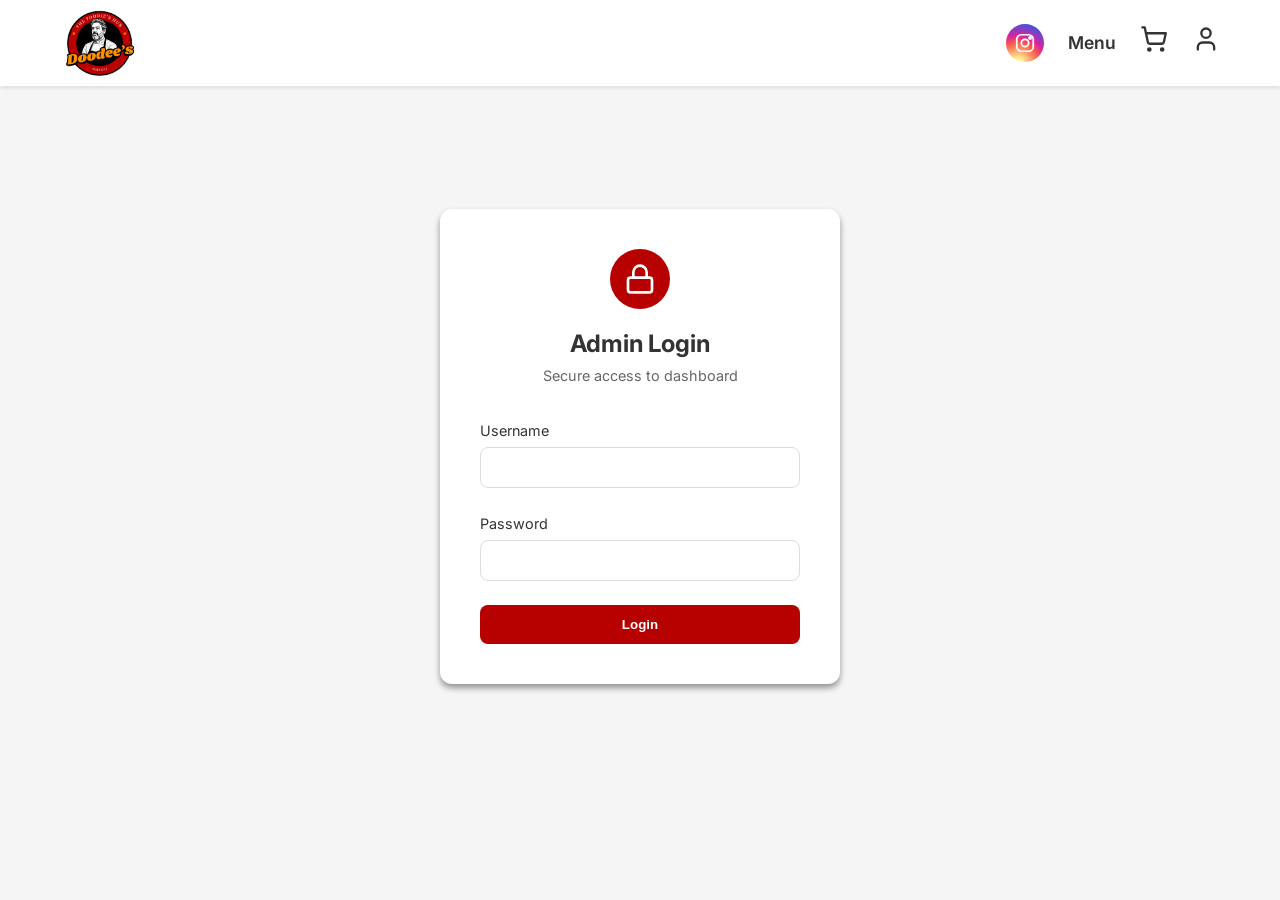
<file: admin/index.html>
﻿<!doctype html>
<html lang="en">
  <head>
    <meta charset="UTF-8" />
    <link rel="icon" type="image/svg+xml" href="../favicon.svg" />
    <meta name="viewport" content="width=device-width, initial-scale=1.0" />
    <meta name="color-scheme" content="light" />
    <title>Doodee's | Eat More. Save More | Delicious Food &amp; Great Offers.</title>
    <meta name="description" content="Order burgers, chicken wings, pies and world cuisine favourites from Doodee's. Eat more, save more with great offers on every order." />
    <meta name="keywords" content="Doodee's, Indian food, homemade food, food offers, online food ordering, restaurant menu" />
    <meta name="author" content="Doodee's" />
    <meta name="robots" content="index, follow" />
    <meta name="theme-color" content="#000000" />

    <meta property="og:type" content="website" />
    <meta property="og:site_name" content="Doodee's" />
    <meta property="og:title" content="Doodee's | Eat More. Save More | Delicious Food &amp; Great Offers." />
    <meta property="og:description" content="Order burgers, wings, pies and world cuisine favourites from Doodee's, plus great offers on every order." />
    <meta property="og:image" content="../assets/food/photo-updates/chicken-biryani.png" />
    <meta property="og:image:alt" content="A delicious meal from Doodee's" />
    <meta property="og:locale" content="en_IN" />

    <meta name="twitter:card" content="summary_large_image" />
    <meta name="twitter:title" content="Doodee's | Eat More. Save More | Delicious Food &amp; Great Offers." />
    <meta name="twitter:description" content="Order burgers, wings, pies and world cuisine favourites from Doodee's, plus great offers on every order." />
    <meta name="twitter:image" content="../assets/food/photo-updates/chicken-biryani.png" />
    <meta name="twitter:image:alt" content="A delicious meal from Doodee's" />
    <link rel="preconnect" href="https://fonts.googleapis.com">
    <link rel="preconnect" href="https://fonts.gstatic.com" crossorigin>
    <link href="https://fonts.googleapis.com/css2?family=Inter:wght@400;500;600;700&display=swap" rel="stylesheet">
    <script>
      var pathSegments = window.location.pathname.split('/');
      var adminSegmentIndex = pathSegments.findIndex(function (segment) {
        return segment.toLowerCase() === 'admin';
      });
      window.__ORDER_APP_BASE__ = adminSegmentIndex >= 0
        ? pathSegments.slice(0, adminSegmentIndex).join('/') + '/'
        : new URL('./', window.location.href).pathname;
      // The prebuilt admin bundle contains a few legacy root-relative links.
      // Keep them inside this deployment when it is hosted in a subfolder,
      // including nested routes such as /admin/lms.
      function localLegacyPath(link) {
        var href = link.getAttribute('href') || link.href || '';
        try {
          var parsed = new URL(href, window.location.href);
          return parsed.origin === window.location.origin ? parsed.pathname : '';
        } catch (_) {
          return '';
        }
      }
      function destinationForLegacyLink(link) {
        var pathname = localLegacyPath(link);
        if (pathname === '/menu.html' || pathname === '/checkout.html') {
          return window.__ORDER_APP_BASE__ + pathname.slice(1);
        }
        return '';
      }
      function rewriteLegacyLinks() {
        document.querySelectorAll('a[href]').forEach(function (link) {
          var destination = destinationForLegacyLink(link);
          if (destination) link.setAttribute('href', destination);
        });
      }
      document.addEventListener('click', function (event) {
        var link = event.target.closest && event.target.closest('a[href]');
        var destination = link && destinationForLegacyLink(link);
        if (destination) {
          event.preventDefault();
          window.location.assign(destination);
        }
      }, true);
      new MutationObserver(rewriteLegacyLinks).observe(document.documentElement, { childList: true, subtree: true });
      document.addEventListener('DOMContentLoaded', rewriteLegacyLinks);
    </script>
    <script defer src="address-display.js?v=address-live-1"></script>
    <script type="module" crossorigin src="../assets/index-BD6I80Cl-cashbackfix.js"></script>
    <link rel="stylesheet" crossorigin href="../assets/index-k2oe8nTM.css">
    <style>
      /* index-k2oe8nTM.css is shared with the customer site, which sets these
         :root variables for Doodee's dark branding (--white is even redefined
         to a near-black #141414). The admin dashboard was built assuming the
         original light values, so restore them here, scoped to admin only. */
      :root {
        --bg-color: #f5f5f5;
        --text-color: #333;
        --white: #fff;
      }
    </style>
  </head>
  <body>
    <div id="root"></div>
  </body>
</html>
</file>
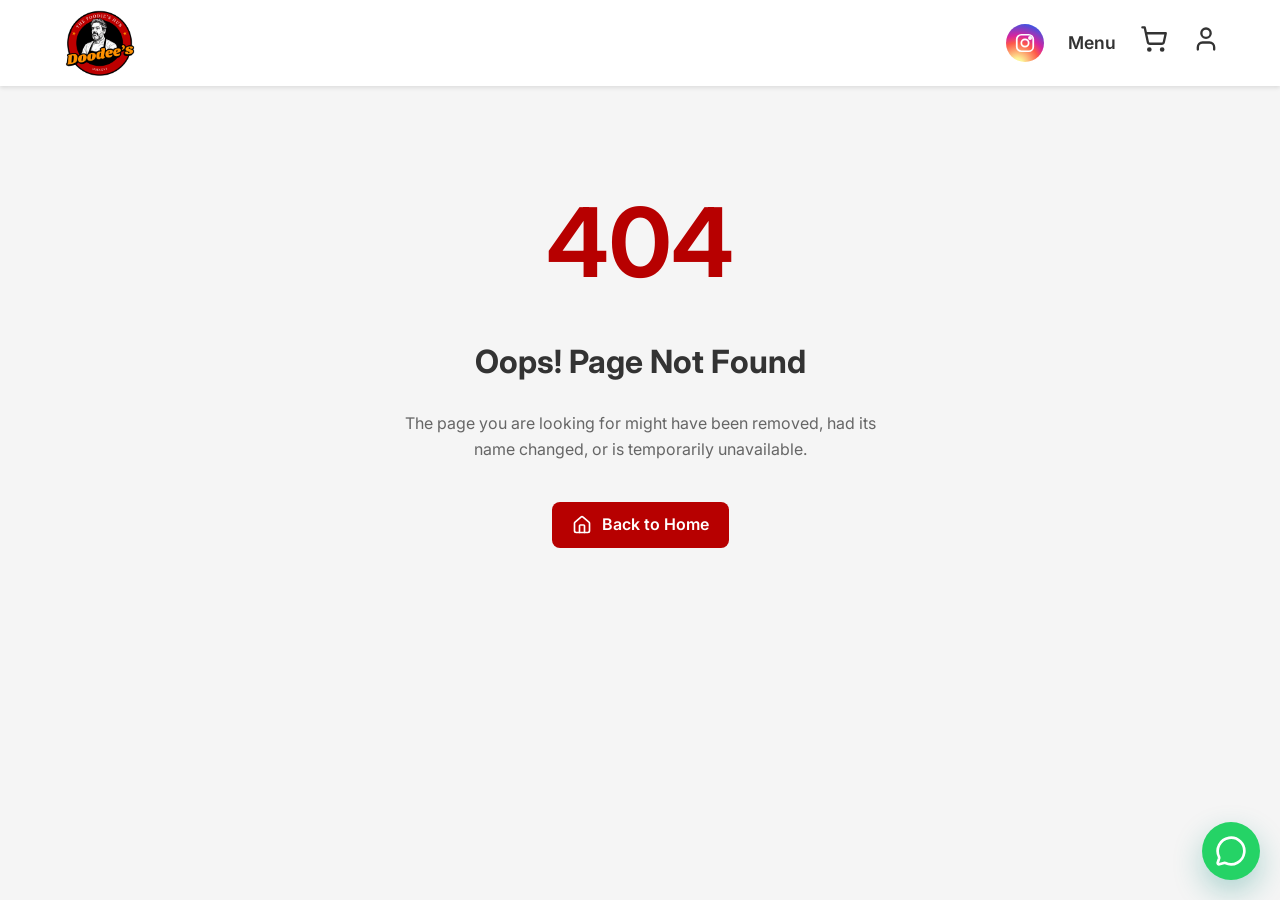
<file: order-booking-system/admin/index.html>
﻿<!doctype html>
<html lang="en">
  <head>
    <meta charset="UTF-8" />
    <link rel="icon" type="image/svg+xml" href="../favicon.svg" />
    <meta name="viewport" content="width=device-width, initial-scale=1.0" />
    <meta name="color-scheme" content="light" />
    <title>Doodee's | Eat More. Save More | Delicious Food &amp; Great Offers.</title>
    <meta name="description" content="Order delicious homemade Indian food from Doodee's. Eat more, save more with great offers on fresh meals, snacks, and beverages." />
    <meta name="keywords" content="Doodee's, Indian food, homemade food, food offers, online food ordering, restaurant menu" />
    <meta name="author" content="Doodee's" />
    <meta name="robots" content="index, follow" />
    <meta name="theme-color" content="#000000" />

    <meta property="og:type" content="website" />
    <meta property="og:site_name" content="Doodee's" />
    <meta property="og:title" content="Doodee's | Eat More. Save More | Delicious Food &amp; Great Offers." />
    <meta property="og:description" content="Order delicious homemade Indian food and discover great offers at Doodee's." />
    <meta property="og:image" content="../assets/food/photo-updates/chicken-biryani.png" />
    <meta property="og:image:alt" content="A delicious meal from Doodee's" />
    <meta property="og:locale" content="en_IN" />

    <meta name="twitter:card" content="summary_large_image" />
    <meta name="twitter:title" content="Doodee's | Eat More. Save More | Delicious Food &amp; Great Offers." />
    <meta name="twitter:description" content="Order delicious homemade Indian food and discover great offers at Doodee's." />
    <meta name="twitter:image" content="../assets/food/photo-updates/chicken-biryani.png" />
    <meta name="twitter:image:alt" content="A delicious meal from Doodee's" />
    <link rel="preconnect" href="https://fonts.googleapis.com">
    <link rel="preconnect" href="https://fonts.gstatic.com" crossorigin>
    <link href="https://fonts.googleapis.com/css2?family=Inter:wght@400;500;600;700&display=swap" rel="stylesheet">
    <script>
      var pathSegments = window.location.pathname.split('/');
      var adminSegmentIndex = pathSegments.findIndex(function (segment) {
        return segment.toLowerCase() === 'admin';
      });
      window.__ORDER_APP_BASE__ = adminSegmentIndex >= 0
        ? pathSegments.slice(0, adminSegmentIndex).join('/') + '/'
        : new URL('./', window.location.href).pathname;
      // The prebuilt admin bundle contains a few legacy root-relative links.
      // Keep them inside this deployment when it is hosted in a subfolder,
      // including nested routes such as /admin/lms.
      function localLegacyPath(link) {
        var href = link.getAttribute('href') || link.href || '';
        try {
          var parsed = new URL(href, window.location.href);
          return parsed.origin === window.location.origin ? parsed.pathname : '';
        } catch (_) {
          return '';
        }
      }
      function destinationForLegacyLink(link) {
        var pathname = localLegacyPath(link);
        if (pathname === '/menu.html' || pathname === '/checkout.html') {
          return window.__ORDER_APP_BASE__ + pathname.slice(1);
        }
        return '';
      }
      function rewriteLegacyLinks() {
        document.querySelectorAll('a[href]').forEach(function (link) {
          var destination = destinationForLegacyLink(link);
          if (destination) link.setAttribute('href', destination);
        });
      }
      document.addEventListener('click', function (event) {
        var link = event.target.closest && event.target.closest('a[href]');
        var destination = link && destinationForLegacyLink(link);
        if (destination) {
          event.preventDefault();
          window.location.assign(destination);
        }
      }, true);
      new MutationObserver(rewriteLegacyLinks).observe(document.documentElement, { childList: true, subtree: true });
      document.addEventListener('DOMContentLoaded', rewriteLegacyLinks);
    </script>
    <script defer src="address-display.js?v=address-live-1"></script>
    <script type="module" crossorigin src="../assets/index-BD6I80Cl.js"></script>
    <link rel="stylesheet" crossorigin href="../assets/index-k2oe8nTM.css">
    <style>
      /* index-k2oe8nTM.css is shared with the customer site, which sets these
         :root variables for Doodee's dark branding (--white is even redefined
         to a near-black #141414). The admin dashboard was built assuming the
         original light values, so restore them here, scoped to admin only. */
      :root {
        --bg-color: #f5f5f5;
        --text-color: #333;
        --white: #fff;
      }
    </style>
  </head>
  <body>
    <div id="root"></div>
  </body>
</html>
</file>
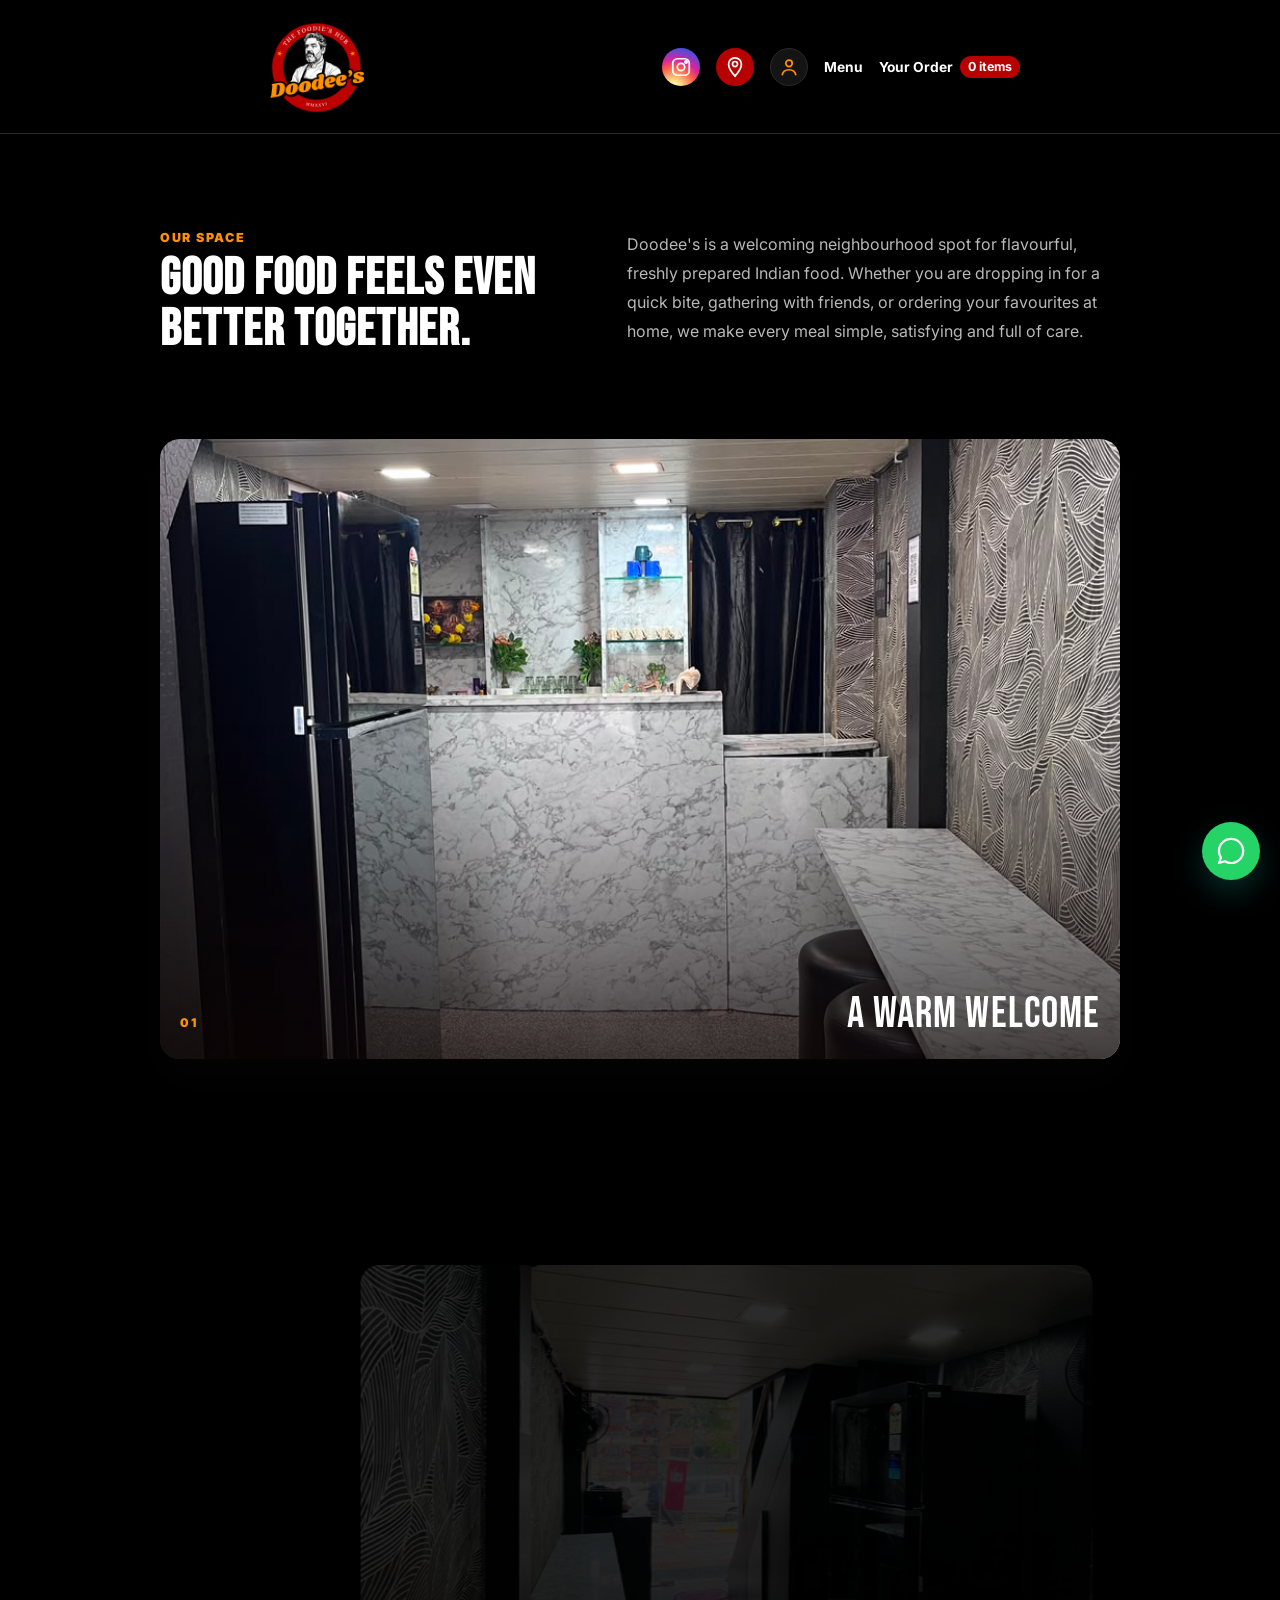
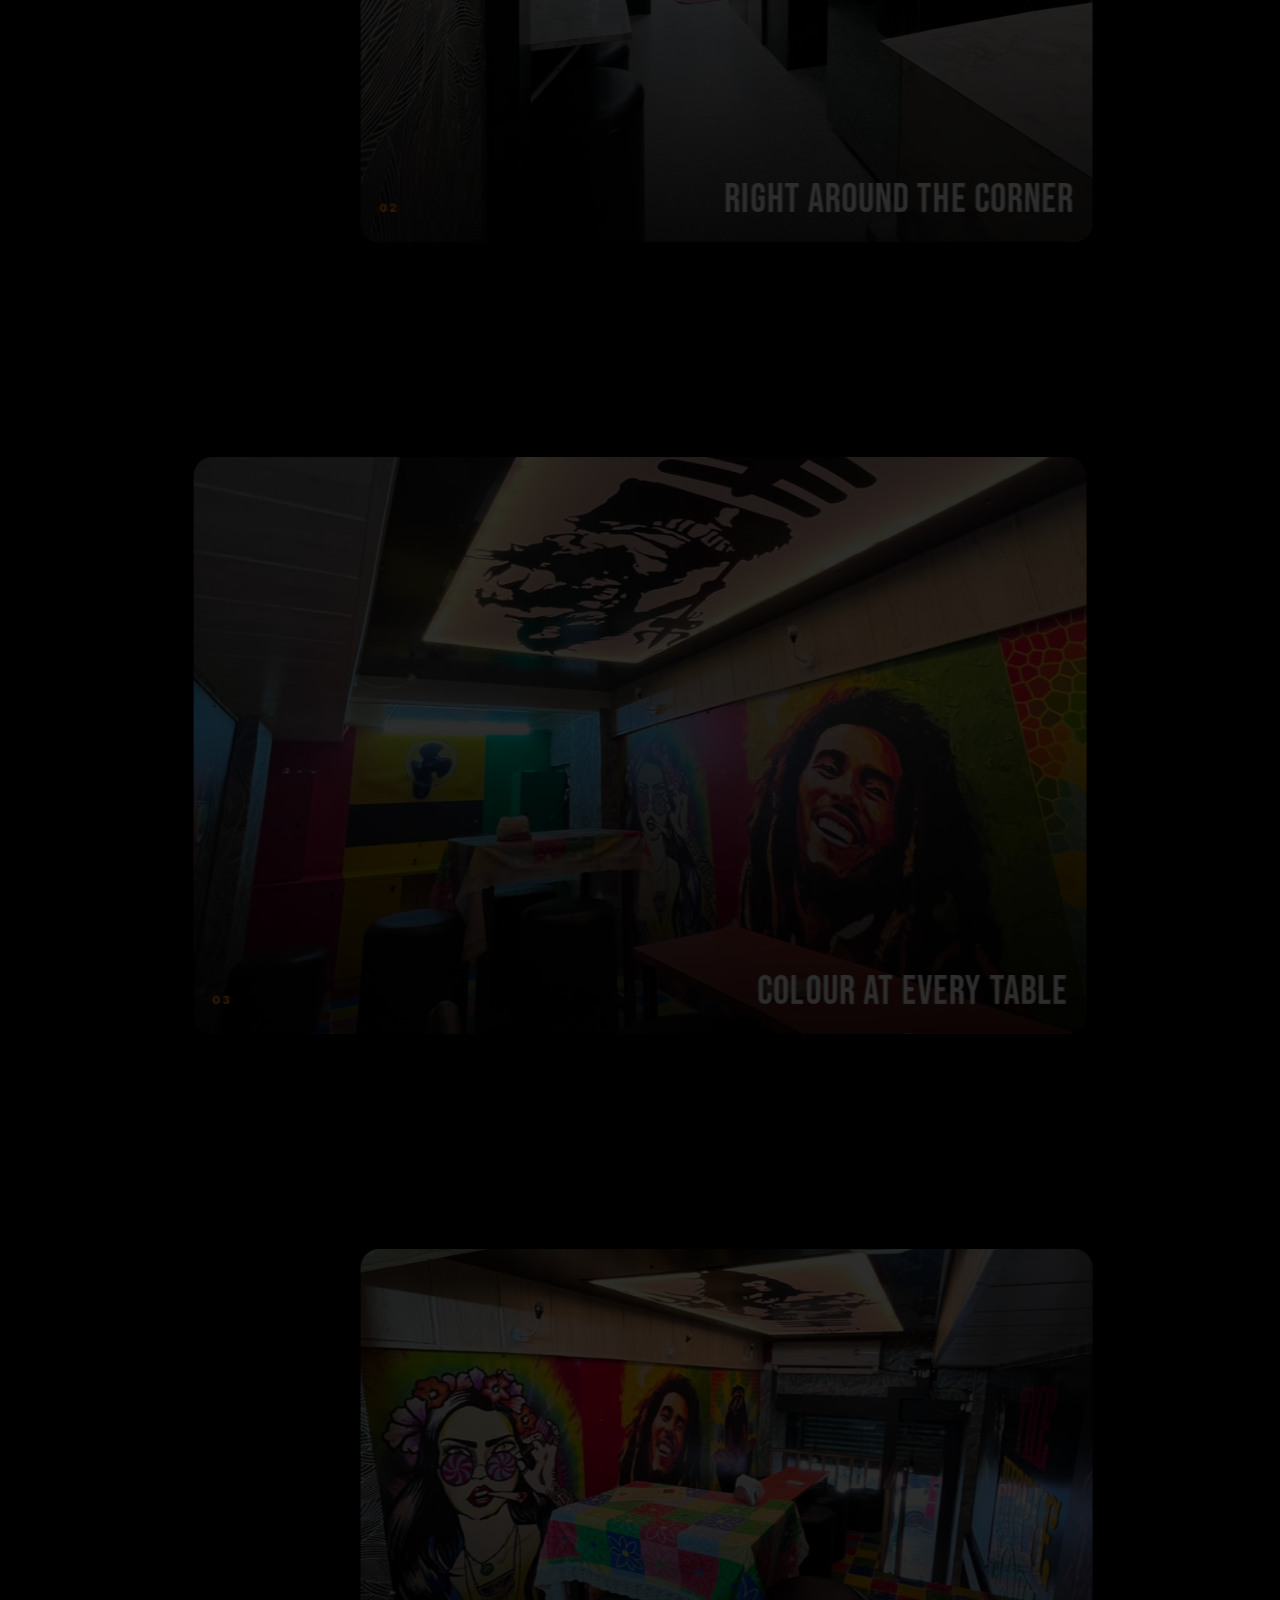
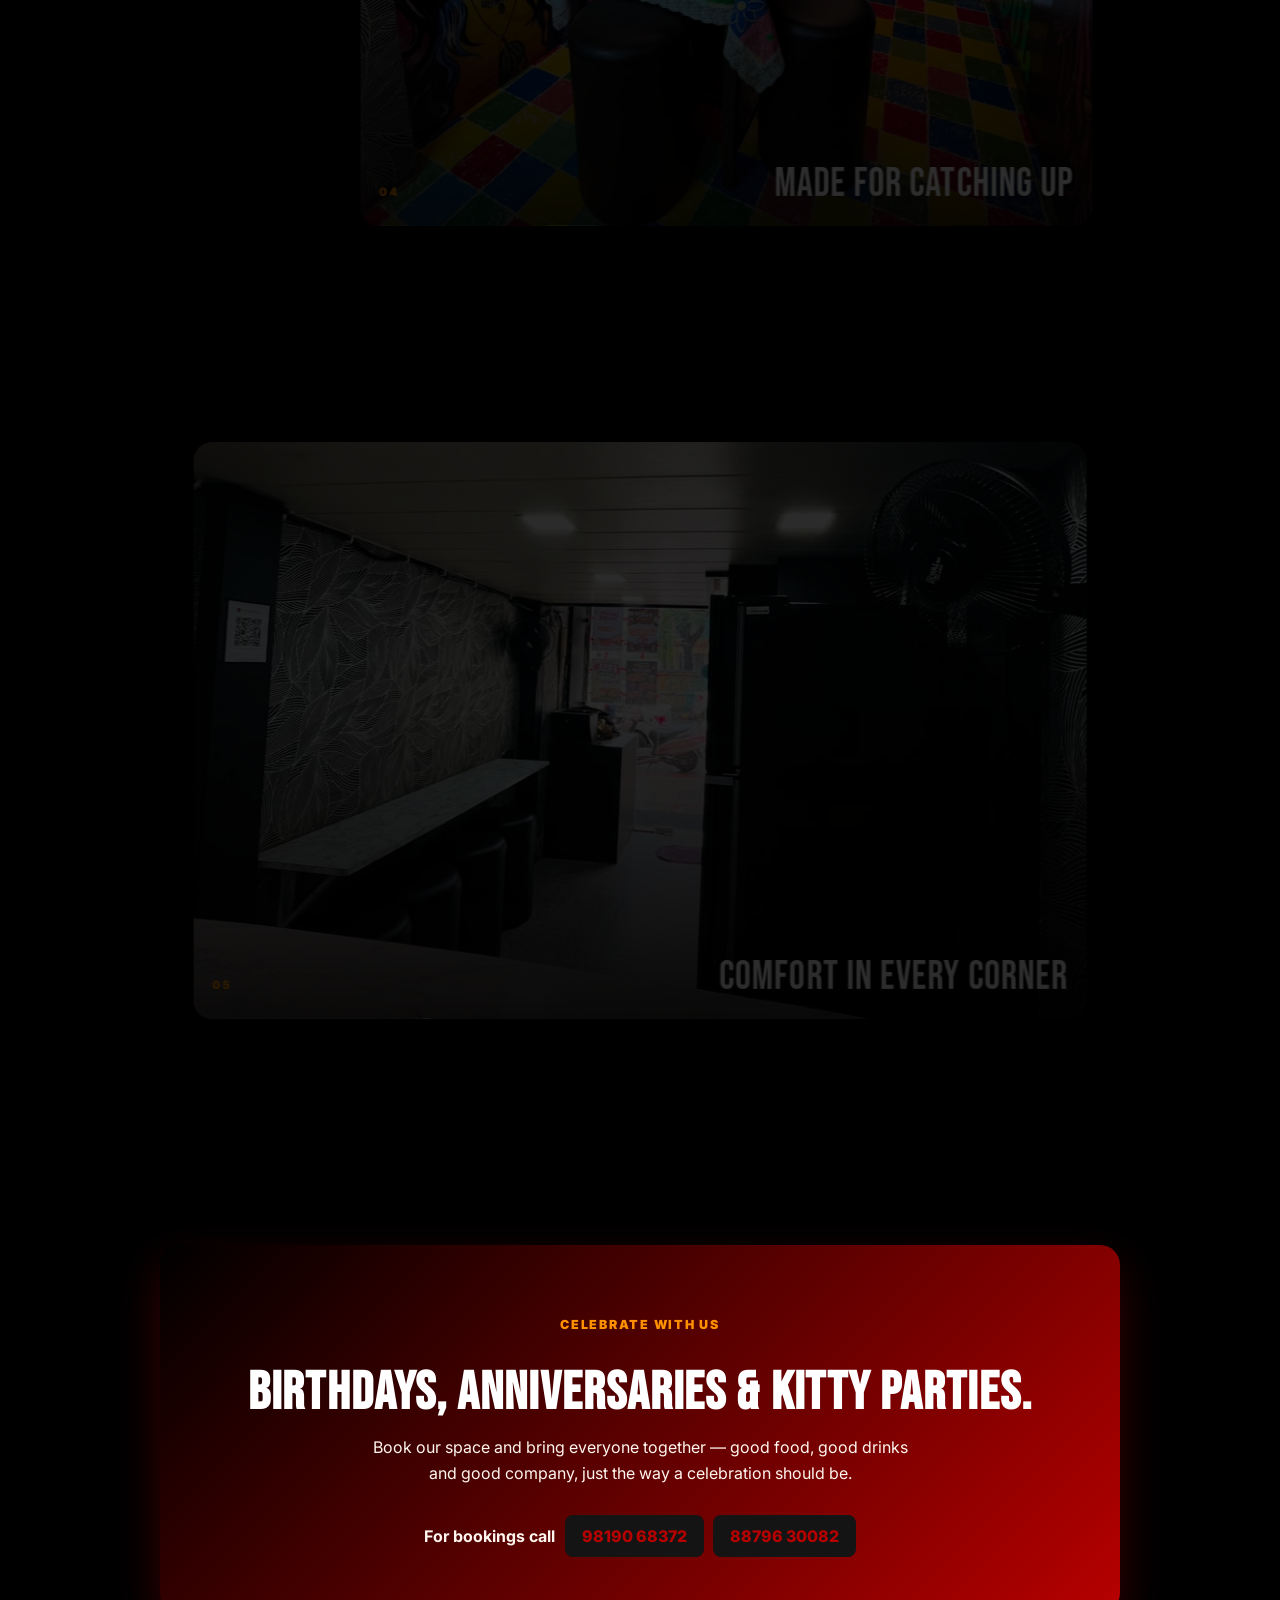
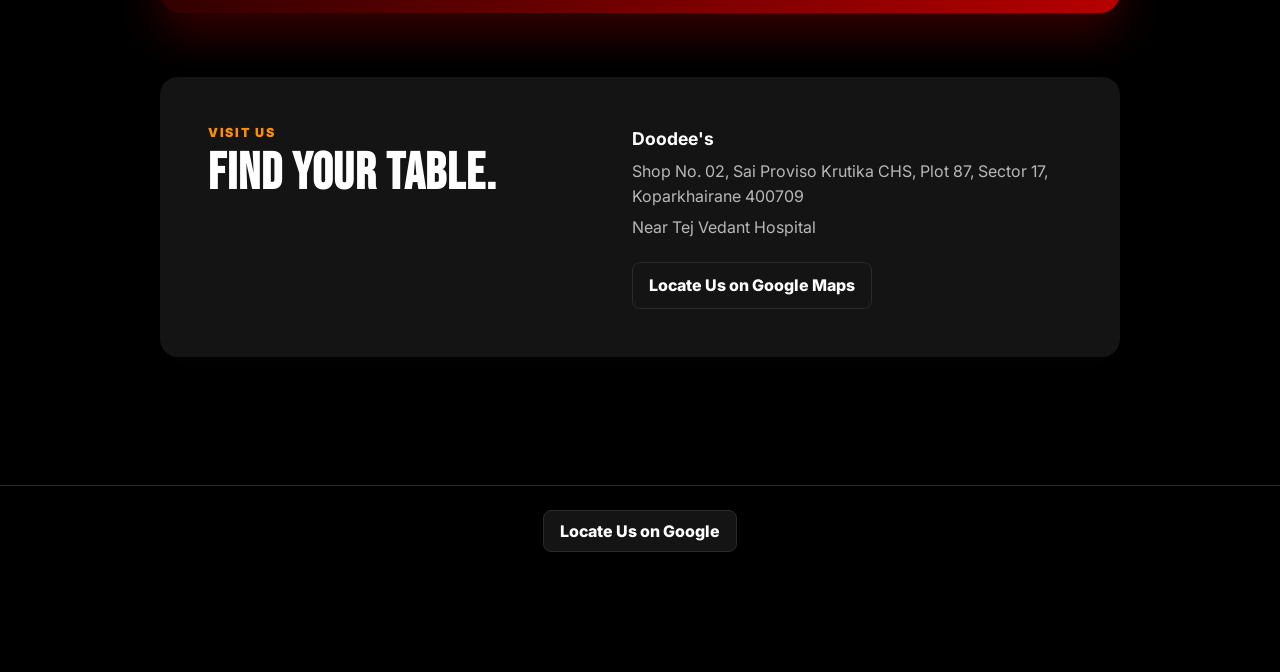
<file: about.html>
﻿<!doctype html>
<html lang="en">
<head>
    <meta charset="utf-8">
    <meta name="viewport" content="width=device-width, initial-scale=1">
    <link rel="icon" type="image/svg+xml" href="favicon-red-circle.svg">
    <title>Doodee's | Eat More. Save More | Delicious Food &amp; Great Offers.</title>
    <meta name="description" content="Order burgers, chicken wings, pies and world cuisine favourites from Doodee's. Eat more, save more with great offers on every order.">
    <meta name="robots" content="index, follow">
    <meta name="theme-color" content="#000000">
    <meta property="og:type" content="website">
    <meta property="og:site_name" content="Doodee's">
    <meta property="og:title" content="Doodee's | Eat More. Save More | Delicious Food &amp; Great Offers.">
    <meta property="og:description" content="Order burgers, wings, pies and world cuisine favourites from Doodee's, plus great offers on every order.">
    <meta property="og:image" content="assets/food/chole-puri.png">
    <meta property="og:image:alt" content="A delicious meal from Doodee's">
    <meta property="og:locale" content="en_IN">
    <meta name="twitter:card" content="summary_large_image">
    <meta name="twitter:title" content="Doodee's | Eat More. Save More | Delicious Food &amp; Great Offers.">
    <meta name="twitter:description" content="Order burgers, wings, pies and world cuisine favourites from Doodee's, plus great offers on every order.">
    <meta name="twitter:image" content="assets/food/chole-puri.png">
    <link rel="preconnect" href="https://fonts.googleapis.com">
    <link rel="preconnect" href="https://fonts.gstatic.com" crossorigin>
    <link href="https://fonts.googleapis.com/css2?family=Bebas+Neue&family=Inter:wght@400;500;600;700;800;900&display=swap" rel="stylesheet">
    <link rel="stylesheet" href="assets/style.css?v=doodees-42">
    <!-- Google tag (gtag.js) -->
    <script async src="https://www.googletagmanager.com/gtag/js?id=G-72QNT6NEKL"></script>
    <script>
      window.dataLayer = window.dataLayer || [];
      function gtag(){dataLayer.push(arguments);}
      gtag('js', new Date());

      gtag('config', 'G-72QNT6NEKL');
    </script>
</head>
<body class="about-page order-app">
    <header class="site-header">
        <a class="brand" href="./"><img src="assets/logo.png" alt="Doodee's logo"></a>
        <a class="nav-icon-link instagram-link" href="https://www.instagram.com/manishaskitchen2026" target="_blank" rel="noopener" aria-label="Doodee's on Instagram" title="Instagram"><svg viewBox="0 0 24 24" aria-hidden="true"><rect x="3" y="3" width="18" height="18" rx="5"></rect><circle cx="12" cy="12" r="4"></circle><circle cx="17.5" cy="6.5" r="1.2"></circle></svg></a>
        <a class="nav-icon-link location-link active" href="about.html" aria-current="page" aria-label="About Doodee's" title="About us"><svg viewBox="0 0 24 24" aria-hidden="true"><path d="M12 2C8.13 2 5 5.13 5 9c0 5.25 7 13 7 13s7-7.75 7-13c0-3.87-3.13-7-7-7Zm0 9.5A2.5 2.5 0 1 1 12 6a2.5 2.5 0 0 1 0 5.5Z"></path></svg></a>
        <a class="nav-icon-link account-link" href="account.html" aria-label="Open your account" title="Your account"><svg viewBox="0 0 24 24" aria-hidden="true"><circle cx="12" cy="8" r="3.5"></circle><path d="M4.5 21c.7-4 3.2-6 7.5-6s6.8 2 7.5 6"></path></svg></a>
        <button class="nav-toggle" type="button" data-nav-toggle aria-label="Menu"><span class="bar"></span><span class="bar"></span><span class="bar"></span></button>
        <nav class="site-nav" data-nav><a href="menu.html">Menu</a><a class="nav-order-link" href="checkout.html">Your Order <span class="cart-count" data-cart-count>0 items</span></a></nav>
    </header>
    <main class="about-main">
        <section class="about-section about-story">
            <div><p class="about-kicker">Our space</p><h2>Good food feels even better together.</h2></div>
            <p>Doodee's is a welcoming neighbourhood spot for flavourful, freshly prepared Indian food. Whether you are dropping in for a quick bite, gathering with friends, or ordering your favourites at home, we make every meal simple, satisfying and full of care.</p>
        </section>
        <section class="restaurant-parallax-gallery" aria-label="Photos of Doodee's">
            <figure class="restaurant-parallax-card" data-about-parallax><img src="assets/restaurant/restaurant-1.jpeg" alt="Counter and seating at Doodee's"><figcaption><span>01</span><strong>A warm welcome</strong></figcaption></figure>
            <figure class="restaurant-parallax-card restaurant-parallax-card--offset" data-about-parallax><img src="assets/restaurant/restaurant-2.jpeg" alt="Restaurant entrance and seating"><figcaption><span>02</span><strong>Right around the corner</strong></figcaption></figure>
            <figure class="restaurant-parallax-card" data-about-parallax><img src="assets/restaurant/restaurant-3.jpeg" alt="Colourful dining corner at Doodee's"><figcaption><span>03</span><strong>Colour at every table</strong></figcaption></figure>
            <figure class="restaurant-parallax-card restaurant-parallax-card--offset" data-about-parallax><img src="assets/restaurant/restaurant-4.jpeg" alt="Seating area with mural artwork"><figcaption><span>04</span><strong>Made for catching up</strong></figcaption></figure>
            <figure class="restaurant-parallax-card" data-about-parallax><img src="assets/restaurant/restaurant-5.jpeg" alt="Comfortable seating inside Doodee's"><figcaption><span>05</span><strong>Comfort in every corner</strong></figcaption></figure>
        </section>
        <section class="about-celebrate">
            <p class="about-kicker">Celebrate with us</p>
            <h2>Birthdays, anniversaries &amp; kitty parties.</h2>
            <p>Book our space and bring everyone together — good food, good drinks and good company, just the way a celebration should be.</p>
            <div class="about-celebrate-cta">
                <span>For bookings call</span>
                <a class="btn primary" href="tel:+919819068372">98190 68372</a>
                <a class="btn primary" href="tel:+918879630082">88796 30082</a>
            </div>
        </section>
        <section class="about-section about-visit">
            <div><p class="about-kicker">Visit us</p><h2>Find your table.</h2></div>
            <div class="about-address"><strong>Doodee's</strong><span>Shop No. 02, Sai Proviso Krutika CHS, Plot 87, Sector 17,<br>Koparkhairane 400709</span><span>Near Tej Vedant Hospital</span><a class="btn secondary" href="https://www.google.com/maps/place/19%C2%B006'04.0%22N+72%C2%B059'53.5%22E/@19.1011162,72.9956195,17z/data=!3m1!4b1!4m4!3m3!8m2!3d19.1011111!4d72.9981944" target="_blank" rel="noopener">Locate Us on Google Maps</a></div>
        </section>
    </main>
    <footer class="site-footer">
        <a class="btn secondary" href="https://www.google.com/maps/place/19%C2%B006'04.0%22N+72%C2%B059'53.5%22E/@19.1011162,72.9956195,17z/data=!3m1!4b1!4m4!3m3!8m2!3d19.1011111!4d72.9981944" target="_blank" rel="noopener">Locate Us on Google</a>
    </footer>
        <a class="floating-whatsapp-button" href="https://wa.me/918879630082" target="_blank" rel="noopener" aria-label="Send WhatsApp message to Doodee's" title="WhatsApp"><svg viewBox="0 0 24 24" aria-hidden="true"><path d="M12.04 2c-5.47 0-9.92 4.45-9.92 9.92 0 1.75.46 3.46 1.34 4.97L2 22l5.25-1.38a9.9 9.9 0 0 0 4.79 1.22h.01c5.47 0 9.92-4.45 9.92-9.92S17.52 2 12.04 2Zm0 18.16h-.01a8.2 8.2 0 0 1-4.17-1.14l-.3-.18-3.12.82.83-3.04-.2-.31a8.18 8.18 0 0 1-1.25-4.39c0-4.53 3.69-8.22 8.23-8.22a8.19 8.19 0 0 1 8.22 8.22c0 4.54-3.69 8.24-8.23 8.24Z"></path></svg></a>
    <script src="assets/app.js?v=doodees-42"></script>
</body>
</html>
</file>
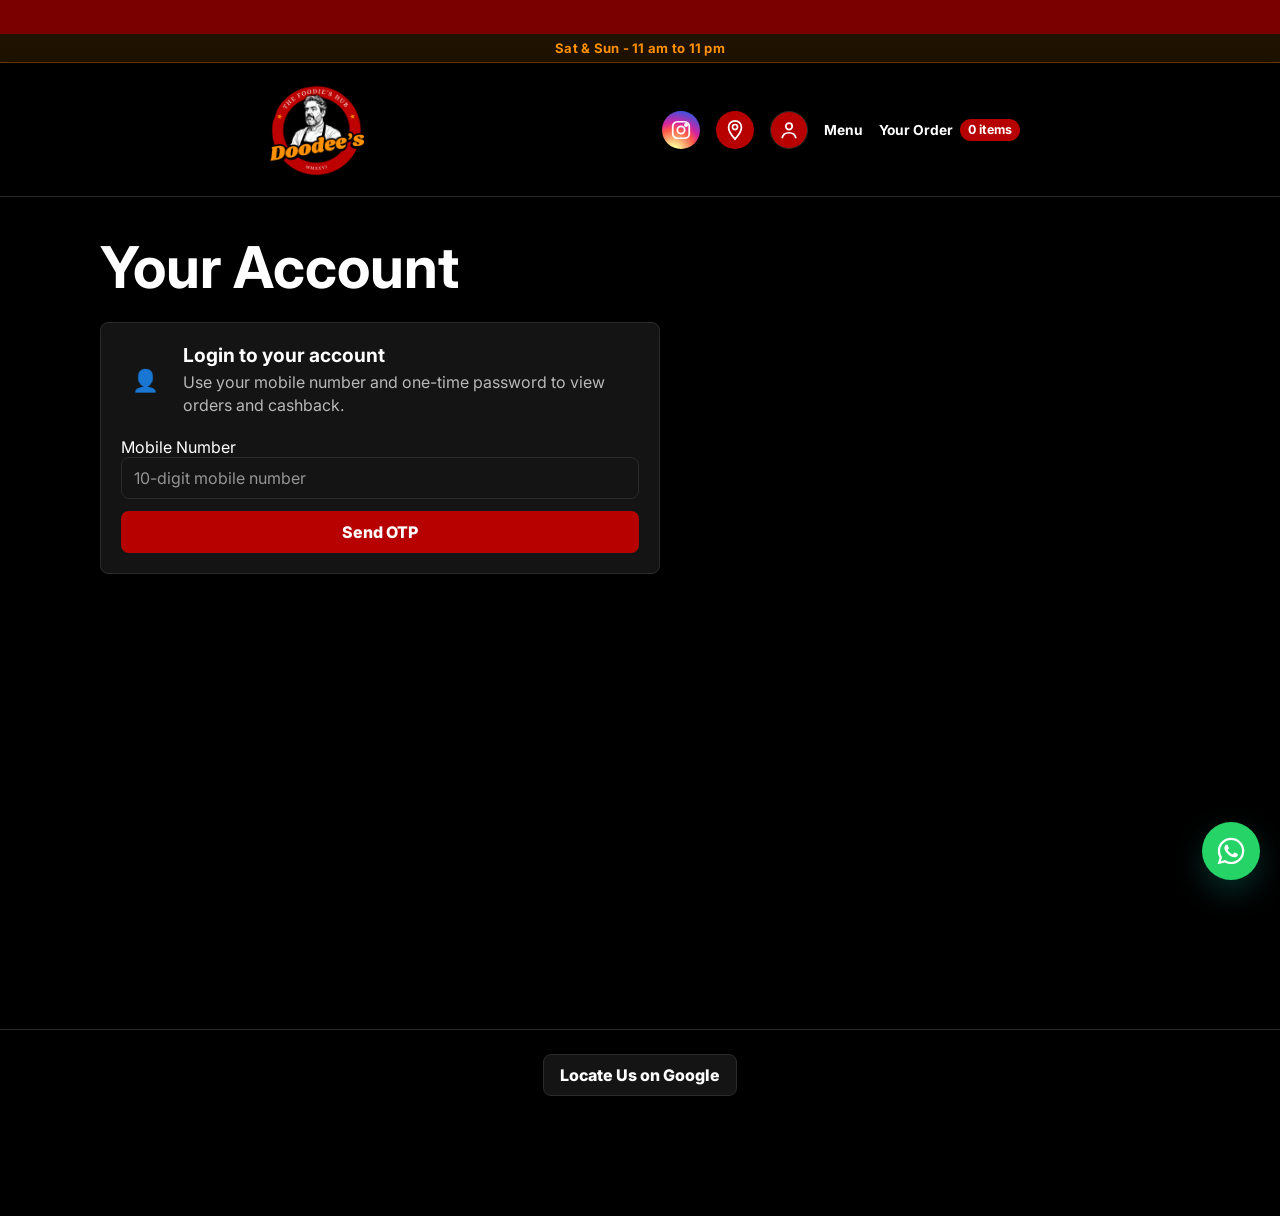
<file: account.html>
﻿<!doctype html>
<html lang="en">
<head>
    <meta charset="utf-8">
    <meta name="viewport" content="width=device-width, initial-scale=1">
    <link rel="icon" type="image/svg+xml" href="favicon-red-circle.svg">
    <title>Doodee's | Eat More. Save More | Delicious Food &amp; Great Offers.</title>
    <meta name="description" content="Order burgers, chicken wings, pies and world cuisine favourites from Doodee's. Eat more, save more with great offers on every order.">
    <meta name="robots" content="noindex, nofollow">
    <meta name="theme-color" content="#000000">
    <meta property="og:type" content="website">
    <meta property="og:site_name" content="Doodee's">
    <meta property="og:title" content="Doodee's | Eat More. Save More | Delicious Food &amp; Great Offers.">
    <meta property="og:description" content="Order burgers, wings, pies and world cuisine favourites from Doodee's, plus great offers on every order.">
    <meta property="og:image" content="assets/food/chole-puri.png">
    <meta property="og:image:alt" content="A delicious meal from Doodee's">
    <meta property="og:locale" content="en_IN">
    <meta name="twitter:card" content="summary_large_image">
    <meta name="twitter:title" content="Doodee's | Eat More. Save More | Delicious Food &amp; Great Offers.">
    <meta name="twitter:description" content="Order burgers, wings, pies and world cuisine favourites from Doodee's, plus great offers on every order.">
    <meta name="twitter:image" content="assets/food/chole-puri.png">
    <link rel="preconnect" href="https://fonts.googleapis.com">
    <link rel="preconnect" href="https://fonts.gstatic.com" crossorigin>
    <link href="https://fonts.googleapis.com/css2?family=Bebas+Neue&family=Inter:wght@400;500;600;700;800;900&display=swap" rel="stylesheet">
    <link rel="stylesheet" href="assets/style.css?v=doodees-42">
</head>
<body class="account-page order-app">
    <div class="promo-banner"><div class="promo-track"><span>Cashback of 10% on every order. Flat 10% off on orders above ₹1000.</span></div></div>
    <div class="operating-hours" role="note">Sat & Sun - 11 am to 11 pm</div>
    <header class="site-header">
        <a class="brand" href="./"><img src="assets/logo.png" alt="Doodee's logo"></a>
        <a class="nav-icon-link instagram-link" href="https://www.instagram.com/manishaskitchen2026" target="_blank" rel="noopener" aria-label="Doodee's on Instagram" title="Instagram"><svg viewBox="0 0 24 24" aria-hidden="true" focusable="false"><rect x="3" y="3" width="18" height="18" rx="5"></rect><circle cx="12" cy="12" r="4"></circle><circle cx="17.5" cy="6.5" r="1.2"></circle></svg></a>
        <a class="nav-icon-link location-link" href="about.html" aria-label="About Doodee's" title="About us"><svg viewBox="0 0 24 24" aria-hidden="true"><path d="M12 2C8.13 2 5 5.13 5 9c0 5.25 7 13 7 13s7-7.75 7-13c0-3.87-3.13-7-7-7Zm0 9.5A2.5 2.5 0 1 1 12 6a2.5 2.5 0 0 1 0 5.5Z"></path></svg></a>
        <a class="nav-icon-link account-link active" href="account.html" aria-label="Open your account" title="Your account"><svg viewBox="0 0 24 24" aria-hidden="true"><circle cx="12" cy="8" r="3.5"></circle><path d="M4.5 21c.7-4 3.2-6 7.5-6s6.8 2 7.5 6"></path></svg></a>
        <button class="nav-toggle" type="button" data-nav-toggle aria-label="Menu"><span class="bar"></span><span class="bar"></span><span class="bar"></span></button>
        <nav class="site-nav" data-nav><a href="menu.html">Menu</a><a class="nav-order-link" href="checkout.html">Your Order <span class="cart-count" data-cart-count>0 items</span></a></nav>
    </header>
    <main>
        <section class="section compact account-shell" data-account-shell>
            <h1>Your Account</h1>
            <div class="account-content" data-account-content></div>
        </section>
    </main>
    <footer class="site-footer">
        <a class="btn secondary" href="https://www.google.com/maps/place/19%C2%B006'04.0%22N+72%C2%B059'53.5%22E/@19.1011162,72.9956195,17z/data=!3m1!4b1!4m4!3m3!8m2!3d19.1011111!4d72.9981944" target="_blank" rel="noopener">Locate Us on Google</a>
    </footer>
    <a class="floating-whatsapp-button" href="https://wa.me/918879630082" target="_blank" rel="noopener" aria-label="Send WhatsApp message to Doodee's" title="WhatsApp"><svg viewBox="0 0 24 24" aria-hidden="true" focusable="false"><path d="M12.04 2c-5.47 0-9.92 4.45-9.92 9.92 0 1.75.46 3.46 1.34 4.97L2 22l5.25-1.38a9.9 9.9 0 0 0 4.79 1.22h.01c5.47 0 9.92-4.45 9.92-9.92S17.52 2 12.04 2Zm0 18.16h-.01a8.2 8.2 0 0 1-4.17-1.14l-.3-.18-3.12.82.83-3.04-.2-.31a8.18 8.18 0 0 1-1.25-4.39c0-4.53 3.69-8.22 8.23-8.22a8.19 8.19 0 0 1 8.22 8.22c0 4.54-3.69 8.24-8.23 8.24Zm4.51-6.16c-.25-.12-1.47-.73-1.69-.81-.23-.08-.39-.12-.56.12-.16.25-.64.81-.78.97-.14.17-.29.19-.54.07-.25-.13-1.04-.38-1.98-1.22-.73-.65-1.23-1.46-1.37-1.7-.14-.25-.01-.38.11-.51.11-.11.25-.29.37-.43.12-.15.16-.25.25-.41.08-.17.04-.31-.02-.44-.07-.12-.56-1.34-.76-1.84-.2-.48-.41-.42-.56-.43h-.48c-.17 0-.43.06-.66.31-.23.25-.87.85-.87 2.06s.89 2.39 1.02 2.56c.12.16 1.76 2.68 4.26 3.75.6.26 1.06.41 1.42.53.6.19 1.14.16 1.57.1.48-.07 1.47-.6 1.68-1.18.2-.58.2-1.07.14-1.19-.06-.1-.23-.16-.48-.29Z"></path></svg></a>
    <script src="assets/app.js?v=doodees-42"></script>
</body>
</html>
</file>
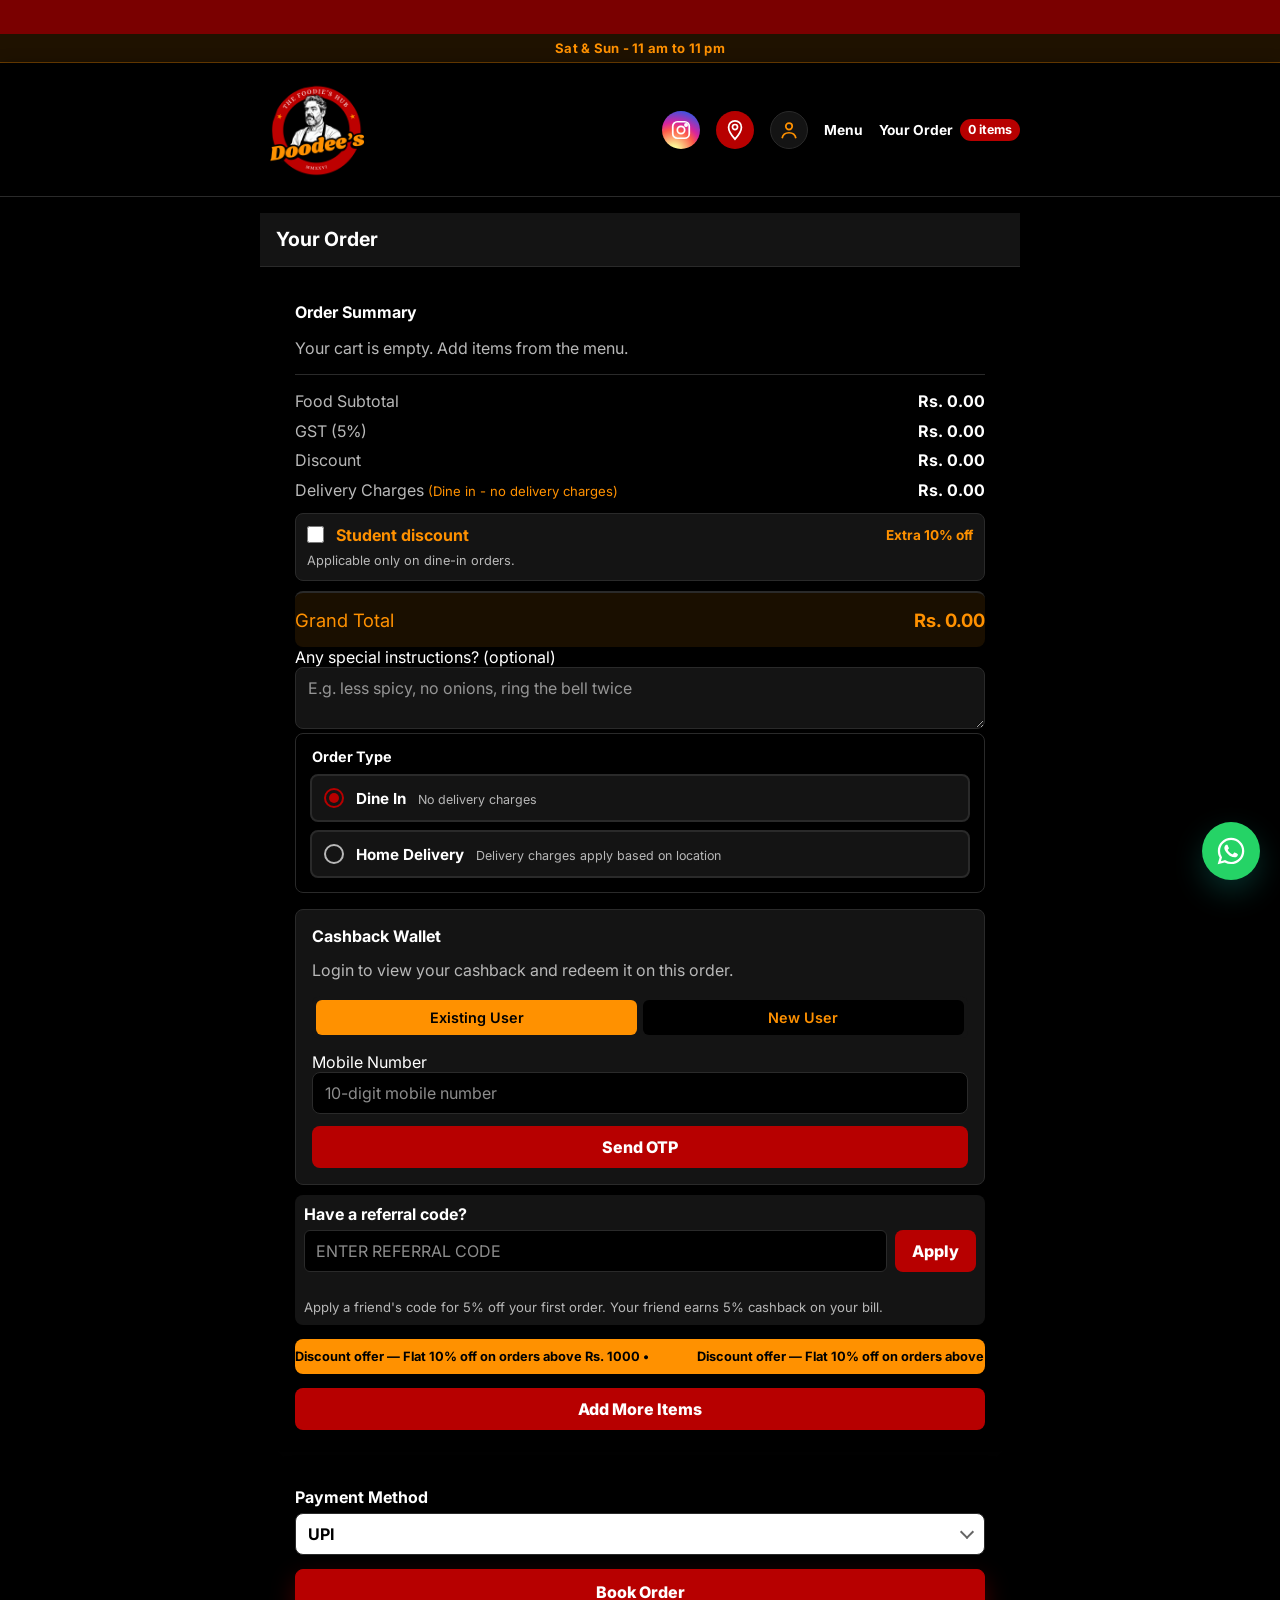
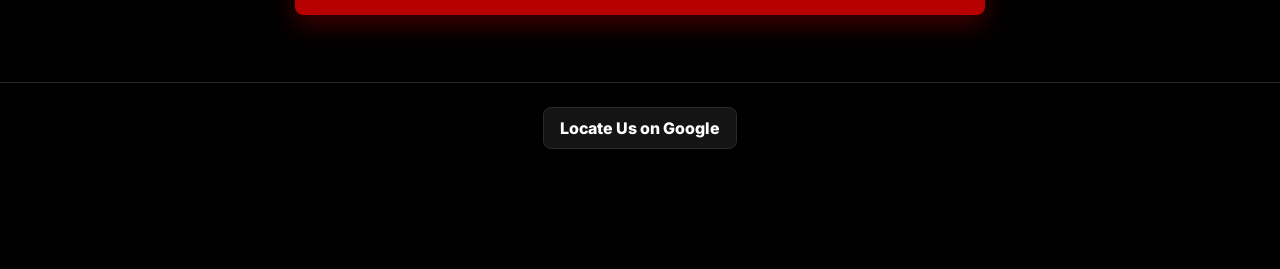
<file: checkout.html>
﻿<!doctype html>
<html lang="en">
<head>
    <meta charset="utf-8">
    <meta name="viewport" content="width=device-width, initial-scale=1">
    <link rel="icon" type="image/svg+xml" href="favicon-red-circle.svg">
    <title>Doodee's | Eat More. Save More | Delicious Food &amp; Great Offers.</title>
    <meta name="description" content="Order burgers, chicken wings, pies and world cuisine favourites from Doodee's. Eat more, save more with great offers on every order.">
    <meta name="robots" content="noindex, nofollow">
    <meta name="theme-color" content="#000000">
    <meta property="og:type" content="website">
    <meta property="og:site_name" content="Doodee's">
    <meta property="og:title" content="Doodee's | Eat More. Save More | Delicious Food &amp; Great Offers.">
    <meta property="og:description" content="Order burgers, wings, pies and world cuisine favourites from Doodee's, plus great offers on every order.">
    <meta property="og:image" content="assets/food/chole-puri.png">
    <meta property="og:image:alt" content="A delicious meal from Doodee's">
    <meta property="og:locale" content="en_IN">
    <meta name="twitter:card" content="summary_large_image">
    <meta name="twitter:title" content="Doodee's | Eat More. Save More | Delicious Food &amp; Great Offers.">
    <meta name="twitter:description" content="Order burgers, wings, pies and world cuisine favourites from Doodee's, plus great offers on every order.">
    <meta name="twitter:image" content="assets/food/chole-puri.png">
    <link rel="preconnect" href="https://fonts.googleapis.com">
    <link rel="preconnect" href="https://fonts.gstatic.com" crossorigin>
    <link href="https://fonts.googleapis.com/css2?family=Bebas+Neue&family=Inter:wght@400;500;600;700;800;900&display=swap" rel="stylesheet">
    <link rel="stylesheet" href="assets/style.css?v=doodees-42">
    <!-- Google tag (gtag.js) -->
    <script async src="https://www.googletagmanager.com/gtag/js?id=G-72QNT6NEKL"></script>
    <script>
      window.dataLayer = window.dataLayer || [];
      function gtag(){dataLayer.push(arguments);}
      gtag('js', new Date());

      gtag('config', 'G-72QNT6NEKL');
    </script>
</head>
<body class="checkout-page order-app">
    <div class="promo-banner">
        <div class="promo-track">
            <span>Cashback of 10% on every order. Flat 10% off on orders above ₹1000.</span>
                    </div>
    </div>
    <div class="operating-hours" role="note">Sat & Sun - 11 am to 11 pm</div>
<header class="site-header">
    <a class="brand" href="./">
        <img src="assets/logo.png" alt="Doodee's logo">
        
    </a>
    <a class="nav-icon-link instagram-link" href="https://www.instagram.com/manishaskitchen2026" target="_blank" rel="noopener" aria-label="Doodee's on Instagram" title="Instagram">
        <svg viewBox="0 0 24 24" aria-hidden="true" focusable="false">
            <rect x="3" y="3" width="18" height="18" rx="5"></rect>
            <circle cx="12" cy="12" r="4"></circle>
            <circle cx="17.5" cy="6.5" r="1.2"></circle>
        </svg>
    </a>
    <a class="nav-icon-link location-link" href="about.html" aria-label="About Doodee's" title="About us">
        <svg viewBox="0 0 24 24" aria-hidden="true" focusable="false">
            <path d="M12 2C8.13 2 5 5.13 5 9c0 5.25 7 13 7 13s7-7.75 7-13c0-3.87-3.13-7-7-7Zm0 9.5A2.5 2.5 0 1 1 12 6a2.5 2.5 0 0 1 0 5.5Z"></path>
        </svg>
    </a>
    <a class="nav-icon-link account-link" href="account.html" aria-label="Open your account" title="Your account">
        <svg viewBox="0 0 24 24" aria-hidden="true" focusable="false">
            <circle cx="12" cy="8" r="3.5"></circle>
            <path d="M4.5 21c.7-4 3.2-6 7.5-6s6.8 2 7.5 6"></path>
        </svg>
    </a>
    <button class="nav-toggle" type="button" data-nav-toggle aria-label="Menu"><span class="bar"></span><span class="bar"></span><span class="bar"></span></button>
    <nav class="site-nav" data-nav>
        <a href="menu.html">Menu</a>
        <a class="nav-order-link" href="checkout.html">Your Order <span class="cart-count" data-cart-count>0 items</span></a>
            </nav>
</header>
<main>
<section class="section compact">
            <h1>Your Order</h1>
                <div class="checkout-grid">
            <section class="card checkout-summary">
                <h2>Order Summary</h2>
                <div data-checkout-items data-active-item-ids="[28,29,30,31,32,33,34,35,36,37,38,39,41,42,43,44,40,23,24,25,26,45,46,21,22,27,7,8,47,48,63,64,65,66,67,68,69,70,71,72,73,74,13,14,15,16,49,50,51,17,1,3,4,9,10,11,12,18,19,20]" data-gst-rate="0.05" data-discount-tiers="{&quot;1000&quot;:0.1}"></div>
                <div class="invoice-totals">
                    <div><span>Food Subtotal</span><strong data-checkout-subtotal>Rs. 0.00</strong></div>
                    <div><span>GST (5%)</span><strong data-checkout-gst>Rs. 0.00</strong></div>
                    <div><span>Discount</span><strong data-checkout-discount>Rs. 0.00</strong></div>
                    <div data-checkout-referral-row hidden><span>Referral Discount (5%)</span><strong data-checkout-referral-discount>Rs. 0.00</strong></div>
                    <div data-student-discount-row hidden><span>Student Discount (10%)</span><strong data-student-discount>Rs. 0.00</strong></div>
                    <div><span>Delivery Charges <small class="delivery-nudge" data-delivery-nudge></small></span><strong data-checkout-delivery>Rs. 0.00</strong></div>
                    <div data-checkout-cashback-row hidden><span>Cashback Redeemed</span><strong data-checkout-cashback>Rs. 0.00</strong></div>
                </div>
                <div class="student-discount-field" data-student-discount-field>
                    <label class="student-discount-toggle" for="student-discount-toggle">
                        <input id="student-discount-toggle" type="checkbox" data-student-discount-toggle aria-controls="student-discount-details" aria-expanded="false">
                        <span>Student discount</span>
                        <em>Extra 10% off</em>
                    </label>
                    <p class="student-discount-availability">Applicable only on dine-in orders.</p>
                    <div id="student-discount-details" class="student-discount-inputs" data-student-discount-details hidden>
                        <input id="student-institution" data-student-institution maxlength="120" placeholder="School or college name" autocomplete="organization">
                        <input data-student-grade maxlength="60" placeholder="Grade / class / year" autocomplete="off">
                    </div>
                    <p data-student-discount-note hidden>Enter both details to apply your student discount in addition to eligible order discounts.</p>
                </div>
                <div class="total-row grand">
                    <span>Grand Total</span>
                    <strong data-checkout-total>Rs. 0.00</strong>
                </div>

                <label for="special-instructions">Any special instructions? (optional)</label>
                <textarea id="special-instructions" name="special_instructions" rows="2" maxlength="500" placeholder="E.g. less spicy, no onions, ring the bell twice"></textarea>
                <div class="delivery-type-field">
                    <fieldset>
                        <legend>Order Type</legend>
                        <div class="radio-group">
                            <label class="radio-option">
                                <input type="radio" name="delivery_type" value="dine_in" checked>
                                <span class="radio-custom"></span>
                                <strong>Dine In</strong>
                                <small>No delivery charges</small>
                            </label>
                            <label class="radio-option">
                                <input type="radio" name="delivery_type" value="home_delivery">
                                <span class="radio-custom"></span>
                                <strong>Home Delivery</strong>
                                <small>Delivery charges apply based on location</small>
                            </label>
                        </div>
                    </fieldset>
                </div>
                <div class="delivery-location-field" data-delivery-location-field hidden>
                    <fieldset>
                        <legend>Delivery Location</legend>
                        <label for="locality">Select Locality</label>
                        <select id="locality" name="locality" data-locality>
                            <option value="">Select your area</option>
                            <option value="koparkhairne">Koparkhairne</option>
                            <option value="bonkhode">Bonkhode</option>
                            <option value="ghansoli">Ghansoli</option>
                            <option value="vashi">Vashi</option>
                            <option value="other">Other</option>
                        </select>
                        <div class="sector-field" data-sector-field hidden>
                            <label for="sector">Select Sector (Koparkhairne)</label>
                            <select id="sector" name="sector" data-sector>
                                <option value="">Select sector</option>
                                <script>
                                    for (let i = 1; i <= 26; i++) {
                                        document.write('<option value="' + i + '">Sector ' + i + '</option>');
                                    }
                                </script>
                            </select>
                        </div>
                        <div class="custom-location-field" data-custom-location-field hidden>
                            <label for="custom_location">Enter your location</label>
                            <input type="text" id="custom_location" name="custom_location" data-custom-location placeholder="Enter your area / landmark" maxlength="100">
                        </div>
                    </fieldset>
                </div>
                <div class="delivery-address-field" data-delivery-address-field hidden>
                    <div class="saved-address-picker" data-saved-address-picker hidden></div>
                    <label for="address-label">Address title</label>
                    <select id="address-label" name="address_label" data-address-label>
                        <option value="Home">Home</option>
                        <option value="Office">Office</option>
                        <option value="Shop">Shop</option>
                        <option value="Custom">Custom</option>
                    </select>
                    <label data-custom-address-label hidden>Custom title<input name="custom_address_label" maxlength="40" placeholder="e.g. Mom's house"></label>
                    <label>Delivery address<textarea name="address" rows="3" placeholder="House / flat, street, landmark"></textarea></label>
                    <label class="save-address-option"><input type="checkbox" name="save_address" value="1"> Save this address to my account</label>
                    <p class="saved-address-note" data-saved-address-note>Log in to save addresses and use them on your next order.</p>
                </div>

                <section class="cashback-wallet" data-cashback-panel>
                    <h2>Cashback Wallet</h2>
                    <p>Login with mobile OTP to view earned cashback and redeem it on this order.</p>
                </section>

                <div class="referral-field">
                    <label for="referral-code">Have a referral code?</label>
                    <div class="referral-input-row">
                        <input id="referral-code" data-referral-code maxlength="12" placeholder="Enter referral code" autocomplete="off">
                        <button type="button" class="btn primary" data-referral-apply>Apply</button>
                    </div>
                    <p class="referral-status" data-referral-status></p>
                    <p class="referral-help">Apply a friend's code for 5% off your first order. Your friend earns 5% cashback on your bill.</p>
                </div>
                <div class="discount-offer">
                    <div class="discount-offer-track">
                        <span>Discount offer &mdash; Flat 10% off on orders above Rs. 1000 &bull;</span>
                        <span aria-hidden="true">Discount offer &mdash; Flat 10% off on orders above Rs. 1000 &bull;</span>
                    </div>
                </div>
                <a class="btn primary full" href="menu.html">Add More Items</a>
            </section>
            <form class="card form-card" method="post" data-checkout-form data-static-checkout>
                <input type="hidden" name="cart_json" data-cart-json>
                <label>Payment Method
                    <select name="payment_method" data-payment-method>
                        <option value="UPI">UPI</option>
                        <option value="CASH">Cash</option>
                    </select>
                </label>
                <button class="btn primary full" type="submit">Book Order</button>
            </form>
        </div>
    </section>
</main>
<footer class="site-footer">
    <a class="btn secondary" href="https://www.google.com/maps/place/19%C2%B006'04.0%22N+72%C2%B059'53.5%22E/@19.1011162,72.9956195,17z/data=!3m1!4b1!4m4!3m3!8m2!3d19.1011111!4d72.9981944" target="_blank" rel="noopener">Locate Us on Google</a>
</footer>
<a class="floating-cart-bar" href="checkout.html" data-floating-cart hidden>
    <span>
        <strong>Your Order</strong>
        <span class="floating-cart-meta">
            <span data-cart-total>Rs. 0.00</span>
            <span data-cart-count>0 items</span>
        </span>
        <span class="floating-cart-nudge" data-discount-nudge hidden>
            <span data-discount-nudge-text></span>
            <img class="discount-star" src="[data-uri]" alt="" aria-hidden="true">
        </span>
    </span>
    <span class="floating-cart-action">View Cart</span>
</a>
<a class="floating-whatsapp-button" href="https://wa.me/918879630082" target="_blank" rel="noopener" aria-label="Send WhatsApp message to Doodee's" title="WhatsApp">
    <svg viewBox="0 0 24 24" aria-hidden="true" focusable="false">
        <path d="M12.04 2c-5.47 0-9.92 4.45-9.92 9.92 0 1.75.46 3.46 1.34 4.97L2 22l5.25-1.38a9.9 9.9 0 0 0 4.79 1.22h.01c5.47 0 9.92-4.45 9.92-9.92S17.52 2 12.04 2Zm0 18.16h-.01a8.2 8.2 0 0 1-4.17-1.14l-.3-.18-3.12.82.83-3.04-.2-.31a8.18 8.18 0 0 1-1.25-4.39c0-4.53 3.69-8.22 8.23-8.22a8.19 8.19 0 0 1 8.22 8.22c0 4.54-3.69 8.24-8.23 8.24Zm4.51-6.16c-.25-.12-1.47-.73-1.69-.81-.23-.08-.39-.12-.56.12-.16.25-.64.81-.78.97-.14.17-.29.19-.54.07-.25-.13-1.04-.38-1.98-1.22-.73-.65-1.23-1.46-1.37-1.7-.14-.25-.01-.38.11-.51.11-.11.25-.29.37-.43.12-.15.16-.25.25-.41.08-.17.04-.31-.02-.44-.07-.12-.56-1.34-.76-1.84-.2-.48-.41-.42-.56-.43h-.48c-.17 0-.43.06-.66.31-.23.25-.87.85-.87 2.06s.89 2.39 1.02 2.56c.12.16 1.76 2.68 4.26 3.75.6.26 1.06.41 1.42.53.6.19 1.14.16 1.57.1.48-.07 1.47-.6 1.68-1.18.2-.58.2-1.07.14-1.19-.06-.1-.23-.16-.48-.29Z"></path>
    </svg>
</a>
<script src="assets/app.js?v=doodees-42"></script>
</body>
</html>
</file>
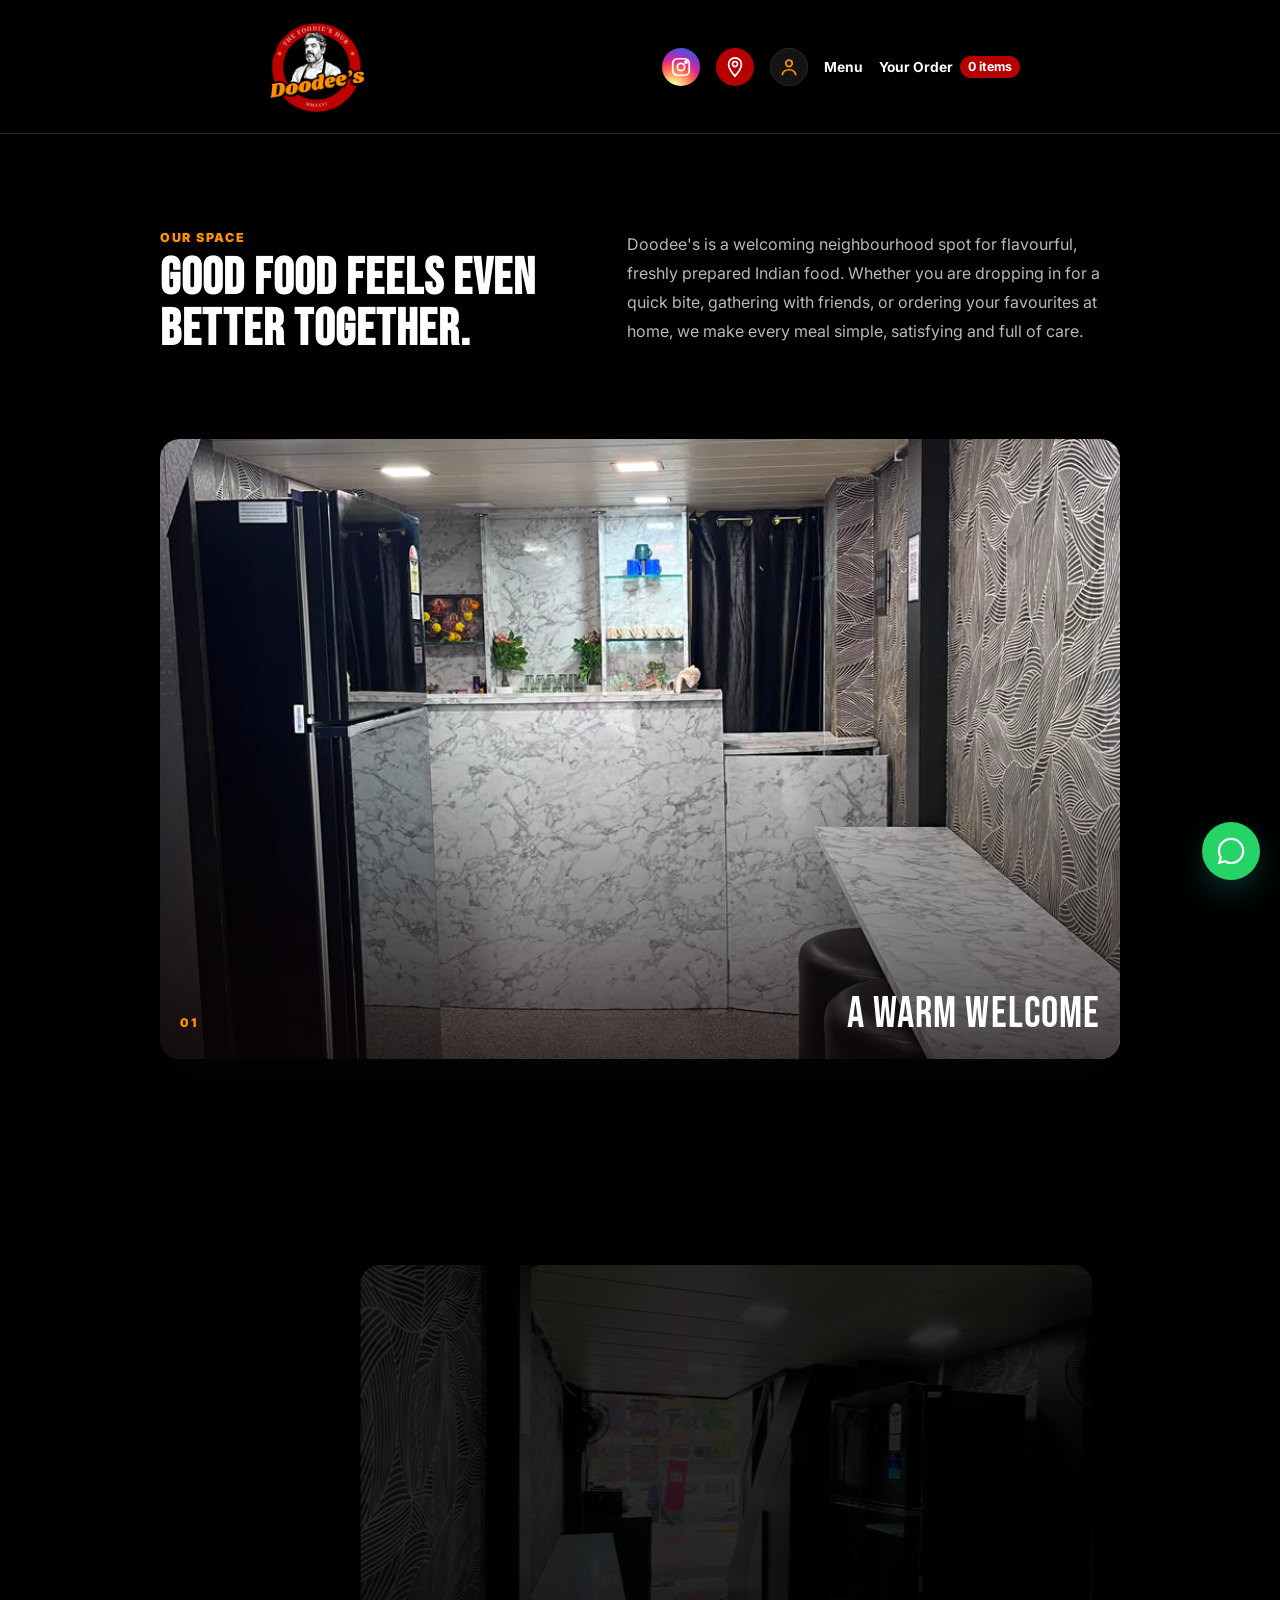
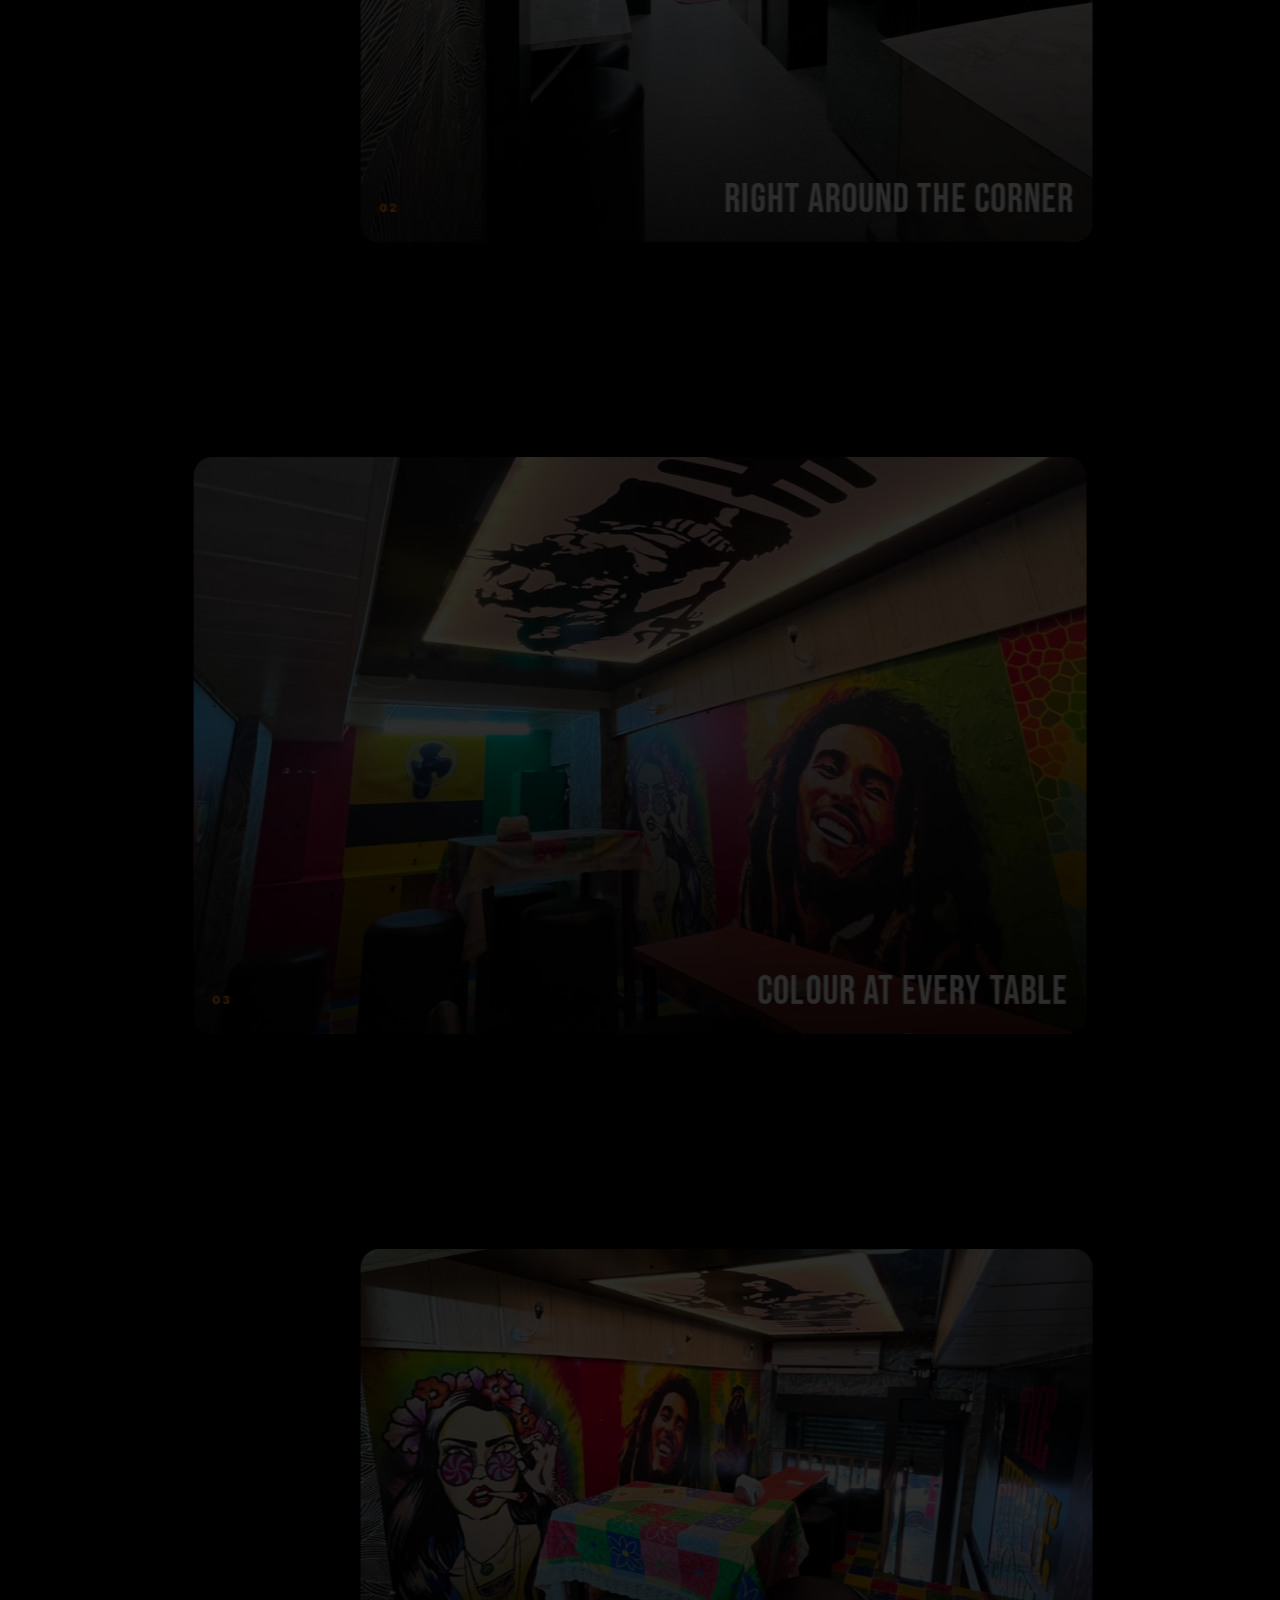
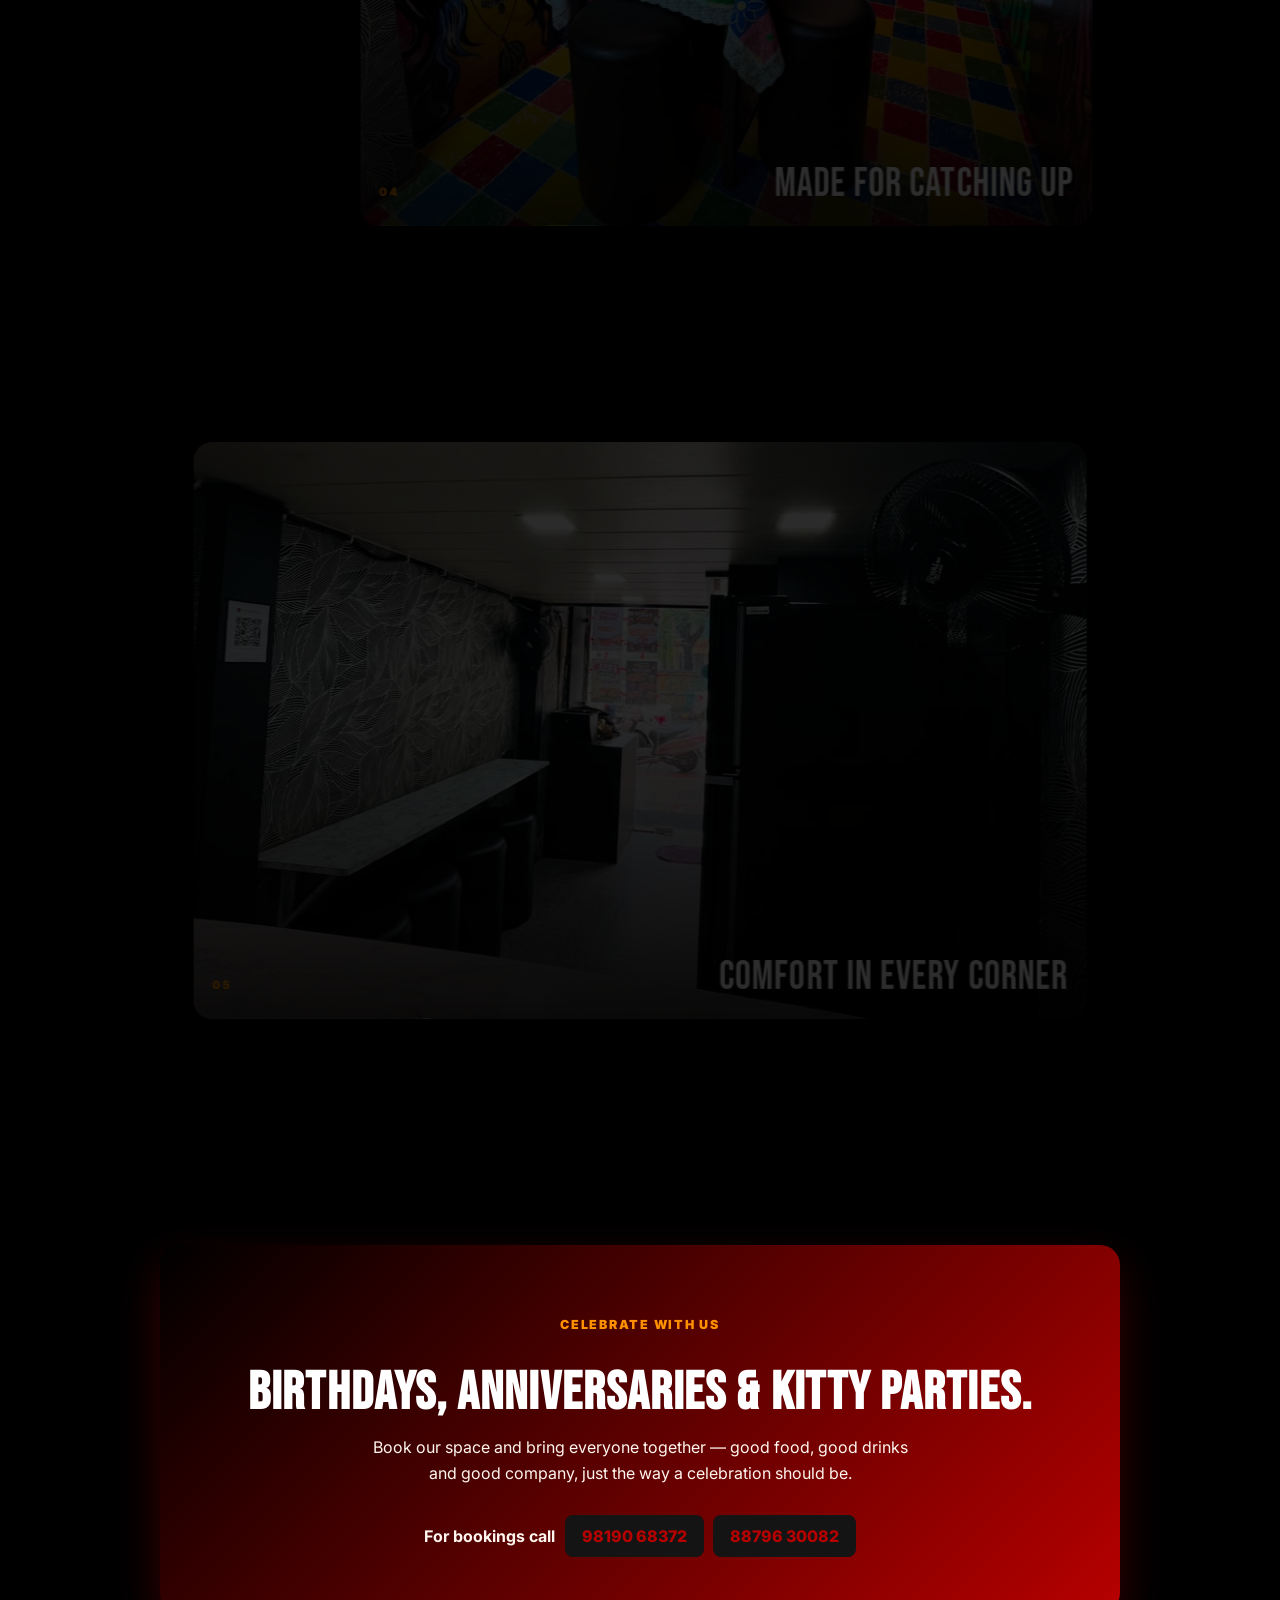
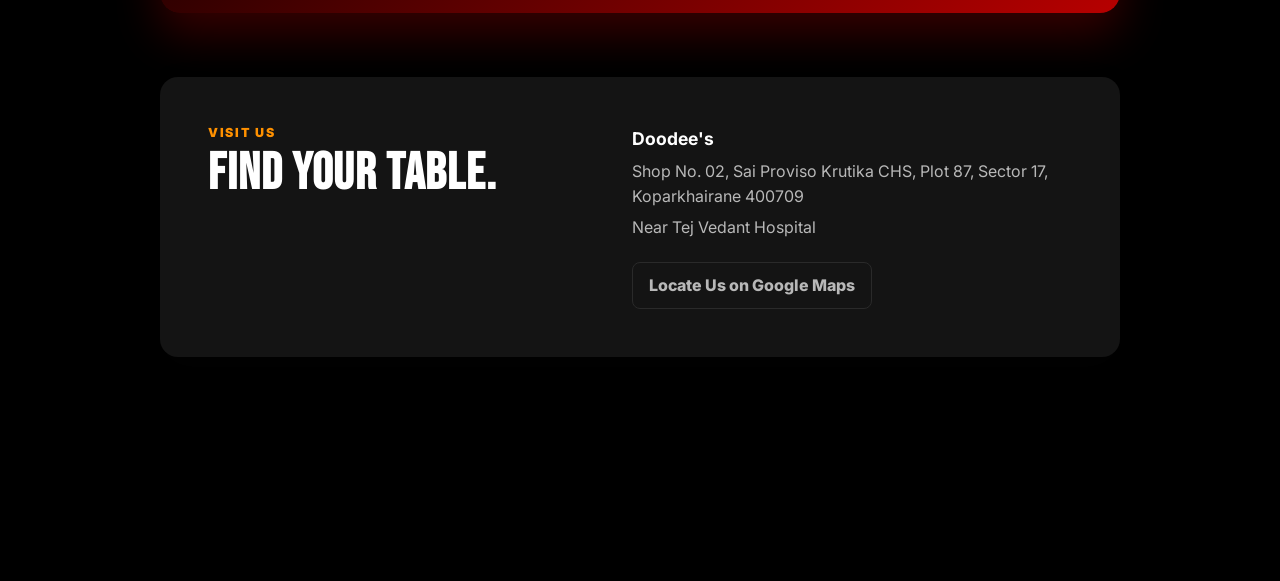
<file: order-booking-system/about.html>
<!doctype html>
<html lang="en">
<head>
    <meta charset="utf-8">
    <meta name="viewport" content="width=device-width, initial-scale=1">
    <title>Doodee's | Eat More. Save More | Delicious Food &amp; Great Offers.</title>
    <meta name="description" content="Order delicious homemade Indian food from Doodee's. Eat more, save more with great offers on fresh meals, snacks, and beverages.">
    <meta name="robots" content="index, follow">
    <meta name="theme-color" content="#000000">
    <meta property="og:type" content="website">
    <meta property="og:site_name" content="Doodee's">
    <meta property="og:title" content="Doodee's | Eat More. Save More | Delicious Food &amp; Great Offers.">
    <meta property="og:description" content="Order delicious homemade Indian food and discover great offers at Doodee's.">
    <meta property="og:image" content="assets/food/chole-puri.png">
    <meta property="og:image:alt" content="A delicious meal from Doodee's">
    <meta property="og:locale" content="en_IN">
    <meta name="twitter:card" content="summary_large_image">
    <meta name="twitter:title" content="Doodee's | Eat More. Save More | Delicious Food &amp; Great Offers.">
    <meta name="twitter:description" content="Order delicious homemade Indian food and discover great offers at Doodee's.">
    <meta name="twitter:image" content="assets/food/chole-puri.png">
    <link rel="preconnect" href="https://fonts.googleapis.com">
    <link rel="preconnect" href="https://fonts.gstatic.com" crossorigin>
    <link href="https://fonts.googleapis.com/css2?family=Bebas+Neue&family=Inter:wght@400;500;600;700;800;900&display=swap" rel="stylesheet">
    <link rel="stylesheet" href="assets/style.css?v=doodees-3">
    <!-- Google tag (gtag.js) -->
    <script async src="https://www.googletagmanager.com/gtag/js?id=G-72QNT6NEKL"></script>
    <script>
      window.dataLayer = window.dataLayer || [];
      function gtag(){dataLayer.push(arguments);}
      gtag('js', new Date());

      gtag('config', 'G-72QNT6NEKL');
    </script>
</head>
<body class="about-page order-app">
    <header class="site-header">
        <a class="brand" href="./"><img src="assets/logo.png" alt="Doodee's logo"></a>
        <a class="nav-icon-link instagram-link" href="https://www.instagram.com/manishaskitchen2026" target="_blank" rel="noopener" aria-label="Doodee's on Instagram" title="Instagram"><svg viewBox="0 0 24 24" aria-hidden="true"><rect x="3" y="3" width="18" height="18" rx="5"></rect><circle cx="12" cy="12" r="4"></circle><circle cx="17.5" cy="6.5" r="1.2"></circle></svg></a>
        <a class="nav-icon-link location-link active" href="about.html" aria-current="page" aria-label="About Doodee's" title="About us"><svg viewBox="0 0 24 24" aria-hidden="true"><path d="M12 2C8.13 2 5 5.13 5 9c0 5.25 7 13 7 13s7-7.75 7-13c0-3.87-3.13-7-7-7Zm0 9.5A2.5 2.5 0 1 1 12 6a2.5 2.5 0 0 1 0 5.5Z"></path></svg></a>
        <a class="nav-icon-link account-link" href="account.html" aria-label="Open your account" title="Your account"><svg viewBox="0 0 24 24" aria-hidden="true"><circle cx="12" cy="8" r="3.5"></circle><path d="M4.5 21c.7-4 3.2-6 7.5-6s6.8 2 7.5 6"></path></svg></a>
        <button class="nav-toggle" type="button" data-nav-toggle aria-label="Menu"><span class="bar"></span><span class="bar"></span><span class="bar"></span></button>
        <nav class="site-nav" data-nav><a href="menu.html">Menu</a><a class="nav-order-link" href="checkout.html">Your Order <span class="cart-count" data-cart-count>0 items</span></a></nav>
    </header>
    <main class="about-main">
        <section class="about-section about-story">
            <div><p class="about-kicker">Our space</p><h2>Good food feels even better together.</h2></div>
            <p>Doodee's is a welcoming neighbourhood spot for flavourful, freshly prepared Indian food. Whether you are dropping in for a quick bite, gathering with friends, or ordering your favourites at home, we make every meal simple, satisfying and full of care.</p>
        </section>
        <section class="restaurant-parallax-gallery" aria-label="Photos of Doodee's">
            <figure class="restaurant-parallax-card" data-about-parallax><img src="assets/restaurant/restaurant-1.jpeg" alt="Counter and seating at Doodee's"><figcaption><span>01</span><strong>A warm welcome</strong></figcaption></figure>
            <figure class="restaurant-parallax-card restaurant-parallax-card--offset" data-about-parallax><img src="assets/restaurant/restaurant-2.jpeg" alt="Restaurant entrance and seating"><figcaption><span>02</span><strong>Right around the corner</strong></figcaption></figure>
            <figure class="restaurant-parallax-card" data-about-parallax><img src="assets/restaurant/restaurant-3.jpeg" alt="Colourful dining corner at Doodee's"><figcaption><span>03</span><strong>Colour at every table</strong></figcaption></figure>
            <figure class="restaurant-parallax-card restaurant-parallax-card--offset" data-about-parallax><img src="assets/restaurant/restaurant-4.jpeg" alt="Seating area with mural artwork"><figcaption><span>04</span><strong>Made for catching up</strong></figcaption></figure>
            <figure class="restaurant-parallax-card" data-about-parallax><img src="assets/restaurant/restaurant-5.jpeg" alt="Comfortable seating inside Doodee's"><figcaption><span>05</span><strong>Comfort in every corner</strong></figcaption></figure>
        </section>
        <section class="about-celebrate">
            <p class="about-kicker">Celebrate with us</p>
            <h2>Birthdays, anniversaries &amp; kitty parties.</h2>
            <p>Book our space and bring everyone together — good food, good drinks and good company, just the way a celebration should be.</p>
            <div class="about-celebrate-cta">
                <span>For bookings call</span>
                <a class="btn primary" href="tel:+919819068372">98190 68372</a>
                <a class="btn primary" href="tel:+918879630082">88796 30082</a>
            </div>
        </section>
        <section class="about-section about-visit">
            <div><p class="about-kicker">Visit us</p><h2>Find your table.</h2></div>
            <div class="about-address"><strong>Doodee's</strong><span>Shop No. 02, Sai Proviso Krutika CHS, Plot 87, Sector 17,<br>Koparkhairane 400709</span><span>Near Tej Vedant Hospital</span><a class="btn secondary" href="https://www.google.com/maps/place/19%C2%B006'04.0%22N+72%C2%B059'53.5%22E/@19.1011162,72.9956195,17z/data=!3m1!4b1!4m4!3m3!8m2!3d19.1011111!4d72.9981944" target="_blank" rel="noopener">Locate Us on Google Maps</a></div>
        </section>
    </main>
        <a class="floating-whatsapp-button" href="https://wa.me/918879630082" target="_blank" rel="noopener" aria-label="Send WhatsApp message to Doodee's" title="WhatsApp"><svg viewBox="0 0 24 24" aria-hidden="true"><path d="M12.04 2c-5.47 0-9.92 4.45-9.92 9.92 0 1.75.46 3.46 1.34 4.97L2 22l5.25-1.38a9.9 9.9 0 0 0 4.79 1.22h.01c5.47 0 9.92-4.45 9.92-9.92S17.52 2 12.04 2Zm0 18.16h-.01a8.2 8.2 0 0 1-4.17-1.14l-.3-.18-3.12.82.83-3.04-.2-.31a8.18 8.18 0 0 1-1.25-4.39c0-4.53 3.69-8.22 8.23-8.22a8.19 8.19 0 0 1 8.22 8.22c0 4.54-3.69 8.24-8.23 8.24Z"></path></svg></a>
    <script src="assets/app.js?v=doodees-3"></script>
</body>
</html>
</file>
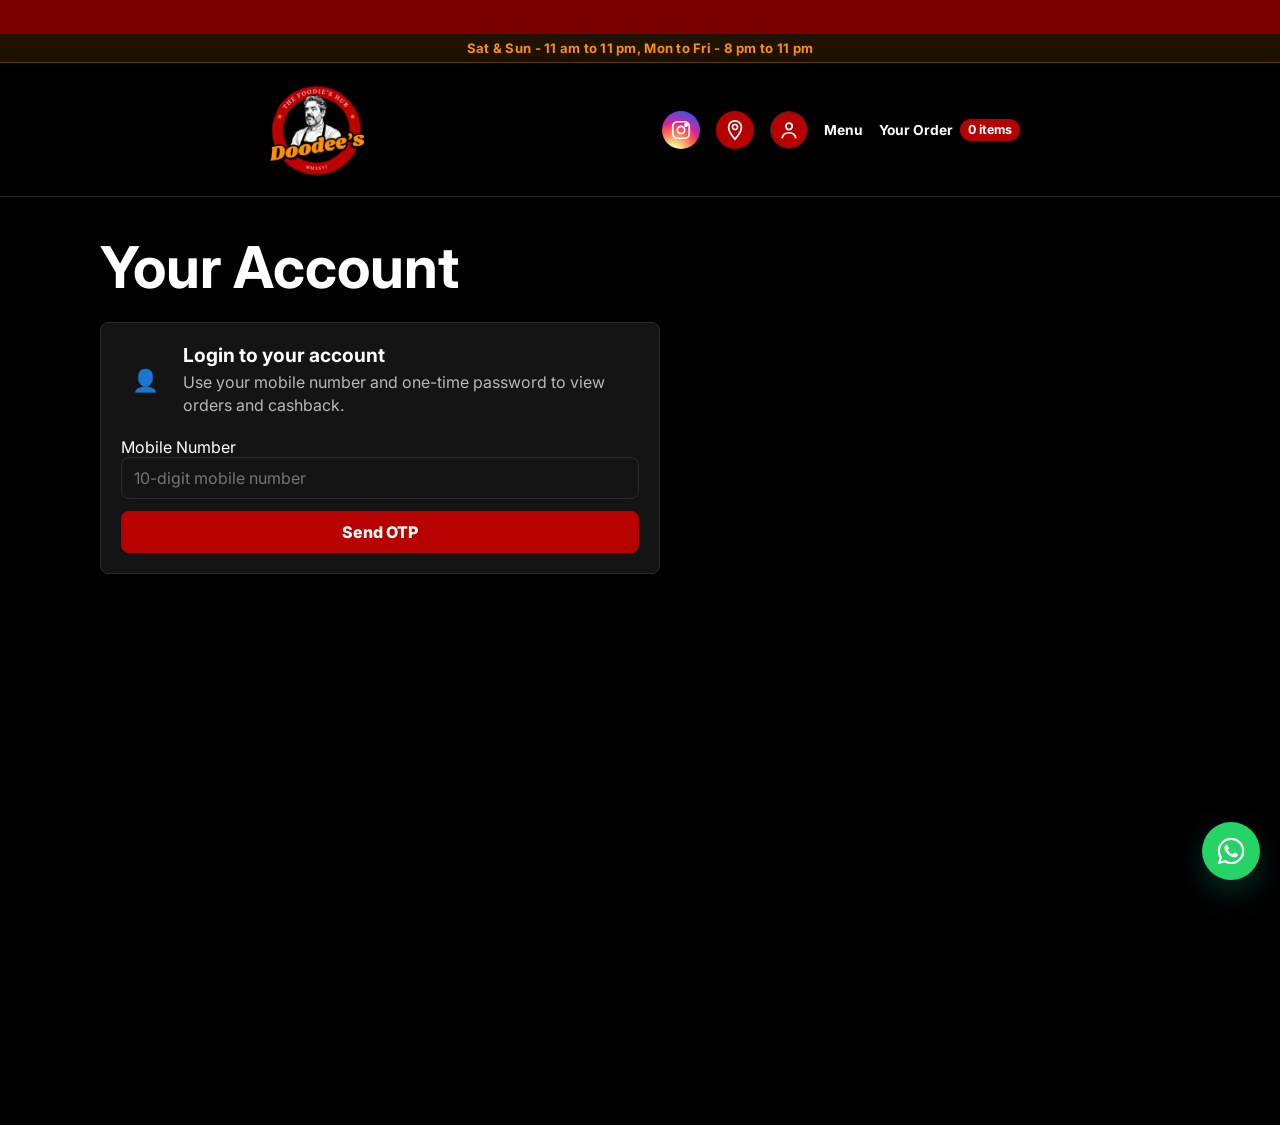
<file: order-booking-system/account.html>
<!doctype html>
<html lang="en">
<head>
    <meta charset="utf-8">
    <meta name="viewport" content="width=device-width, initial-scale=1">
    <title>Doodee's | Eat More. Save More | Delicious Food &amp; Great Offers.</title>
    <meta name="description" content="Order delicious homemade Indian food from Doodee's. Eat more, save more with great offers on fresh meals, snacks, and beverages.">
    <meta name="robots" content="noindex, nofollow">
    <meta name="theme-color" content="#000000">
    <meta property="og:type" content="website">
    <meta property="og:site_name" content="Doodee's">
    <meta property="og:title" content="Doodee's | Eat More. Save More | Delicious Food &amp; Great Offers.">
    <meta property="og:description" content="Order delicious homemade Indian food and discover great offers at Doodee's.">
    <meta property="og:image" content="assets/food/chole-puri.png">
    <meta property="og:image:alt" content="A delicious meal from Doodee's">
    <meta property="og:locale" content="en_IN">
    <meta name="twitter:card" content="summary_large_image">
    <meta name="twitter:title" content="Doodee's | Eat More. Save More | Delicious Food &amp; Great Offers.">
    <meta name="twitter:description" content="Order delicious homemade Indian food and discover great offers at Doodee's.">
    <meta name="twitter:image" content="assets/food/chole-puri.png">
    <link rel="preconnect" href="https://fonts.googleapis.com">
    <link rel="preconnect" href="https://fonts.gstatic.com" crossorigin>
    <link href="https://fonts.googleapis.com/css2?family=Bebas+Neue&family=Inter:wght@400;500;600;700;800;900&display=swap" rel="stylesheet">
    <link rel="stylesheet" href="assets/style.css?v=doodees-3">
</head>
<body class="account-page order-app">
    <div class="promo-banner"><div class="promo-track"><span>Free Home Delivery on Orders Above Rs. 300 in Kopar Khairane | Save 10% Above Rs. 500</span></div></div>
    <div class="operating-hours" role="note">Sat & Sun - 11 am to 11 pm, Mon to Fri - 8 pm to 11 pm</div>
    <header class="site-header">
        <a class="brand" href="./"><img src="assets/logo.png" alt="Doodee's logo"></a>
        <a class="nav-icon-link instagram-link" href="https://www.instagram.com/manishaskitchen2026" target="_blank" rel="noopener" aria-label="Doodee's on Instagram" title="Instagram"><svg viewBox="0 0 24 24" aria-hidden="true" focusable="false"><rect x="3" y="3" width="18" height="18" rx="5"></rect><circle cx="12" cy="12" r="4"></circle><circle cx="17.5" cy="6.5" r="1.2"></circle></svg></a>
        <a class="nav-icon-link location-link" href="about.html" aria-label="About Doodee's" title="About us"><svg viewBox="0 0 24 24" aria-hidden="true"><path d="M12 2C8.13 2 5 5.13 5 9c0 5.25 7 13 7 13s7-7.75 7-13c0-3.87-3.13-7-7-7Zm0 9.5A2.5 2.5 0 1 1 12 6a2.5 2.5 0 0 1 0 5.5Z"></path></svg></a>
        <a class="nav-icon-link account-link active" href="account.html" aria-label="Open your account" title="Your account"><svg viewBox="0 0 24 24" aria-hidden="true"><circle cx="12" cy="8" r="3.5"></circle><path d="M4.5 21c.7-4 3.2-6 7.5-6s6.8 2 7.5 6"></path></svg></a>
        <button class="nav-toggle" type="button" data-nav-toggle aria-label="Menu"><span class="bar"></span><span class="bar"></span><span class="bar"></span></button>
        <nav class="site-nav" data-nav><a href="menu.html">Menu</a><a class="nav-order-link" href="checkout.html">Your Order <span class="cart-count" data-cart-count>0 items</span></a></nav>
    </header>
    <main>
        <section class="section compact account-shell" data-account-shell>
            <h1>Your Account</h1>
            <div class="account-content" data-account-content></div>
        </section>
    </main>
    <a class="floating-whatsapp-button" href="https://wa.me/918879630082" target="_blank" rel="noopener" aria-label="Send WhatsApp message to Doodee's" title="WhatsApp"><svg viewBox="0 0 24 24" aria-hidden="true" focusable="false"><path d="M12.04 2c-5.47 0-9.92 4.45-9.92 9.92 0 1.75.46 3.46 1.34 4.97L2 22l5.25-1.38a9.9 9.9 0 0 0 4.79 1.22h.01c5.47 0 9.92-4.45 9.92-9.92S17.52 2 12.04 2Zm0 18.16h-.01a8.2 8.2 0 0 1-4.17-1.14l-.3-.18-3.12.82.83-3.04-.2-.31a8.18 8.18 0 0 1-1.25-4.39c0-4.53 3.69-8.22 8.23-8.22a8.19 8.19 0 0 1 8.22 8.22c0 4.54-3.69 8.24-8.23 8.24Zm4.51-6.16c-.25-.12-1.47-.73-1.69-.81-.23-.08-.39-.12-.56.12-.16.25-.64.81-.78.97-.14.17-.29.19-.54.07-.25-.13-1.04-.38-1.98-1.22-.73-.65-1.23-1.46-1.37-1.7-.14-.25-.01-.38.11-.51.11-.11.25-.29.37-.43.12-.15.16-.25.25-.41.08-.17.04-.31-.02-.44-.07-.12-.56-1.34-.76-1.84-.2-.48-.41-.42-.56-.43h-.48c-.17 0-.43.06-.66.31-.23.25-.87.85-.87 2.06s.89 2.39 1.02 2.56c.12.16 1.76 2.68 4.26 3.75.6.26 1.06.41 1.42.53.6.19 1.14.16 1.57.1.48-.07 1.47-.6 1.68-1.18.2-.58.2-1.07.14-1.19-.06-.1-.23-.16-.48-.29Z"></path></svg></a>
    <script src="assets/app.js?v=doodees-3"></script>
</body>
</html>
</file>
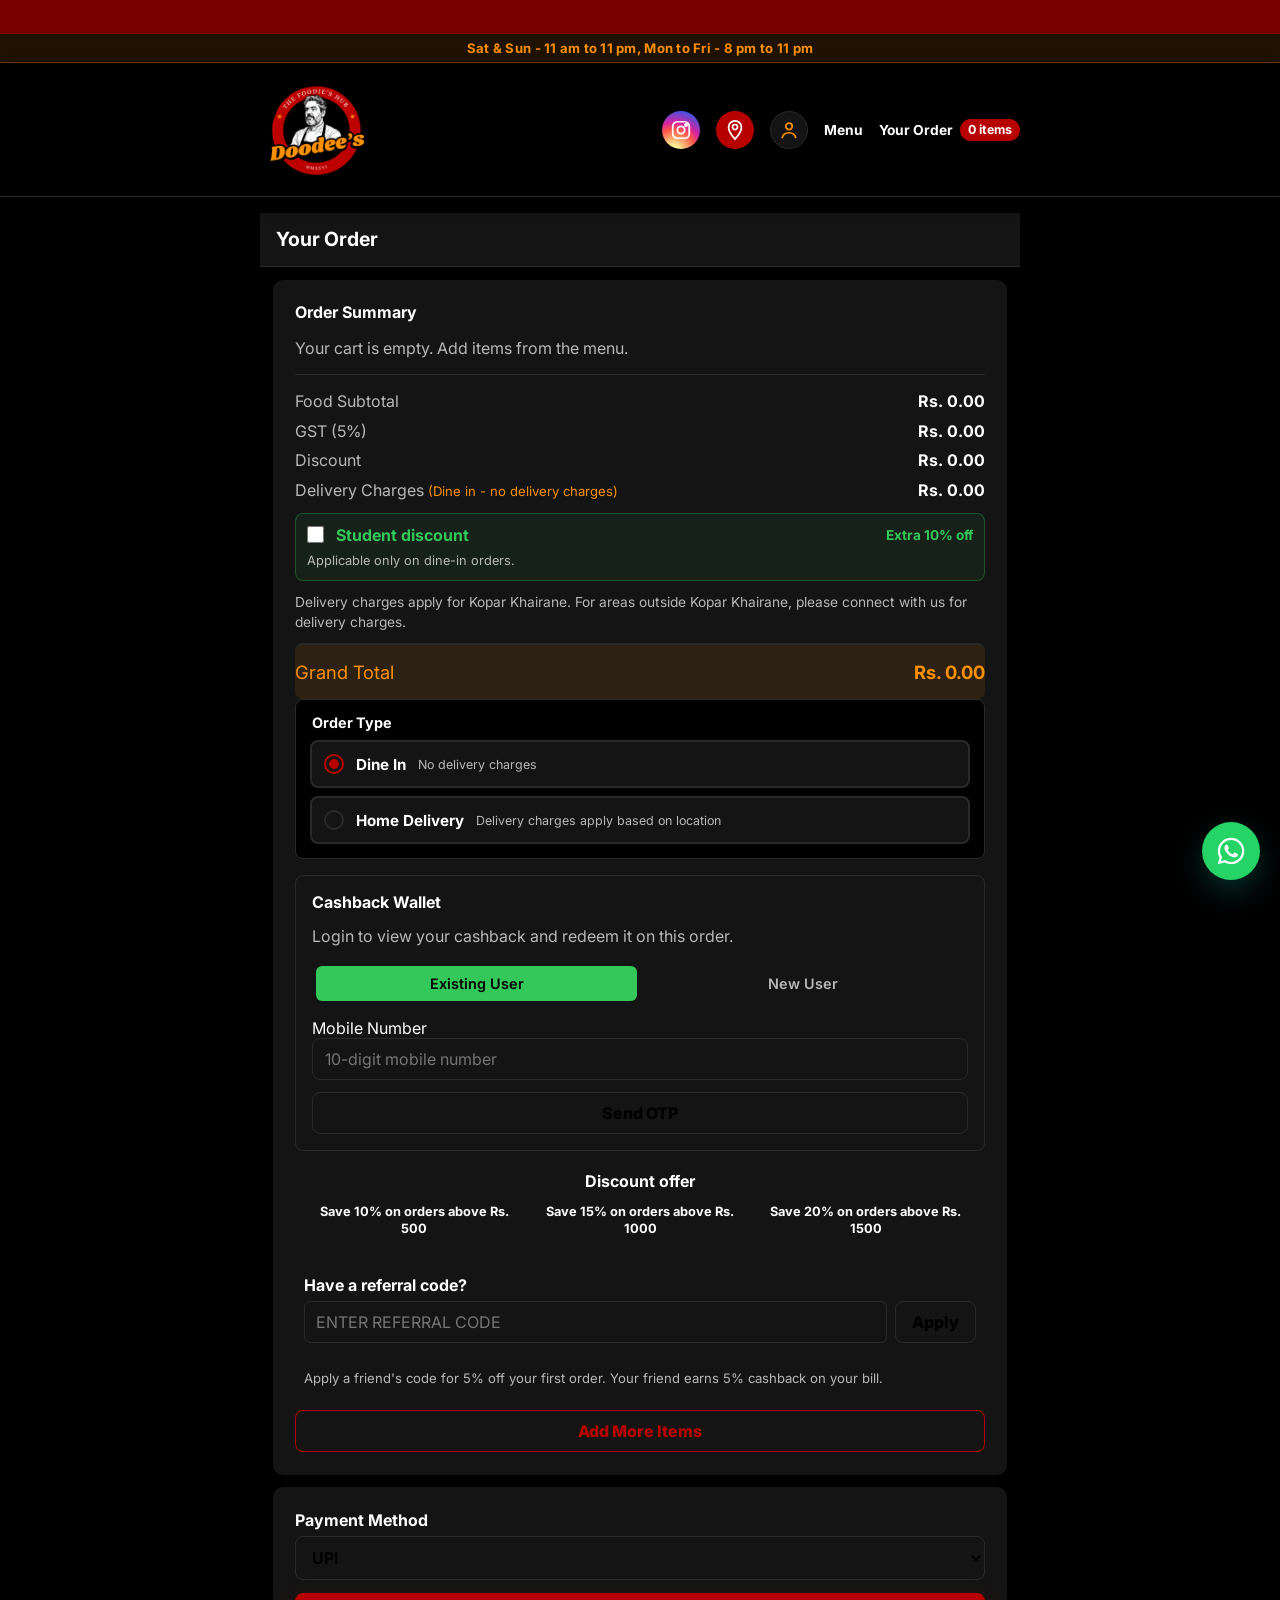
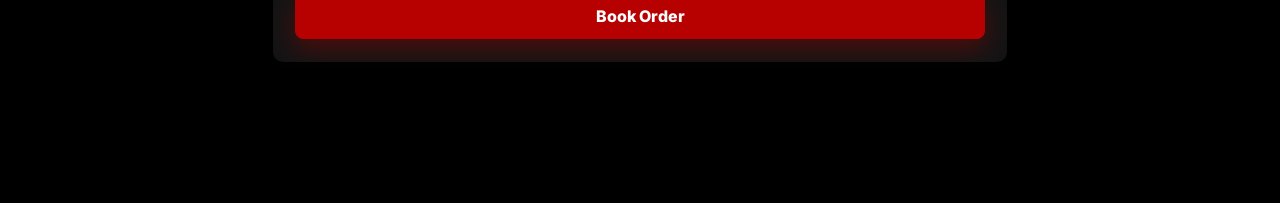
<file: order-booking-system/checkout.html>
<!doctype html>
<html lang="en">
<head>
    <meta charset="utf-8">
    <meta name="viewport" content="width=device-width, initial-scale=1">
    <title>Doodee's | Eat More. Save More | Delicious Food &amp; Great Offers.</title>
    <meta name="description" content="Order delicious homemade Indian food from Doodee's. Eat more, save more with great offers on fresh meals, snacks, and beverages.">
    <meta name="robots" content="noindex, nofollow">
    <meta name="theme-color" content="#000000">
    <meta property="og:type" content="website">
    <meta property="og:site_name" content="Doodee's">
    <meta property="og:title" content="Doodee's | Eat More. Save More | Delicious Food &amp; Great Offers.">
    <meta property="og:description" content="Order delicious homemade Indian food and discover great offers at Doodee's.">
    <meta property="og:image" content="assets/food/chole-puri.png">
    <meta property="og:image:alt" content="A delicious meal from Doodee's">
    <meta property="og:locale" content="en_IN">
    <meta name="twitter:card" content="summary_large_image">
    <meta name="twitter:title" content="Doodee's | Eat More. Save More | Delicious Food &amp; Great Offers.">
    <meta name="twitter:description" content="Order delicious homemade Indian food and discover great offers at Doodee's.">
    <meta name="twitter:image" content="assets/food/chole-puri.png">
    <link rel="preconnect" href="https://fonts.googleapis.com">
    <link rel="preconnect" href="https://fonts.gstatic.com" crossorigin>
    <link href="https://fonts.googleapis.com/css2?family=Bebas+Neue&family=Inter:wght@400;500;600;700;800;900&display=swap" rel="stylesheet">
    <link rel="stylesheet" href="assets/style.css?v=doodees-3">
    <!-- Google tag (gtag.js) -->
    <script async src="https://www.googletagmanager.com/gtag/js?id=G-72QNT6NEKL"></script>
    <script>
      window.dataLayer = window.dataLayer || [];
      function gtag(){dataLayer.push(arguments);}
      gtag('js', new Date());

      gtag('config', 'G-72QNT6NEKL');
    </script>
</head>
<body class="checkout-page order-app">
    <div class="promo-banner">
        <div class="promo-track">
            <span>Free Home Delivery on Orders Above ₹300 in Kopar Khairane | Save 10% Above ₹500 | 15% Above ₹1,000 | 20% Above ₹1,500!</span>
                    </div>
    </div>
    <div class="operating-hours" role="note">Sat & Sun - 11 am to 11 pm, Mon to Fri - 8 pm to 11 pm</div>
<header class="site-header">
    <a class="brand" href="./">
        <img src="assets/logo.png" alt="Doodee's logo">
        
    </a>
    <a class="nav-icon-link instagram-link" href="https://www.instagram.com/manishaskitchen2026" target="_blank" rel="noopener" aria-label="Doodee's on Instagram" title="Instagram">
        <svg viewBox="0 0 24 24" aria-hidden="true" focusable="false">
            <rect x="3" y="3" width="18" height="18" rx="5"></rect>
            <circle cx="12" cy="12" r="4"></circle>
            <circle cx="17.5" cy="6.5" r="1.2"></circle>
        </svg>
    </a>
    <a class="nav-icon-link location-link" href="about.html" aria-label="About Doodee's" title="About us">
        <svg viewBox="0 0 24 24" aria-hidden="true" focusable="false">
            <path d="M12 2C8.13 2 5 5.13 5 9c0 5.25 7 13 7 13s7-7.75 7-13c0-3.87-3.13-7-7-7Zm0 9.5A2.5 2.5 0 1 1 12 6a2.5 2.5 0 0 1 0 5.5Z"></path>
        </svg>
    </a>
    <a class="nav-icon-link account-link" href="account.html" aria-label="Open your account" title="Your account">
        <svg viewBox="0 0 24 24" aria-hidden="true" focusable="false">
            <circle cx="12" cy="8" r="3.5"></circle>
            <path d="M4.5 21c.7-4 3.2-6 7.5-6s6.8 2 7.5 6"></path>
        </svg>
    </a>
    <button class="nav-toggle" type="button" data-nav-toggle aria-label="Menu"><span class="bar"></span><span class="bar"></span><span class="bar"></span></button>
    <nav class="site-nav" data-nav>
        <a href="menu.html">Menu</a>
        <a class="nav-order-link" href="checkout.html">Your Order <span class="cart-count" data-cart-count>0 items</span></a>
            </nav>
</header>
<main>
<section class="section compact">
            <h1>Your Order</h1>
                <div class="checkout-grid">
            <section class="card checkout-summary">
                <h2>Order Summary</h2>
                <div data-checkout-items data-active-item-ids="[28,29,30,31,32,33,34,35,36,37,38,39,41,42,43,44,40,23,24,25,26,45,46,21,22,27,7,8,47,48,63,64,65,66,67,68,69,70,71,72,73,74,13,14,15,16,49,50,51,17,1,3,4,9,10,11,12,18,19,20]" data-gst-rate="0.05" data-discount-tiers="{&quot;1500&quot;:0.2,&quot;1000&quot;:0.15,&quot;500&quot;:0.1}"></div>
                <div class="invoice-totals">
                    <div><span>Food Subtotal</span><strong data-checkout-subtotal>Rs. 0.00</strong></div>
                    <div><span>GST (5%)</span><strong data-checkout-gst>Rs. 0.00</strong></div>
                    <div><span>Discount</span><strong data-checkout-discount>Rs. 0.00</strong></div>
                    <div data-checkout-referral-row hidden><span>Referral Discount (5%)</span><strong data-checkout-referral-discount>Rs. 0.00</strong></div>
                    <div data-student-discount-row hidden><span>Student Discount (10%)</span><strong data-student-discount>Rs. 0.00</strong></div>
                    <div><span>Delivery Charges <small class="delivery-nudge" data-delivery-nudge></small></span><strong data-checkout-delivery>Rs. 0.00</strong></div>
                    <div data-checkout-cashback-row hidden><span>Cashback Redeemed</span><strong data-checkout-cashback>Rs. 0.00</strong></div>
                </div>
                <div class="student-discount-field" data-student-discount-field>
                    <label class="student-discount-toggle" for="student-discount-toggle">
                        <input id="student-discount-toggle" type="checkbox" data-student-discount-toggle aria-controls="student-discount-details" aria-expanded="false">
                        <span>Student discount</span>
                        <em>Extra 10% off</em>
                    </label>
                    <p class="student-discount-availability">Applicable only on dine-in orders.</p>
                    <div id="student-discount-details" class="student-discount-inputs" data-student-discount-details hidden>
                        <input id="student-institution" data-student-institution maxlength="120" placeholder="School or college name" autocomplete="organization">
                        <input data-student-grade maxlength="60" placeholder="Grade / class / year" autocomplete="off">
                    </div>
                    <p data-student-discount-note hidden>Enter both details to apply your student discount in addition to eligible order discounts.</p>
                </div>
                <p class="delivery-note">Delivery charges apply for Kopar Khairane. For areas outside Kopar Khairane, please connect with us for delivery charges.</p>
                <div class="total-row grand">
                    <span>Grand Total</span>
                    <strong data-checkout-total>Rs. 0.00</strong>
                </div>
                
                <div class="delivery-type-field">
                    <fieldset>
                        <legend>Order Type</legend>
                        <div class="radio-group">
                            <label class="radio-option">
                                <input type="radio" name="delivery_type" value="dine_in" checked>
                                <span class="radio-custom"></span>
                                <strong>Dine In</strong>
                                <small>No delivery charges</small>
                            </label>
                            <label class="radio-option">
                                <input type="radio" name="delivery_type" value="home_delivery">
                                <span class="radio-custom"></span>
                                <strong>Home Delivery</strong>
                                <small>Delivery charges apply based on location</small>
                            </label>
                        </div>
                    </fieldset>
                </div>
                <div class="delivery-location-field" data-delivery-location-field hidden>
                    <fieldset>
                        <legend>Delivery Location</legend>
                        <label for="locality">Select Locality</label>
                        <select id="locality" name="locality" data-locality>
                            <option value="">Select your area</option>
                            <option value="koparkhairne">Koparkhairne</option>
                            <option value="bonkhode">Bonkhode</option>
                            <option value="ghansoli">Ghansoli</option>
                            <option value="vashi">Vashi</option>
                            <option value="other">Other</option>
                        </select>
                        <div class="sector-field" data-sector-field hidden>
                            <label for="sector">Select Sector (Koparkhairne)</label>
                            <select id="sector" name="sector" data-sector>
                                <option value="">Select sector</option>
                                <script>
                                    for (let i = 1; i <= 26; i++) {
                                        document.write('<option value="' + i + '">Sector ' + i + '</option>');
                                    }
                                </script>
                            </select>
                        </div>
                        <div class="custom-location-field" data-custom-location-field hidden>
                            <label for="custom_location">Enter your location</label>
                            <input type="text" id="custom_location" name="custom_location" data-custom-location placeholder="Enter your area / landmark" maxlength="100">
                        </div>
                    </fieldset>
                </div>
                <div class="delivery-address-field" data-delivery-address-field hidden>
                    <div class="saved-address-picker" data-saved-address-picker hidden></div>
                    <label for="address-label">Address title</label>
                    <select id="address-label" name="address_label" data-address-label>
                        <option value="Home">Home</option>
                        <option value="Office">Office</option>
                        <option value="Shop">Shop</option>
                        <option value="Custom">Custom</option>
                    </select>
                    <label data-custom-address-label hidden>Custom title<input name="custom_address_label" maxlength="40" placeholder="e.g. Mom's house"></label>
                    <label>Delivery address<textarea name="address" rows="3" placeholder="House / flat, street, landmark"></textarea></label>
                    <label class="save-address-option"><input type="checkbox" name="save_address" value="1"> Save this address to my account</label>
                    <p class="saved-address-note" data-saved-address-note>Log in to save addresses and use them on your next order.</p>
                </div>

                <section class="cashback-wallet" data-cashback-panel>
                    <h2>Cashback Wallet</h2>
                    <p>Login with mobile OTP to view earned cashback and redeem it on this order.</p>
                </section>

                <div class="discount-offer">
                    <strong>Discount offer</strong>
                    <ul>
                        <li>Save 10% on orders above Rs. 500</li>
                        <li>Save 15% on orders above Rs. 1000</li>
                        <li>Save 20% on orders above Rs. 1500</li>
                    </ul>
                </div>
                <div class="referral-field">
                    <label for="referral-code">Have a referral code?</label>
                    <div class="referral-input-row">
                        <input id="referral-code" data-referral-code maxlength="12" placeholder="Enter referral code" autocomplete="off">
                        <button type="button" class="btn secondary" data-referral-apply>Apply</button>
                    </div>
                    <p class="referral-status" data-referral-status></p>
                    <p class="referral-help">Apply a friend's code for 5% off your first order. Your friend earns 5% cashback on your bill.</p>
                </div>
                <a class="btn secondary full" href="menu.html">Add More Items</a>
            </section>
            <form class="card form-card" method="post" data-checkout-form data-static-checkout>
                <input type="hidden" name="cart_json" data-cart-json>
                <label>Payment Method
                    <select name="payment_method" data-payment-method>
                        <option value="UPI">UPI</option>
                        <option value="CASH">Cash</option>
                    </select>
                </label>
                <button class="btn primary full" type="submit">Book Order</button>
            </form>
        </div>
    </section>
</main>
<a class="floating-cart-bar" href="checkout.html" data-floating-cart hidden>
    <span>
        <strong>Your Order</strong>
        <span class="floating-cart-meta">
            <span data-cart-total>Rs. 0.00</span>
            <span data-cart-count>0 items</span>
        </span>
        <span class="floating-cart-nudge" data-discount-nudge hidden>
            <span data-discount-nudge-text></span>
            <img class="discount-star" src="[data-uri]" alt="" aria-hidden="true">
        </span>
    </span>
    <span class="floating-cart-action">View Cart</span>
</a>
<a class="floating-whatsapp-button" href="https://wa.me/918879630082" target="_blank" rel="noopener" aria-label="Send WhatsApp message to Doodee's" title="WhatsApp">
    <svg viewBox="0 0 24 24" aria-hidden="true" focusable="false">
        <path d="M12.04 2c-5.47 0-9.92 4.45-9.92 9.92 0 1.75.46 3.46 1.34 4.97L2 22l5.25-1.38a9.9 9.9 0 0 0 4.79 1.22h.01c5.47 0 9.92-4.45 9.92-9.92S17.52 2 12.04 2Zm0 18.16h-.01a8.2 8.2 0 0 1-4.17-1.14l-.3-.18-3.12.82.83-3.04-.2-.31a8.18 8.18 0 0 1-1.25-4.39c0-4.53 3.69-8.22 8.23-8.22a8.19 8.19 0 0 1 8.22 8.22c0 4.54-3.69 8.24-8.23 8.24Zm4.51-6.16c-.25-.12-1.47-.73-1.69-.81-.23-.08-.39-.12-.56.12-.16.25-.64.81-.78.97-.14.17-.29.19-.54.07-.25-.13-1.04-.38-1.98-1.22-.73-.65-1.23-1.46-1.37-1.7-.14-.25-.01-.38.11-.51.11-.11.25-.29.37-.43.12-.15.16-.25.25-.41.08-.17.04-.31-.02-.44-.07-.12-.56-1.34-.76-1.84-.2-.48-.41-.42-.56-.43h-.48c-.17 0-.43.06-.66.31-.23.25-.87.85-.87 2.06s.89 2.39 1.02 2.56c.12.16 1.76 2.68 4.26 3.75.6.26 1.06.41 1.42.53.6.19 1.14.16 1.57.1.48-.07 1.47-.6 1.68-1.18.2-.58.2-1.07.14-1.19-.06-.1-.23-.16-.48-.29Z"></path>
    </svg>
</a>
<script src="assets/app.js?v=doodees-3"></script>
</body>
</html>
</file>
<file: assets/index-k2oe8nTM.css>
:root{--primary-color:#B70000;--primary-dark:#7A0000;--secondary-color:#FF9100;--bg-color:#000;--text-color:#fff;--white:#141414;--card-shadow:0 4px 6px #00000066;--border-radius:12px}*{box-sizing:border-box;margin:0;padding:0}body{background-color:var(--bg-color);color:var(--text-color);font-family:Inter,sans-serif;line-height:1.6}a{color:inherit;text-decoration:none}button{cursor:pointer;border:none;outline:none;transition:all .3s}.container{max-width:1200px;margin:0 auto;padding:0 20px}.btn-primary{background-color:var(--primary-color);color:var(--white);border-radius:8px;padding:10px 20px;font-weight:600}.btn-primary:hover{background-color:var(--primary-dark)}.card{background:var(--white);border-radius:var(--border-radius);box-shadow:var(--card-shadow);overflow:hidden}.switch{width:40px;height:20px;display:inline-block;position:relative}.switch input{opacity:0;width:0;height:0}.slider{cursor:pointer;background-color:#2a2a2a;border-radius:20px;transition:all .4s;position:absolute;inset:0}.slider:before{content:"";background-color:#fff;border-radius:50%;width:14px;height:14px;transition:all .4s;position:absolute;bottom:3px;left:4px}input:checked+.slider{background-color:var(--primary-color)}input:checked+.slider:before{transform:translate(18px)}.admin-table-wrap{-webkit-overflow-scrolling:touch}.admin-table td,.admin-table th{vertical-align:middle}@media (width<=760px){.admin-dashboard-shell{flex-direction:column!important}.admin-sidebar{z-index:1000;position:sticky;top:0;border-bottom:1px solid #2A2A2A!important;border-right:0!important;gap:.75rem!important;width:100%!important;padding:.85rem!important}.admin-sidebar h2{padding:0 .25rem!important;font-size:1rem!important}.admin-nav{padding-bottom:.25rem;overflow-x:auto;flex-direction:row!important;gap:.5rem!important}.admin-nav a{white-space:nowrap;flex:none;font-size:.85rem;padding:9px 12px!important}.admin-nav svg,.admin-logout svg{width:18px;height:18px}.admin-logout{align-self:flex-start;font-size:.85rem;margin-top:0!important;padding:9px 12px!important}.admin-main{padding:1rem!important;overflow:visible!important}.admin-page-title{margin-bottom:1rem!important;font-size:1.35rem!important}.admin-alert-card,.admin-card-header,.admin-page-toolbar{align-items:flex-start!important;padding:1rem!important}.admin-page-toolbar{margin-bottom:1rem!important}.admin-page-toolbar button{justify-content:center;width:100%}.admin-stats-grid,.admin-charts-grid{grid-template-columns:1fr!important;gap:1rem!important;margin-bottom:1rem!important}.admin-table-wrap{overflow:visible!important}.admin-table{border-collapse:separate!important;width:100%!important;display:block!important}.admin-table thead{display:none!important}.admin-table tbody{gap:.75rem;padding:.75rem;display:grid!important}.admin-table tr{background:#141414;border-radius:8px;gap:.55rem;padding:.85rem;border:1px solid #2A2A2A!important;display:grid!important}.admin-table td{word-break:break-word;grid-template-columns:minmax(86px,34%) 1fr;align-items:center;gap:.75rem;min-width:0;border:0!important;padding:0!important;display:grid!important}.admin-table td:before{content:attr(data-label);color:#B8B8B8;letter-spacing:0;text-transform:uppercase;font-size:.76rem;font-weight:700}.admin-orders-table td:nth-child(3):before{content:"Amount"}.admin-orders-table td:nth-child(4):before{content:"Type"}.admin-menu-table td:nth-child(3):before{content:"Price"}.admin-menu-table td:nth-child(4):before{content:"Availability"}.admin-customers-table .admin-customer-row td:first-child:before{content:"Select"}.admin-customers-table .admin-customer-row td:nth-child(2):before{content:"Name"}.admin-customers-table .admin-customer-row td:nth-child(3):before{content:"Number"}.admin-customers-table .admin-customer-row td:nth-child(4):before{content:"Birthday"}.admin-customers-table .admin-customer-row td:nth-child(5):before{content:"Anniversary"}.admin-customers-table .admin-customer-row td:nth-child(6):before{content:"Orders"}.admin-customers-table .admin-customer-row td:nth-child(7):before{content:"Total Spent"}.admin-customers-table .admin-customer-row td:nth-child(8):before{content:"First Order"}.admin-customers-table .admin-customer-row td:nth-child(9):before{content:"Last Order"}.admin-customers-table .admin-customer-row td:nth-child(10):before{content:"Actions"}.admin-table td[data-label=Actions],.admin-customers-table .admin-customer-row td:nth-child(10){grid-template-columns:1fr}.admin-table td[data-label=Actions]:before,.admin-customers-table .admin-customer-row td:nth-child(10):before{margin-bottom:.25rem}.admin-order-actions{width:100%;min-width:0!important}.admin-action-pair,.admin-prep-action{grid-template-columns:1fr!important}.admin-order-actions button,.admin-order-actions input{width:100%;min-height:40px}.admin-modal-overlay{align-items:stretch!important;padding:.75rem!important}.admin-order-modal{border-radius:8px!important;max-width:100%!important;max-height:calc(100vh - 1.5rem)!important;padding:1rem!important}.admin-order-modal h2{overflow-wrap:anywhere;font-size:1.05rem!important}.admin-detail-grid,.admin-modal-footer{grid-template-columns:1fr!important}.admin-modal-item-row{gap:.75rem;align-items:flex-start!important}.admin-modal-item-row img{flex:none}.admin-history-row{background:0 0!important;border:0!important;padding:0!important;display:block!important}.admin-history-cell{padding:0 .25rem .85rem!important;display:block!important}.admin-history-cell:before{display:none!important}.admin-history-order{grid-template-columns:1fr!important;gap:.35rem!important}}
</file>
<file: order-booking-system/assets/index-k2oe8nTM.css>
:root{--primary-color:#B70000;--primary-dark:#7A0000;--secondary-color:#FF9100;--bg-color:#000;--text-color:#fff;--white:#141414;--card-shadow:0 4px 6px #00000066;--border-radius:12px}*{box-sizing:border-box;margin:0;padding:0}body{background-color:var(--bg-color);color:var(--text-color);font-family:Inter,sans-serif;line-height:1.6}a{color:inherit;text-decoration:none}button{cursor:pointer;border:none;outline:none;transition:all .3s}.container{max-width:1200px;margin:0 auto;padding:0 20px}.btn-primary{background-color:var(--primary-color);color:var(--white);border-radius:8px;padding:10px 20px;font-weight:600}.btn-primary:hover{background-color:var(--primary-dark)}.card{background:var(--white);border-radius:var(--border-radius);box-shadow:var(--card-shadow);overflow:hidden}.switch{width:40px;height:20px;display:inline-block;position:relative}.switch input{opacity:0;width:0;height:0}.slider{cursor:pointer;background-color:#2a2a2a;border-radius:20px;transition:all .4s;position:absolute;inset:0}.slider:before{content:"";background-color:#fff;border-radius:50%;width:14px;height:14px;transition:all .4s;position:absolute;bottom:3px;left:4px}input:checked+.slider{background-color:var(--primary-color)}input:checked+.slider:before{transform:translate(18px)}.admin-table-wrap{-webkit-overflow-scrolling:touch}.admin-table td,.admin-table th{vertical-align:middle}@media (width<=760px){.admin-dashboard-shell{flex-direction:column!important}.admin-sidebar{z-index:1000;position:sticky;top:0;border-bottom:1px solid #2A2A2A!important;border-right:0!important;gap:.75rem!important;width:100%!important;padding:.85rem!important}.admin-sidebar h2{padding:0 .25rem!important;font-size:1rem!important}.admin-nav{padding-bottom:.25rem;overflow-x:auto;flex-direction:row!important;gap:.5rem!important}.admin-nav a{white-space:nowrap;flex:none;font-size:.85rem;padding:9px 12px!important}.admin-nav svg,.admin-logout svg{width:18px;height:18px}.admin-logout{align-self:flex-start;font-size:.85rem;margin-top:0!important;padding:9px 12px!important}.admin-main{padding:1rem!important;overflow:visible!important}.admin-page-title{margin-bottom:1rem!important;font-size:1.35rem!important}.admin-alert-card,.admin-card-header,.admin-page-toolbar{align-items:flex-start!important;padding:1rem!important}.admin-page-toolbar{margin-bottom:1rem!important}.admin-page-toolbar button{justify-content:center;width:100%}.admin-stats-grid,.admin-charts-grid{grid-template-columns:1fr!important;gap:1rem!important;margin-bottom:1rem!important}.admin-table-wrap{overflow:visible!important}.admin-table{border-collapse:separate!important;width:100%!important;display:block!important}.admin-table thead{display:none!important}.admin-table tbody{gap:.75rem;padding:.75rem;display:grid!important}.admin-table tr{background:#141414;border-radius:8px;gap:.55rem;padding:.85rem;border:1px solid #2A2A2A!important;display:grid!important}.admin-table td{word-break:break-word;grid-template-columns:minmax(86px,34%) 1fr;align-items:center;gap:.75rem;min-width:0;border:0!important;padding:0!important;display:grid!important}.admin-table td:before{content:attr(data-label);color:#B8B8B8;letter-spacing:0;text-transform:uppercase;font-size:.76rem;font-weight:700}.admin-orders-table td:nth-child(3):before{content:"Amount"}.admin-orders-table td:nth-child(4):before{content:"Type"}.admin-menu-table td:nth-child(3):before{content:"Price"}.admin-menu-table td:nth-child(4):before{content:"Availability"}.admin-customers-table .admin-customer-row td:first-child:before{content:"Select"}.admin-customers-table .admin-customer-row td:nth-child(2):before{content:"Name"}.admin-customers-table .admin-customer-row td:nth-child(3):before{content:"Number"}.admin-customers-table .admin-customer-row td:nth-child(4):before{content:"Birthday"}.admin-customers-table .admin-customer-row td:nth-child(5):before{content:"Anniversary"}.admin-customers-table .admin-customer-row td:nth-child(6):before{content:"Orders"}.admin-customers-table .admin-customer-row td:nth-child(7):before{content:"Total Spent"}.admin-customers-table .admin-customer-row td:nth-child(8):before{content:"First Order"}.admin-customers-table .admin-customer-row td:nth-child(9):before{content:"Last Order"}.admin-customers-table .admin-customer-row td:nth-child(10):before{content:"Actions"}.admin-table td[data-label=Actions],.admin-customers-table .admin-customer-row td:nth-child(10){grid-template-columns:1fr}.admin-table td[data-label=Actions]:before,.admin-customers-table .admin-customer-row td:nth-child(10):before{margin-bottom:.25rem}.admin-order-actions{width:100%;min-width:0!important}.admin-action-pair,.admin-prep-action{grid-template-columns:1fr!important}.admin-order-actions button,.admin-order-actions input{width:100%;min-height:40px}.admin-modal-overlay{align-items:stretch!important;padding:.75rem!important}.admin-order-modal{border-radius:8px!important;max-width:100%!important;max-height:calc(100vh - 1.5rem)!important;padding:1rem!important}.admin-order-modal h2{overflow-wrap:anywhere;font-size:1.05rem!important}.admin-detail-grid,.admin-modal-footer{grid-template-columns:1fr!important}.admin-modal-item-row{gap:.75rem;align-items:flex-start!important}.admin-modal-item-row img{flex:none}.admin-history-row{background:0 0!important;border:0!important;padding:0!important;display:block!important}.admin-history-cell{padding:0 .25rem .85rem!important;display:block!important}.admin-history-cell:before{display:none!important}.admin-history-order{grid-template-columns:1fr!important;gap:.35rem!important}}
</file>
<file: assets/style.css>
﻿:root {
    --primary: #B70000;
    --primary-light: #FF6B6B;
    --primary-dark: #7A0000;
    --accent: #FF9100;
    --green: #34C759;
    --text: #FFFFFF;
    --ink: #FFFFFF;
    --muted: #B8B8B8;
    --line: #2A2A2A;
    --surface: #141414;
    --soft: #000000;
    --shadow: 0 16px 40px rgba(0, 0, 0, 0.55);
}

* {
    box-sizing: border-box;
}

body {
    margin: 0;
    color: var(--text);
    background: var(--soft);
    font-family: "Inter", Arial, Helvetica, sans-serif;
}

a {
    color: inherit;
    text-decoration: none;
}

img {
    display: block;
    max-width: 100%;
}

button,
input,
select,
textarea {
    font: inherit;
}

button {
    cursor: pointer;
}

.site-header {
    position: sticky;
    top: 0;
    z-index: 20;
    display: flex;
    align-items: center;
    justify-content: flex-start;
    gap: 1rem;
    min-height: 68px;
    padding: 0 7vw;
    background: rgba(0, 0, 0, 0.94);
    border-bottom: 1px solid var(--line);
    backdrop-filter: blur(12px);
}

.promo-banner {
    overflow: hidden;
    min-height: 34px;
    padding: 0.45rem 0;
    color: #fff;
    background: var(--primary-dark);
    font-size: 0.82rem;
    font-weight: 600;
    letter-spacing: 0;
    white-space: nowrap;
}

.promo-track {
    display: inline-flex;
    align-items: center;
    gap: 0.75rem;
    min-width: max-content;
    padding-left: 100%;
    animation: promo-ticker 24s linear infinite;
}

.promo-track a {
    border-bottom: 1px solid currentColor;
}

.operating-hours {
    padding: 0.38rem 1rem;
    color: var(--accent);
    background: rgba(255, 145, 0, 0.12);
    border-bottom: 1px solid rgba(255, 145, 0, 0.35);
    font-size: 0.82rem;
    font-weight: 700;
    letter-spacing: 0.02em;
    text-align: center;
}

@keyframes promo-ticker {
    from {
        transform: translateX(0);
    }

    to {
        transform: translateX(-100%);
    }
}

.brand {
    display: inline-flex;
    align-items: center;
    gap: 12px;
    margin-right: auto;
    color: var(--accent);
    font-family: "Bebas Neue", "Arial Narrow", Arial, sans-serif;
    font-size: 1.55rem;
    font-weight: 400;
    letter-spacing: 0;
}

.brand img {
    width: 126px;
    height: 126px;
    object-fit: contain;
    flex: 0 0 auto;
}

.brand span {
    line-height: 1;
}

.site-nav {
    display: flex;
    align-items: center;
    flex: 0 0 auto;
    gap: 1rem;
    font-weight: 700;
}

.site-nav a {
    color: #fff;
}

.nav-icon-link {
    display: inline-flex;
    align-items: center;
    justify-content: center;
    width: 38px;
    height: 38px;
    border-radius: 50%;
    color: #fff;
    background:
        radial-gradient(circle at 30% 107%, #fdf497 0 5%, #fdf497 5% 12%, #fd5949 45%, #d6249f 60%, #285aeb 90%);
    transition: color 0.2s ease, background 0.2s ease, transform 0.2s ease;
}

.nav-icon-link svg {
    width: 22px;
    height: 22px;
    fill: none;
    stroke: currentColor;
    stroke-width: 1.9;
}

.nav-icon-link:hover {
    color: #fff;
    transform: translateY(-1px);
}

.location-link {
    background: var(--primary);
}

.account-link {
    color: var(--accent);
    background: #141414;
    border: 1px solid var(--line);
}

.account-link.active,
.account-link:hover {
    color: #fff;
    background: var(--primary);
}

.order-nav-item {
    display: grid;
    flex: 0 1 auto;
    gap: 0.2rem;
    justify-items: start;
}

.checkout-link {
    display: inline-flex;
    align-items: center;
    gap: 0.45rem;
}

.discount-nudge {
    display: inline-flex;
    align-items: center;
    gap: 0.25rem;
    color: var(--accent);
    font-size: 0.7rem;
    font-weight: 800;
    max-width: 280px;
    max-width: min(34vw, 280px);
    line-height: 1.2;
    pointer-events: none;
    white-space: nowrap;
}

.discount-star {
    width: 14px;
    height: 14px;
    flex: 0 0 auto;
}

.cart-total {
    color: var(--accent);
    font-size: 0.88rem;
    white-space: nowrap;
}

.cart-count {
    display: inline-flex;
    align-items: center;
    justify-content: center;
    min-width: 22px;
    min-height: 22px;
    margin-left: 4px;
    padding: 0 8px;
    border-radius: 999px;
    background: var(--primary);
    color: #fff;
    font-size: 0.78rem;
    white-space: nowrap;
}

.nav-toggle {
    display: none;
    flex-direction: column;
    justify-content: center;
    gap: 4px;
    width: 38px;
    height: 38px;
    border: 1px solid var(--line);
    background: var(--surface);
    border-radius: 8px;
    padding: 0;
    cursor: pointer;
}

.nav-toggle .bar {
    display: block;
    width: 18px;
    height: 2px;
    margin: 0 auto;
    background: #fff;
    border-radius: 1px;
}

.floating-whatsapp-button {
    position: fixed;
    right: 1.25rem;
    bottom: 1.25rem;
    z-index: 1200;
    display: inline-flex;
    align-items: center;
    justify-content: center;
    width: 58px;
    height: 58px;
    border-radius: 50%;
    background: #25d366;
    color: #fff;
    box-shadow: 0 12px 30px rgba(18, 140, 126, 0.32);
    transition: transform 0.2s ease, box-shadow 0.2s ease;
}

.floating-whatsapp-button svg {
    width: 32px;
    height: 32px;
    fill: currentColor;
}

.floating-whatsapp-button:hover {
    transform: translateY(-2px);
    box-shadow: 0 16px 36px rgba(18, 140, 126, 0.4);
}

body.cart-active .floating-whatsapp-button {
    bottom: 5.8rem;
}

.hero {
    min-height: 58vh;
    display: grid;
    place-items: center;
    padding: 6rem 7vw;
    color: #fff;
    text-align: center;
    background:
        linear-gradient(rgba(0, 0, 0, 0.56), rgba(0, 0, 0, 0.56)),
        url('food/optimized/generated/pav-bhaji-realistic.jpg') center / cover;
}

.hero-content {
    max-width: 780px;
}

.hero h1,
.section h1 {
    margin: 0 0 1rem;
    font-size: 2.6rem;
    font-size: clamp(2rem, 5vw, 3.6rem);
    line-height: 1.05;
}

.hero p,
.section-title p,
.toolbar p,
.muted {
    color: var(--muted);
}

.hero p {
    margin: 0 auto 2rem;
    max-width: 620px;
    color: #f4eded;
    font-size: 1.1rem;
}

.section {
    width: 86vw;
    max-width: 1180px;
    width: min(1180px, 86vw);
    margin: 0 auto;
    padding: 4rem 0;
}

.section.compact {
    padding-top: 2.5rem;
}

.section-title {
    text-align: center;
    margin-bottom: 2rem;
}

.section h2 {
    margin: 0 0 0.8rem;
    font-size: 1.65rem;
}

.split {
    display: grid;
    grid-template-columns: minmax(0, 1fr) minmax(280px, 520px);
    gap: 2rem;
    align-items: center;
}

.feature-image {
    width: 100%;
    height: 330px;
    object-fit: cover;
    border-radius: 8px;
}

.check-list {
    list-style: none;
    padding: 0;
    margin: 1.5rem 0 0;
    display: grid;
    gap: 1rem;
}

.check-list li::before {
    content: ">";
    color: var(--accent);
    font-weight: 900;
    margin-right: 10px;
}

.card {
    background: var(--surface);
    border: 1px solid var(--line);
    border-radius: 8px;
    box-shadow: var(--shadow);
    overflow: hidden;
}

.category-grid,
.menu-grid,
.stats-grid {
    display: grid;
    grid-template-columns: repeat(auto-fit, minmax(240px, 1fr));
    gap: 1.4rem;
}

.category-card img {
    width: 100%;
    height: 190px;
    object-fit: cover;
}

.category-card div,
.menu-body {
    padding: 1.2rem;
}

.category-card h3,
.menu-card h3 {
    margin: 0 0 0.35rem;
}

.toolbar {
    display: flex;
    align-items: end;
    justify-content: space-between;
    gap: 1.2rem;
    margin-bottom: 1.5rem;
}

.search-box {
    display: grid;
    gap: 6px;
    min-width: 280px;
    font-weight: 700;
}

.veg-filter {
    display: inline-flex;
    flex: 0 0 auto;
    gap: 4px;
    padding: 4px;
    border: 1px solid var(--line);
    border-radius: 999px;
    background: var(--surface);
}

.veg-filter button {
    min-height: 38px;
    padding: 0 14px;
    color: var(--muted);
    background: transparent;
    border: 0;
    border-radius: 999px;
    font-weight: 800;
}

.veg-filter button.active {
    color: #fff;
    background: var(--primary);
}

input,
select,
textarea {
    width: 100%;
    border: 1px solid var(--line);
    border-radius: 8px;
    padding: 10px 12px;
    background: var(--surface);
}

input::placeholder,
textarea::placeholder {
    color: rgba(255, 255, 255, 0.55);
    opacity: 1;
}

select:focus {
    outline-color: var(--primary);
}

.custom-select {
    position: relative;
}

.custom-select-native {
    display: none;
}

.custom-select-trigger {
    width: 100%;
    display: flex;
    align-items: center;
    justify-content: space-between;
    gap: 0.5rem;
    border: 1px solid var(--line);
    border-radius: 8px;
    padding: 10px 12px;
    background: #fff;
    color: #000;
    font: inherit;
    text-align: left;
    cursor: pointer;
}

.custom-select-trigger::after {
    content: "";
    width: 8px;
    height: 8px;
    border-right: 2px solid currentColor;
    border-bottom: 2px solid currentColor;
    transform: rotate(45deg);
    margin-top: -4px;
    flex-shrink: 0;
    opacity: 0.6;
}

.custom-select.is-open .custom-select-trigger {
    border-color: var(--primary);
}

.custom-select-trigger:focus-visible {
    outline-color: var(--primary);
}

.custom-select-list {
    position: absolute;
    top: calc(100% + 4px);
    left: 0;
    right: 0;
    z-index: 40;
    margin: 0;
    padding: 4px;
    list-style: none;
    border: 1px solid var(--line);
    border-radius: 8px;
    background: #fff;
    box-shadow: 0 12px 28px rgba(0, 0, 0, 0.35);
    max-height: 220px;
    overflow-y: auto;
}

.custom-select-option {
    padding: 0.55rem 0.7rem;
    border-radius: 6px;
    color: #000;
    font-size: 0.95rem;
    text-align: left;
    cursor: pointer;
}

.custom-select-option:hover,
.custom-select-option.is-selected,
.custom-select-option.is-highlighted {
    background: var(--primary);
    color: #fff;
}

.chips,
.category-tabs,
.menu-tabs {
    display: flex;
    gap: 0.75rem;
    overflow-x: auto;
    padding-bottom: 0.8rem;
    margin-bottom: 1.3rem;
}

.chip,
.category-tab,
.menu-tab {
    color: #fff;
    border: 1px solid var(--primary);
    background: var(--primary);
    border-radius: 999px;
    padding: 9px 18px;
    white-space: nowrap;
    font-weight: 700;
    box-shadow: 0 8px 18px rgba(183, 0, 0, 0.25);
}

.chip.active,
.category-tab.active,
.menu-tab.active {
    color: #fff;
    background: var(--primary-dark);
    border-color: var(--primary-dark);
}

.menu-tab {
    cursor: pointer;
}

.menu-tab-panel {
    min-width: 0;
}

.menu-accordion-layout {
    display: none;
}

.menu-accordion {
    border: 1px solid var(--line);
    border-radius: 8px;
    background: var(--soft);
    overflow: hidden;
}

.menu-accordion summary {
    padding: 13px 15px;
    color: #fff;
    background: var(--primary);
    font-weight: 900;
    cursor: pointer;
}

.menu-accordion[open] summary {
    background: var(--primary-dark);
}

.menu-accordion .menu-grid {
    padding: 1rem;
}

.menu-card {
    display: flex;
    flex-direction: column;
}

.image-wrap {
    position: relative;
}

.image-wrap img {
    width: 100%;
    height: 200px;
    object-fit: cover;
}

.badge {
    position: absolute;
    right: 12px;
    top: 12px;
    width: 16px;
    height: 16px;
    border: 2px solid #fff;
    border-radius: 50%;
    box-shadow: 0 1px 4px rgba(0, 0, 0, 0.4);
}

.ok {
    color: var(--green);
}

.badge.veg {
    background: var(--green);
}

.bad {
    color: var(--primary-light);
}

.badge.nonveg {
    background: var(--primary);
}

.bestseller-badge {
    position: absolute;
    left: 8px;
    bottom: 8px;
    z-index: 1;
    display: inline-flex;
    align-items: center;
    gap: 3px;
    padding: 3px 8px;
    border-radius: 999px;
    background: var(--accent);
    color: #000;
    font-size: 0.68rem;
    font-weight: 800;
    letter-spacing: 0.02em;
    white-space: nowrap;
    box-shadow: 0 2px 8px rgba(0, 0, 0, 0.4);
}

.menu-heading {
    display: flex;
    justify-content: space-between;
    gap: 1rem;
    margin-bottom: 0.8rem;
}

.menu-heading strong {
    color: var(--accent);
    white-space: nowrap;
}

.menu-group {
    display: inline-flex;
    width: fit-content;
    margin-bottom: 0.65rem;
    color: var(--accent);
    font-size: 0.82rem;
    font-weight: 800;
}

.menu-body p {
    min-height: 42px;
    color: var(--muted);
}

.btn {
    display: inline-flex;
    align-items: center;
    justify-content: center;
    border: 1px solid transparent;
    border-radius: 8px;
    padding: 10px 16px;
    font-weight: 800;
    transition: transform 0.15s ease, background 0.15s ease;
}

.btn:hover {
    transform: translateY(-1px);
}

.btn.primary {
    background: var(--primary);
    color: #fff;
}

.btn.primary:hover {
    background: var(--primary-dark);
}

.btn.secondary {
    background: var(--surface);
    border-color: var(--line);
    color: var(--text);
}

.btn.full {
    width: 100%;
}

.btn.mini {
    min-height: 32px;
    padding: 6px 9px;
    font-size: 0.84rem;
}

.btn.danger {
    color: var(--primary-light);
}

.btn.whatsapp {
    border-color: #25d366;
    color: #128c7e;
    background: var(--surface);
}

.qty-control {
    display: grid;
    grid-template-columns: 42px 1fr 42px;
    align-items: center;
    gap: 8px;
    padding: 6px;
    border-radius: 8px;
    background: var(--surface);
}

.qty-control button {
    border: 0;
    border-radius: 6px;
    background: var(--surface);
    min-height: 34px;
    font-weight: 900;
}

.qty-control strong {
    text-align: center;
}

.checkout-grid {
    display: grid;
    grid-template-columns: minmax(280px, 0.9fr) minmax(320px, 1.1fr);
    gap: 1.5rem;
    align-items: start;
}

.checkout-summary,
.form-card,
.auth-card {
    padding: 1.4rem;
}

.checkout-item {
    display: grid;
    grid-template-columns: 1fr auto;
    gap: 1rem;
    align-items: center;
    margin-bottom: 0.55rem;
    padding: 0.75rem;
    border: 1px solid var(--line);
    border-radius: 8px;
    background: var(--surface);
}

.checkout-item-name {
    min-width: 0;
    overflow: hidden;
    text-overflow: ellipsis;
    white-space: nowrap;
    font-weight: 600;
}

.checkout-item-details {
    display: flex;
    align-items: center;
    gap: 0.75rem;
    white-space: nowrap;
}

.checkout-qty-control {
    grid-template-columns: 30px 34px 30px;
    gap: 4px;
    padding: 4px;
}

.checkout-qty-control button {
    min-height: 28px;
    color: var(--accent);
}

.checkout-line-price {
    min-width: 78px;
    text-align: right;
    white-space: nowrap;
}

.checkout-item .icon-remove {
    display: inline-grid;
    place-items: center;
    width: 34px;
    height: 34px;
    border: 0;
    border-radius: 50%;
    background: transparent;
    color: var(--accent);
    cursor: pointer;
}

.checkout-item .icon-remove:hover,
.checkout-item .icon-remove:focus-visible {
    background: rgba(255, 145, 0, 0.15);
}

.checkout-item .icon-remove svg {
    width: 19px;
    height: 19px;
    fill: none;
    stroke: currentColor;
    stroke-width: 2;
    stroke-linecap: round;
    stroke-linejoin: round;
}

.total-row {
    display: flex;
    justify-content: space-between;
    border-top: 2px solid var(--line);
    padding: 1rem 0;
    margin-top: 1rem;
    font-size: 1.15rem;
}

.invoice-totals {
    display: grid;
    gap: 0.6rem;
    padding-top: 1rem;
    margin-top: 1rem;
    border-top: 1px solid var(--line);
}

.invoice-totals div {
    display: flex;
    justify-content: space-between;
    gap: 1rem;
    color: var(--muted);
}

.invoice-totals strong {
    color: var(--text);
}

.delivery-note {
    margin: 0.75rem 0 0;
    color: var(--muted);
    font-size: 0.86rem;
    line-height: 1.45;
}

.delivery-nudge {
    color: var(--accent);
    font-size: 0.82rem;
    font-weight: 400;
}

.total-row.grand {
    margin-top: 0.6rem;
}

.discount-offer {
    margin: 0.75rem 0 1rem;
    overflow: hidden;
    border-radius: 8px;
    background: var(--accent);
}

.discount-offer-track {
    display: inline-flex;
    width: max-content;
    padding: 0.7rem 0;
    animation: discount-ticker 18s linear infinite;
    color: #000;
    font-weight: 700;
    font-size: 0.88rem;
    line-height: 1.35;
    white-space: nowrap;
}

.discount-offer-track span {
    padding-right: 3rem;
}

@keyframes discount-ticker {
    from {
        transform: translateX(0);
    }

    to {
        transform: translateX(-50%);
    }
}

.referral-field {
    margin: 0.75rem 0 1rem;
    text-align: left;
}

.student-discount-field {
    margin-top: 0.8rem;
    padding: 0.7rem;
    border: 1px solid var(--line);
    border-radius: 8px;
    background: var(--surface);
}

.student-discount-field label {
    display: flex;
    justify-content: space-between;
    gap: 0.75rem;
    font-weight: 700;
}

.student-discount-field label span {
    color: var(--green);
}

.student-discount-field .student-discount-toggle {
    align-items: center;
    cursor: pointer;
}

.student-discount-toggle input {
    accent-color: var(--accent);
    height: 1.05rem;
    margin: 0;
    width: 1.05rem;
}

.student-discount-field .student-discount-toggle span {
    color: var(--accent);
}

.student-discount-field .student-discount-toggle em {
    color: var(--accent);
    font-size: 0.85rem;
    font-style: normal;
    margin-left: auto;
}

.student-discount-inputs {
    display: grid;
    grid-template-columns: minmax(0, 1fr) minmax(0, 0.7fr);
    gap: 0.5rem;
    margin-top: 0.55rem;
}

.student-discount-inputs input {
    min-width: 0;
    padding: 0.55rem 0.7rem;
    border: 1px solid rgba(52, 199, 89, 0.35);
    border-radius: 6px;
    background: #000;
    color: #fff;
    font: inherit;
}

.student-discount-field p {
    margin: 0.45rem 0 0;
    color: var(--muted);
    font-size: 0.8rem;
    line-height: 1.35;
}

.referral-field label {
    display: block;
    margin-bottom: 0.4rem;
    font-weight: 700;
}

.referral-input-row {
    display: flex;
    gap: 0.5rem;
}

.referral-input-row input {
    flex: 1;
    min-width: 0;
    padding: 0.55rem 0.7rem;
    border: 1px solid var(--line);
    border-radius: 6px;
    font: inherit;
    text-transform: uppercase;
}

.referral-input-row .btn {
    white-space: nowrap;
}

.referral-status {
    min-height: 1.1em;
    margin: 0.4rem 0 0;
    font-size: 0.85rem;
    font-weight: 700;
}

.referral-status.ok {
    color: var(--green);
}

.referral-status.error {
    color: var(--primary-light);
}

.referral-help {
    margin: 0.3rem 0 0;
    color: var(--muted);
    font-size: 0.82rem;
    line-height: 1.4;
}

.form-card {
    display: grid;
    gap: 1rem;
}

.cashback-wallet {
    display: grid;
    gap: 0.85rem;
    padding: 1rem;
    border: 1px solid var(--line);
    border-radius: 8px;
    background: #141414;
}

.cashback-wallet h2 {
    margin: 0;
    font-size: 1.1rem;
}

.cashback-wallet p {
    margin: 0;
    color: var(--muted);
    line-height: 1.45;
}

.cashback-login-form {
    display: grid;
    gap: 0.75rem;
}

.cashback-login-form input[name="otp"] {
    background: var(--surface);
    color: #fff;
}

.cashback-login-form input[name="otp"]:-webkit-autofill,
.cashback-login-form input[name="otp"]:-webkit-autofill:hover,
.cashback-login-form input[name="otp"]:-webkit-autofill:focus {
    -webkit-text-fill-color: #fff;
    -webkit-box-shadow: 0 0 0px 1000px var(--surface) inset;
    transition: background-color 9999s ease-in-out 0s;
}

.checkout-page .cashback-login-form input[data-wallet-number],
.checkout-page .cashback-login-form input[name="customer_name"] {
    background: #000;
    color: #fff;
}

.wallet-mode-toggle {
    display: grid;
    grid-template-columns: 1fr 1fr;
    gap: 0.35rem;
    padding: 0.25rem;
    border-radius: 8px;
    background: var(--surface);
}

.wallet-mode-toggle button {
    padding: 0.55rem 0.5rem;
    border: 0;
    border-radius: 6px;
    background: #000;
    color: var(--accent);
    font: inherit;
    font-size: 0.9rem;
    font-weight: 600;
    cursor: pointer;
}

.wallet-mode-toggle button.active {
    background: var(--accent);
    color: #000;
}

.delivery-address-field {
    display: grid;
    gap: 6px;
}

.delivery-address-field label {
    display: grid;
    gap: 6px;
    font-weight: 700;
    font-size: 0.85rem;
}

.delivery-address-field textarea {
    width: 100%;
    box-sizing: border-box;
    padding: 0.65rem 0.75rem;
    border: 1px solid var(--line);
    border-radius: 8px;
    background: #000;
    font-size: 1rem;
    font-family: inherit;
    color: #fff;
    resize: vertical;
}

.delivery-address-field textarea:focus {
    outline: none;
    border-color: var(--accent);
}

.delivery-type-field,
.delivery-location-field {
    margin-bottom: 1rem;
    padding: 0.85rem;
    border: 1px solid var(--line);
    border-radius: 8px;
    background: var(--soft);
}

.delivery-type-field fieldset,
.delivery-location-field fieldset {
    border: 0;
    padding: 0;
    margin: 0;
}

.delivery-type-field legend,
.delivery-location-field legend {
    font-weight: 700;
    font-size: 0.9rem;
    margin-bottom: 0.6rem;
}

.radio-group {
    display: grid;
    gap: 0.5rem;
}

.radio-option {
    position: relative;
    display: flex;
    align-items: center;
    gap: 0.75rem;
    padding: 0.75rem;
    border: 2px solid var(--line);
    border-radius: 8px;
    background: var(--surface);
    cursor: pointer;
    transition: border-color 0.2s, background 0.2s;
}

.radio-option:hover {
    border-color: var(--primary);
    background: rgba(183, 0, 0, 0.1);
}

.radio-option input[type="radio"] {
    position: absolute;
    width: 1px;
    height: 1px;
    padding: 0;
    margin: -1px;
    overflow: hidden;
    clip: rect(0, 0, 0, 0);
    white-space: nowrap;
    border: 0;
}

.radio-option input[type="radio"]:focus-visible + .radio-custom {
    outline: 2px solid var(--primary);
    outline-offset: 2px;
}

.radio-custom {
    width: 20px;
    height: 20px;
    border: 2px solid var(--muted);
    border-radius: 50%;
    position: relative;
    flex-shrink: 0;
    transition: border-color 0.2s;
}

.radio-option input[type="radio"]:checked + .radio-custom {
    border-color: var(--primary);
}

.radio-option input[type="radio"]:checked + .radio-custom::after {
    content: '';
    position: absolute;
    top: 50%;
    left: 50%;
    transform: translate(-50%, -50%);
    width: 10px;
    height: 10px;
    border-radius: 50%;
    background: var(--primary);
}

.radio-option strong {
    font-size: 0.95rem;
}

.radio-option small {
    display: block;
    color: var(--muted);
    font-size: 0.78rem;
    margin-top: 0.1rem;
}

.delivery-location-field label {
    display: grid;
    gap: 6px;
    font-weight: 700;
    font-size: 0.85rem;
}

.delivery-location-field select,
.delivery-location-field input:not([type="checkbox"]) {
    width: 100%;
    box-sizing: border-box;
    padding: 0.65rem 0.75rem;
    border: 1px solid var(--line);
    border-radius: 8px;
    background: var(--surface);
    font-size: 1rem;
    font-family: inherit;
    color: inherit;
}

.delivery-location-field select:focus,
.delivery-location-field input:not([type="checkbox"]):focus {
    outline: none;
    border-color: var(--accent);
}

.sector-field,
.custom-location-field {
    margin-top: 0.75rem;
    padding-top: 0.75rem;
    border-top: 1px solid var(--line);
}

.cashback-balance-row {
    display: flex;
    align-items: center;
    justify-content: space-between;
    gap: 0.75rem;
}

.cashback-balance-row span {
    display: grid;
    gap: 0.15rem;
}

.cashback-balance-row small,
.cashback-help,
.cashback-empty {
    color: var(--muted);
    font-size: 0.88rem;
}

.cashback-balance-row strong {
    color: var(--accent);
    font-size: 1.45rem;
}

.cashback-redeem-cta {
    display: grid;
}

.cashback-redeem-cta .btn.primary {
    min-height: 42px;
    border-color: var(--primary);
    background: var(--primary);
}

.cashback-redeem-applied {
    display: flex;
    align-items: center;
    justify-content: space-between;
    gap: 0.5rem;
    padding: 0.6rem 0.7rem;
    border-radius: 8px;
    background: var(--surface);
    font-size: 0.9rem;
}

.cashback-redeem-applied strong {
    color: var(--green);
}

.btn.ghost {
    border: 1px solid var(--line);
    background: var(--surface);
    color: var(--text);
}

.cashback-test-otp {
    padding: 0.65rem 0.75rem;
    border-radius: 8px;
    background: var(--surface);
    color: var(--text);
}

.cashback-transactions {
    display: grid;
    gap: 0.55rem;
}

.account-shell {
    max-width: 1080px;
}

.account-content {
    margin-top: 1.5rem;
}

.account-login-card,
.wallet-summary-card,
.account-history-card {
    padding: 1.25rem;
}

.account-login-card {
    max-width: 560px;
}

.account-heading {
    display: flex;
    align-items: center;
    gap: 0.85rem;
    margin-bottom: 1.25rem;
}

.account-heading h2,
.account-section-title h2 {
    margin: 0;
    font-size: 1.2rem;
}

.account-heading p {
    margin: 0.25rem 0 0;
    color: var(--muted);
    line-height: 1.45;
}

.account-avatar {
    display: grid;
    flex: 0 0 auto;
    place-items: center;
    width: 48px;
    height: 48px;
    border-radius: 50%;
    background: #141414;
    font-size: 1.35rem;
}

.account-grid {
    display: grid;
    grid-template-columns: minmax(240px, 0.75fr) minmax(0, 1.25fr);
    gap: 1rem;
    align-items: start;
}

.wallet-summary-card {
    display: grid;
    gap: 1rem;
}

.wallet-summary-card .account-heading {
    margin-bottom: 0;
}

.wallet-balance {
    display: grid;
    gap: 0.2rem;
    padding: 1rem;
    border-radius: 8px;
    background: #141414;
}

.wallet-balance small,
.wallet-balance span,
.account-section-title span,
.order-history-row small {
    color: var(--muted);
    font-size: 0.82rem;
}

.wallet-balance strong {
    color: var(--accent);
    font-size: 2rem;
}

.account-section-title {
    display: flex;
    align-items: baseline;
    justify-content: space-between;
    gap: 0.75rem;
    margin-bottom: 1rem;
}

.order-history-list {
    display: grid;
    gap: 0.75rem;
}

.order-history-row {
    display: flex;
    justify-content: space-between;
    gap: 1rem;
    padding: 0.85rem 0;
    border-top: 1px solid var(--line);
}

.order-history-row > div:first-child {
    min-width: 0;
}

.order-history-row strong,
.order-history-row small,
.order-history-row p {
    display: block;
}

.order-history-row p {
    overflow: hidden;
    margin: 0.35rem 0 0;
    color: var(--muted);
    font-size: 0.88rem;
    text-overflow: ellipsis;
    white-space: nowrap;
}

.order-history-total {
    flex: 0 0 auto;
    text-align: right;
}

.order-history-total small {
    color: var(--green);
}

.cashback-transaction {
    display: flex;
    align-items: center;
    justify-content: space-between;
    gap: 0.75rem;
    padding-top: 0.55rem;
    border-top: 1px solid var(--line);
}

.cashback-transaction span {
    display: grid;
    gap: 0.1rem;
    min-width: 0;
}

.cashback-transaction small {
    color: var(--muted);
}

.cashback-credit {
    color: var(--green);
}

.cashback-debit {
    color: var(--primary-light);
}

.form-card label,
.auth-card label {
    display: grid;
    gap: 6px;
    font-weight: 700;
}

.form-row {
    display: grid;
    grid-template-columns: repeat(auto-fit, minmax(190px, 1fr));
    gap: 1rem;
}

.special-day-fields {
    display: grid;
    gap: 0.85rem;
}

.special-day-fields p {
    margin: 0;
    padding: 0.85rem 1rem;
    border-radius: 8px;
    background: #141414;
    color: #fff;
    font-family: "Bebas Neue", "Arial Narrow", Arial, sans-serif;
    font-weight: 400;
    line-height: 1.5;
    text-align: center;
}

.special-day-fields p strong {
    display: inline-block;
    margin-bottom: 0.35rem;
    color: var(--accent);
    font-size: calc(1em + 3pt);
    font-weight: 400;
    line-height: 1.15;
}

.special-day-fields p span {
    font-family: "Inter", Arial, Helvetica, sans-serif;
}

.special-day-status {
    min-height: 1.1em;
    margin: 0.4rem 0 0;
    font-size: 0.85rem;
    font-weight: 700;
}

.special-day-status.ok {
    color: var(--green);
}

.special-day-status.error {
    color: var(--primary-light);
}

.special-day-save-form .btn {
    margin-top: 0.4rem;
}

.date-select-group {
    display: grid;
    grid-template-columns: 64px minmax(100px, 1fr) 76px;
    gap: 0.45rem;
    min-width: 0;
    margin: 0;
    padding: 0;
    border: 0;
}

.date-select-group legend {
    grid-column: 1 / -1;
    margin-bottom: 3px;
    font-weight: 700;
}

.date-select-group select {
    min-height: 38px;
    padding: 7px 8px;
    font-size: 0.9rem;
    color: #fff;
}

.inline-options {
    display: flex;
    flex-wrap: wrap;
    gap: 1.2rem;
}

.inline-options input {
    width: auto;
}

.payment-box {
    border: 1px solid var(--line);
    border-radius: 8px;
    padding: 1rem;
    text-align: center;
    background: #141414;
}

.delivery-address-field {
    display: grid;
    gap: 0.65rem;
    margin-top: 1rem;
}

.delivery-address-field select,
.delivery-address-field textarea,
.delivery-address-field input:not([type="checkbox"]) {
    width: 100%;
}

.delivery-address-field select#address-label {
    background: #fff;
    color: #333;
}

.delivery-address-field label.save-address-option {
    display: flex;
    align-items: center;
    gap: 0.5rem;
    font-weight: 500;
    font-size: 0.9rem;
}

.save-address-option input {
    width: auto;
}

.saved-address-picker {
    border: 1px solid var(--line);
    border-radius: 8px;
    padding: 0.8rem;
    background: #141414;
}

.saved-address-list {
    display: grid;
    gap: 0.6rem;
    margin-top: 0.65rem;
}

.saved-address-card {
    display: flex;
    align-items: center;
    justify-content: space-between;
    gap: 0.75rem;
    padding: 0.7rem;
    border: 1px solid var(--line);
    border-radius: 7px;
    background: var(--surface);
}

.saved-address-card p,
.saved-address-note {
    margin: 0.2rem 0 0;
    color: var(--muted);
    font-size: 0.84rem;
}

.upi-pay-btn {
    display: flex;
    margin: 0.9rem 0;
}

.upi-provider-grid {
    display: grid;
    grid-template-columns: repeat(2, 1fr);
    gap: 0.6rem;
    margin: 0.9rem 0;
}

.upi-provider {
    width: 100%;
    text-align: center;
}

.upi-qr-card {
    display: grid;
    justify-items: center;
    gap: 0.6rem;
    margin: 0.9rem 0;
    padding: 1rem;
    border: 1px solid var(--line);
    border-radius: 8px;
    background: var(--surface);
    text-align: center;
}

.upi-qr-label {
    margin: 0;
    font-size: 0.85rem;
    color: var(--muted);
}

.upi-qr-image {
    width: 180px;
    height: 180px;
    border: 1px solid var(--line);
    border-radius: 6px;
    background: #fff;
}

.upi-qr-download {
    width: 100%;
}

.alert {
    border: 1px solid rgba(183, 0, 0, 0.4);
    background: rgba(183, 0, 0, 0.12);
    color: var(--primary-light);
    border-radius: 8px;
    padding: 0.9rem 1rem;
    margin-bottom: 1rem;
}

.success-alert {
    border-color: rgba(52, 199, 89, 0.4);
    background: rgba(52, 199, 89, 0.12);
    color: var(--green);
}

.success-panel {
    max-width: 720px;
    margin: 4rem auto;
    padding: 3rem;
    border-radius: 8px;
    background: var(--surface);
    text-align: center;
    box-shadow: var(--shadow);
}

.checkout-thank-you {
    display: grid;
    gap: 1rem;
    justify-items: center;
}

.thank-you-total {
    display: grid;
    gap: 0.25rem;
    width: 100%;
    max-width: 280px;
    width: min(100%, 280px);
    padding: 1rem;
    border-radius: 8px;
    background: #141414;
    color: #fff;
}

.thank-you-total span {
    color: rgba(255, 255, 255, 0.78);
    font-size: 0.85rem;
    font-weight: 700;
}

.thank-you-total strong {
    color: var(--accent);
    font-size: 1.55rem;
}

.cashback-earned-card {
    display: grid;
    gap: 0.35rem;
    width: 100%;
    max-width: 460px;
    width: min(100%, 460px);
    padding: 1rem;
    border: 1px solid var(--line);
    border-radius: 8px;
    background: var(--surface);
}

.cashback-earned-card span {
    color: var(--muted);
    font-size: 0.9rem;
    font-weight: 800;
    text-transform: uppercase;
}

.cashback-earned-card strong {
    color: var(--accent);
    font-size: 1.7rem;
}

.cashback-earned-card p,
.cashback-earned-card small {
    margin: 0;
    color: var(--muted);
    line-height: 1.45;
}

.referral-share-card {
    display: grid;
    gap: 0.6rem;
    width: 100%;
    max-width: 460px;
    width: min(100%, 460px);
    padding: 1rem;
    border: 1px solid rgba(255, 145, 0, 0.4);
    border-radius: 8px;
    background: rgba(255, 145, 0, 0.08);
}

.referral-share-card h2 {
    margin: 0;
    font-size: 1rem;
}

.referral-share-card > p {
    margin: 0;
    color: var(--muted);
    font-size: 0.88rem;
    line-height: 1.45;
}

.referral-code-box {
    display: flex;
    align-items: center;
    justify-content: space-between;
    gap: 0.75rem;
    padding: 0.7rem 0.9rem;
    border: 1px dashed rgba(255, 145, 0, 0.5);
    border-radius: 8px;
    background: var(--surface);
}

.referral-code-box strong {
    font-family: Consolas, Menlo, monospace;
    font-size: 1.35rem;
    letter-spacing: 2px;
    color: var(--accent);
}

.referral-copied {
    margin: 0;
    color: var(--green);
    font-weight: 700;
}

.thank-you-payment {
    width: 100%;
    max-width: 340px;
    width: min(100%, 340px);
}

.thank-you-address {
    display: grid;
    gap: 0.25rem;
    width: 100%;
    max-width: 460px;
    width: min(100%, 460px);
    padding: 0.9rem 1rem;
    border: 1px solid var(--line);
    border-radius: 8px;
    color: var(--muted);
    background: #141414;
}

.thank-you-address strong {
    color: var(--ink);
}

.order-status-card {
    display: grid;
    gap: 0.65rem;
    justify-items: center;
    width: 100%;
    max-width: 520px;
    width: min(100%, 520px);
    padding: 1rem;
    border: 1px solid var(--line);
    border-radius: 8px;
    background: var(--surface);
}

.status-pill {
    display: inline-flex;
    align-items: center;
    justify-content: center;
    min-height: 28px;
    padding: 0 0.75rem;
    border-radius: 999px;
    background: rgba(255, 145, 0, 0.12);
    color: var(--accent);
    font-size: 0.78rem;
    font-weight: 900;
}

.status-pill[data-status="CONFIRMED"] {
    background: rgba(255, 145, 0, 0.2);
    color: var(--accent);
}

.status-pill[data-status="PREPARING"] {
    background: rgba(255, 145, 0, 0.3);
    color: var(--accent);
}

.status-pill[data-status="READY"],
.status-pill[data-status="DELIVERED"] {
    background: rgba(52, 199, 89, 0.15);
    color: var(--green);
}

.order-countdown {
    color: var(--accent);
    font-size: 1.15rem;
    font-weight: 900;
}

.order-status-steps {
    display: grid;
    grid-template-columns: repeat(3, minmax(0, 1fr));
    gap: 0.55rem;
    width: 100%;
    text-align: left;
}

.order-status-step {
    display: grid;
    gap: 0.28rem;
    min-width: 0;
    padding: 0.7rem;
    border: 1px solid var(--line);
    border-radius: 8px;
    background: var(--surface);
    color: var(--muted);
}

.order-status-step > span {
    display: inline-grid;
    place-items: center;
    width: 24px;
    height: 24px;
    border-radius: 999px;
    background: #242424;
    color: var(--muted);
    font-size: 0.78rem;
    font-weight: 900;
}

.order-status-step strong {
    color: #fff;
    font-size: 0.84rem;
}

.order-status-step small {
    color: inherit;
    font-size: 0.74rem;
    font-weight: 700;
    line-height: 1.35;
}

.order-status-step.active {
    border-color: rgba(255, 145, 0, 0.4);
    background: rgba(255, 145, 0, 0.1);
    color: var(--accent);
}

.order-status-step.complete {
    border-color: rgba(52, 199, 89, 0.4);
    background: rgba(52, 199, 89, 0.1);
    color: var(--green);
}

.order-status-step.active > span {
    background: var(--accent);
    color: #000;
}

.order-status-step.complete > span {
    background: var(--green);
    color: #000;
}

.order-status-step.cancelled {
    border-color: rgba(183, 0, 0, 0.4);
    background: rgba(183, 0, 0, 0.12);
    color: var(--primary-light);
}

.order-status-meta {
    color: var(--muted);
    font-size: 0.78rem;
    font-weight: 700;
}

.order-items-card {
    display: grid;
    gap: 0.5rem;
    justify-items: start;
    width: 100%;
    max-width: 520px;
    width: min(100%, 520px);
    padding: 1rem;
    border: 1px solid var(--line);
    border-radius: 8px;
    background: var(--surface);
    text-align: left;
}

.order-items-card h2 {
    margin: 0;
    font-size: 1rem;
}

.order-items-list {
    display: grid;
    gap: 0.35rem;
    width: 100%;
}

.order-items-row {
    display: flex;
    align-items: center;
    justify-content: space-between;
    gap: 0.75rem;
    font-size: 0.9rem;
    padding: 0.3rem 0;
    border-bottom: 1px dashed var(--line);
}

.order-items-row:last-child {
    border-bottom: none;
}

.add-order-baseline-note {
    width: 100%;
    max-width: 460px;
    width: min(100%, 460px);
    margin: 0 0 0.5rem;
    padding: 0.65rem 0.85rem;
    border: 1px dashed rgba(52, 199, 89, 0.4);
    border-radius: 8px;
    background: rgba(52, 199, 89, 0.08);
    color: var(--green);
    font-weight: 700;
    font-size: 0.88rem;
}

.add-to-order-banner {
    display: flex;
    align-items: center;
    justify-content: space-between;
    gap: 0.75rem;
    flex-wrap: wrap;
    width: 100%;
    padding: 0.65rem 1rem;
    margin-bottom: 1rem;
    border: 1px solid rgba(255, 145, 0, 0.4);
    border-radius: 8px;
    background: rgba(255, 145, 0, 0.08);
    color: var(--accent);
    font-weight: 700;
    font-size: 0.88rem;
}

.add-to-order-banner button {
    border: none;
    background: none;
    padding: 0;
    color: var(--accent);
    font-weight: 800;
    text-decoration: underline;
    cursor: pointer;
    font-size: 0.85rem;
}

.auth-section {
    display: grid;
    place-items: center;
    min-height: 60vh;
}

.auth-card {
    width: 100%;
    max-width: 420px;
    width: min(420px, 100%);
    display: grid;
    gap: 1rem;
}

.admin-layout {
    display: grid;
    grid-template-columns: 230px 1fr;
    gap: 1.5rem;
    width: 94vw;
    max-width: 1380px;
    width: min(1380px, 94vw);
    margin: 0 auto;
    padding: 2rem 0 4rem;
}

.admin-sidebar {
    position: sticky;
    top: 88px;
    height: fit-content;
    display: grid;
    gap: 0.5rem;
    padding: 1rem;
    border: 1px solid var(--line);
    border-radius: 8px;
    background: var(--surface);
}

.admin-sidebar a {
    border-radius: 8px;
    padding: 10px 12px;
    font-weight: 800;
}

.admin-sidebar a.active,
.admin-sidebar a:hover {
    color: #fff;
    background: var(--primary);
}

.admin-content {
    min-width: 0;
}

.stat-card {
    display: grid;
    gap: 0.5rem;
    padding: 1.2rem;
    border: 1px solid var(--line);
    border-radius: 8px;
    background: var(--surface);
    box-shadow: var(--shadow);
}

.stat-card span {
    color: var(--muted);
    font-weight: 700;
}

.stat-card strong {
    color: var(--primary);
    font-size: 1.5rem;
}

.table-card {
    margin-top: 1.5rem;
    overflow-x: auto;
}

.table-head {
    display: flex;
    justify-content: space-between;
    align-items: center;
    padding: 1rem 1.2rem;
    border-bottom: 1px solid var(--line);
}

table {
    width: 100%;
    border-collapse: collapse;
    text-align: left;
}

th,
td {
    padding: 0.9rem 1rem;
    border-bottom: 1px solid var(--line);
    vertical-align: top;
}

th {
    background: var(--surface);
    font-size: 0.88rem;
}

.item-cell {
    display: flex;
    align-items: center;
    gap: 0.8rem;
}

.item-cell span {
    display: grid;
    gap: 2px;
}

.item-cell small {
    color: var(--muted);
}

.admin-order-customer,
.admin-order-items {
    display: grid;
    gap: 0.18rem;
    min-width: 0;
}

.admin-order-customer small {
    color: var(--muted);
    overflow-wrap: anywhere;
}

.admin-order-items span {
    line-height: 1.35;
}

.actions {
    display: flex;
    align-items: center;
    gap: 0.4rem;
    flex-wrap: wrap;
}

.actions form {
    margin: 0;
}

.availability-toggle,
.availability-toggle label {
    margin: 0;
}

.availability-toggle label {
    display: inline-flex;
    align-items: center;
    gap: 10px;
    cursor: pointer;
}

.availability-toggle input {
    position: absolute;
    width: 1px;
    height: 1px;
    opacity: 0;
    pointer-events: none;
}

.switch {
    position: relative;
    width: 44px;
    height: 24px;
    flex: 0 0 auto;
    border-radius: 999px;
    background: #2a2a2a;
    transition: background 0.18s ease;
}

.switch::after {
    content: "";
    position: absolute;
    top: 3px;
    left: 3px;
    width: 18px;
    height: 18px;
    border-radius: 50%;
    background: var(--surface);
    box-shadow: 0 2px 5px rgba(36, 31, 31, 0.18);
    transition: transform 0.18s ease;
}

.availability-toggle input:checked + .switch {
    background: var(--green);
}

.availability-toggle input:checked + .switch::after {
    transform: translateX(20px);
}

.availability-toggle input:focus-visible + .switch {
    outline: 2px solid var(--primary);
    outline-offset: 2px;
}

.copy-box,
.history-row {
    padding: 0.75rem;
    border-radius: 8px;
    background: var(--surface);
    word-break: break-all;
}

.site-footer {
    display: flex;
    justify-content: center;
    padding: 1.5rem 1rem;
    border-top: 1px solid var(--line);
}

.footer-address {
    display: grid;
    gap: 0.2rem;
    max-width: 620px;
}

.footer-address strong {
    color: var(--ink);
}

.footer-address strong,
.footer-address span {
    margin: 0;
    color: var(--muted);
    font-size: 0.86rem;
    line-height: 1.4;
}

.footer-note {
    margin: 0;
    color: red;
    font-size: 0.86rem;
    line-height: 1.4;
}

[hidden] {
    display: none !important;
}

@media (max-width: 820px) {
    .site-header {
        display: grid;
        grid-template-columns: minmax(0, 1fr) auto auto auto auto;
        align-items: start;
        gap: 0.75rem 0.5rem;
        padding: 1rem 5vw;
    }

    .brand {
        grid-column: 1;
        grid-row: 1;
        margin-right: 0;
        min-width: 0;
    }

    .site-header > .instagram-link {
        grid-column: 2;
        grid-row: 1;
        align-self: center;
        justify-self: end;
    }

    .site-header > .location-link {
        grid-column: 3;
        grid-row: 1;
        align-self: center;
        justify-self: end;
    }

    .site-header > .account-link {
        grid-column: 4;
        grid-row: 1;
        align-self: center;
        justify-self: end;
    }

    .nav-toggle {
        grid-column: 5;
        grid-row: 1;
        justify-self: end;
        display: flex;
    }

    .account-grid {
        grid-template-columns: 1fr;
    }

    .site-nav {
        display: none;
        position: absolute;
        left: 5vw;
        right: 5vw;
        top: calc(100% - 1px);
        flex-direction: column;
        align-items: stretch;
        padding: 1rem;
        border: 1px solid var(--line);
        border-radius: 8px;
        background: var(--surface);
    }

    .site-nav.open {
        display: flex;
    }

    .site-nav .nav-icon-link {
        width: 100%;
        height: auto;
        min-height: 40px;
        justify-content: flex-start;
        border-radius: 8px;
    }

    .promo-banner {
        min-height: 32px;
        padding: 0.42rem 0;
        font-size: 0.78rem;
    }

    .order-nav-item {
        grid-column: 1 / -1;
        grid-row: 2;
        width: 100%;
        gap: 0.3rem;
        justify-items: start;
        padding-top: 0.1rem;
    }

    .checkout-link {
        display: flex;
        align-items: center;
        justify-content: start;
        gap: 0.45rem;
        line-height: 1.18;
        flex-wrap: wrap;
    }

    .checkout-link > span:first-child {
        grid-column: auto;
    }

    .discount-nudge {
        max-width: 100%;
        white-space: normal;
    }

    .cart-total {
        font-size: 0.9rem;
    }

    .cart-count {
        min-width: 0;
        min-height: 0;
        margin-left: 0;
        padding: 0;
        border-radius: 0;
        background: transparent;
        color: var(--text);
        font-size: 0.9rem;
        font-weight: 800;
    }

    .section,
    .admin-layout {
        width: 94vw;
        max-width: 1180px;
        width: min(94vw, 1180px);
    }

    .toolbar,
    .split,
    .checkout-grid,
    .admin-layout {
        grid-template-columns: 1fr;
        flex-direction: column;
        align-items: center;
        text-align: center;
    }

    .search-box {
        min-width: 100%;
    }

    .menu-tabs-layout {
        display: none;
    }

    .menu-accordion-layout {
        display: grid;
        gap: 1rem;
    }

    .menu-page .menu-accordion .menu-grid {
        display: grid;
        grid-template-columns: repeat(2, 1fr);
        gap: 0.7rem;
        padding: 0.75rem;
    }

    .menu-page .menu-accordion .menu-card {
        position: static;
        display: flex;
        flex-direction: column;
        border: 1px solid var(--line);
        border-radius: 10px;
        background: var(--soft);
        box-shadow: none;
        overflow: hidden;
        opacity: 0;
        transform: translateY(28px) scale(0.94);
        transition: opacity 0.55s ease, transform 0.55s ease;
    }

    .menu-page .menu-accordion .menu-card.is-visible {
        opacity: 1;
        transform: translateY(0) scale(1);
    }

    .menu-page .menu-accordion .menu-card:nth-child(2n).is-visible {
        transition-delay: 0.09s;
    }

    .menu-page .menu-accordion .menu-card .image-wrap {
        grid-column: auto;
        grid-row: auto;
    }

    .menu-page .menu-accordion .image-wrap img {
        width: 100%;
        height: 108px;
        min-height: 0;
        object-fit: cover;
    }

    .menu-page .menu-accordion .badge {
        left: 6px;
        right: auto;
        top: 6px;
        width: 12px;
        height: 12px;
    }

    .menu-page .menu-accordion .menu-body {
        display: grid;
        gap: 0.4rem;
        padding: 0.65rem;
        min-width: 0;
    }

    .menu-page .menu-accordion .menu-heading {
        align-items: flex-start;
        flex-wrap: wrap;
        gap: 0.35rem;
        margin-bottom: 0;
    }

    .menu-page .menu-accordion .menu-heading h3 {
        min-width: 0;
        margin: 0;
        font-size: 0.88rem;
        line-height: 1.25;
    }

    .menu-page .menu-accordion .menu-heading strong {
        font-size: 0.85rem;
    }

    .menu-page .menu-accordion .menu-body p {
        display: -webkit-box;
        -webkit-box-orient: vertical;
        -webkit-line-clamp: 2;
        min-height: 0;
        margin: 0;
        overflow: hidden;
        font-size: 0.8rem;
        line-height: 1.3;
    }

    .menu-page .menu-accordion .btn.full {
        min-height: 34px;
        padding: 6px 10px;
        font-size: 0.78rem;
    }

    @media (prefers-reduced-motion: reduce) {
        .menu-page .menu-accordion .menu-card {
            opacity: 1;
            transform: none;
            transition: none;
        }
    }

    .veg-filter {
        width: 100%;
    }

    .veg-filter button {
        flex: 1;
    }

    .admin-sidebar {
        position: static;
        grid-template-columns: repeat(2, 1fr);
    }

    .admin-orders-card {
        overflow: visible;
        border: 0;
        background: transparent;
        box-shadow: none;
    }

    .admin-orders-card .table-head {
        margin-bottom: 0.75rem;
        border: 1px solid var(--line);
        border-radius: 8px;
        background: var(--surface);
        box-shadow: 0 8px 18px rgba(42, 24, 16, 0.06);
    }

    .admin-orders-table,
    .admin-orders-table tbody,
    .admin-orders-table tr,
    .admin-orders-table td {
        display: block;
        width: 100%;
    }

    .admin-orders-table {
        border-collapse: separate;
        border-spacing: 0 0.75rem;
    }

    .admin-orders-table thead {
        display: none;
    }

    .admin-orders-table tr {
        overflow: hidden;
        border: 1px solid var(--line);
        border-radius: 8px;
        background: var(--surface);
        box-shadow: 0 8px 18px rgba(42, 24, 16, 0.06);
    }

    .admin-orders-table td {
        display: grid;
        grid-template-columns: 86px minmax(0, 1fr);
        gap: 0.75rem;
        padding: 0.7rem 0.85rem;
        border-bottom: 1px solid var(--line);
        font-size: 0.86rem;
    }

    .admin-orders-table td:last-child {
        border-bottom: 0;
    }

    .admin-orders-table td::before {
        content: attr(data-label);
        color: var(--muted);
        font-size: 0.72rem;
        font-weight: 900;
        text-transform: uppercase;
    }

    .admin-orders-table td[data-label="Items"],
    .admin-orders-table td[data-label="Actions"] {
        grid-template-columns: 1fr;
        gap: 0.35rem;
    }

    .admin-orders-table .actions {
        align-items: stretch;
    }

    .admin-orders-table .actions .btn {
        width: 100%;
        min-height: 38px;
    }

    .checkout-item {
        grid-template-columns: 52px 1fr;
    }

    .checkout-actions {
        grid-column: 1 / -1;
        justify-items: start;
    }
}

.order-app {
    background: #000000;
    padding-bottom: 96px;
}

.about-main {
    width: min(960px, 100% - 2rem);
    margin: 0 auto;
    padding: 2rem 0 4rem;
}

.about-page .promo-banner { display: none; }

.about-hero {
    padding: clamp(2.5rem, 7vw, 5rem);
    color: #fff;
    text-align: center;
    border-radius: 20px;
    background: linear-gradient(135deg, #000000, #B70000);
    box-shadow: 0 20px 45px rgba(183, 0, 0, 0.3);
}

.about-kicker {
    margin: 0 0 0.5rem;
    color: var(--accent);
    font-size: 0.78rem;
    font-weight: 900;
    letter-spacing: 0.14em;
    text-transform: uppercase;
}

.about-hero .about-kicker { color: var(--accent); }
.about-hero h1 { margin: 0; color: #fff; font-family: "Bebas Neue", sans-serif; font-size: clamp(3rem, 9vw, 5.5rem); letter-spacing: 0.03em; }
.about-hero > p:not(.about-kicker) { max-width: 560px; margin: 0.75rem auto 1.6rem; color: #fff6ef; line-height: 1.6; }
.about-hero .btn { background: var(--surface); color: var(--primary); }

.about-section { display: grid; grid-template-columns: minmax(0, 0.9fr) minmax(0, 1.1fr); gap: clamp(1.5rem, 5vw, 4rem); align-items: start; margin: 4rem 0; }
.about-section h2 { margin: 0; color: #fff; font-family: "Bebas Neue", sans-serif; font-size: clamp(2rem, 5vw, 3.2rem); letter-spacing: 0.02em; line-height: 1; }
.about-story > p { margin: 0; color: var(--muted); font-size: 1rem; line-height: 1.8; }

.restaurant-slider { overflow: hidden; border-radius: 20px; background: #151515; box-shadow: 0 18px 42px rgba(20, 20, 20, 0.2); }
.restaurant-slider-viewport { overflow: hidden; }
.restaurant-slider-track { display: flex; transition: transform 420ms ease; }
.restaurant-slide { flex: 0 0 100%; height: min(66vw, 610px); margin: 0; }
.restaurant-slide img { display: block; width: 100%; height: 100%; object-fit: cover; object-position: center; }
.restaurant-slider-controls { display: grid; grid-template-columns: 48px 1fr 48px; align-items: center; padding: 0.8rem; background: #1b1b1b; }
.restaurant-slider-controls > button { width: 38px; height: 38px; border: 1px solid #515151; border-radius: 50%; color: #fff; font-size: 1.3rem; background: transparent; cursor: pointer; }
.restaurant-slider-controls > button:last-child { justify-self: end; }
.restaurant-slider-dots { display: flex; justify-content: center; gap: 0.45rem; }
.restaurant-slider-dots button { width: 8px; height: 8px; padding: 0; border: 0; border-radius: 999px; background: #6b6b6b; cursor: pointer; }
.restaurant-slider-dots button.active { width: 24px; background: var(--accent); }
.restaurant-slider--legacy { display: none; }

.restaurant-parallax-gallery { display: grid; gap: 0; margin: 4rem 0; }
.parallax-gallery-heading { display: flex; align-items: end; justify-content: space-between; gap: 1rem; padding: 0 0.5rem; }
.parallax-gallery-heading > p:last-child { max-width: 260px; margin: 0; color: var(--muted); text-align: right; line-height: 1.45; }
.restaurant-parallax-card { position: sticky; top: 82px; min-height: min(70vw, 620px); margin: 1.2rem 0 17vh; overflow: hidden; border-radius: 20px; background: #281113; box-shadow: 0 18px 42px rgba(20, 20, 20, 0.2); opacity: var(--gallery-opacity, 1); transform: translate3d(0, var(--gallery-lift, 0), 0) scale(var(--gallery-scale, 1)); transform-origin: center top; transition: opacity 180ms linear, transform 220ms ease-out; will-change: opacity, transform; }
.restaurant-parallax-card--offset { width: 82%; margin-left: auto; }
.restaurant-parallax-card:nth-of-type(1) { z-index: 1; }
.restaurant-parallax-card:nth-of-type(2) { z-index: 2; }
.restaurant-parallax-card:nth-of-type(3) { z-index: 3; }
.restaurant-parallax-card:nth-of-type(4) { z-index: 4; }
.restaurant-parallax-card:nth-of-type(5) { z-index: 5; }
.restaurant-parallax-card::after { position: absolute; inset: 0; content: ""; background: linear-gradient(180deg, transparent 46%, rgba(12, 4, 4, 0.76) 100%); pointer-events: none; }
.restaurant-parallax-card img { position: absolute; top: -12%; left: 0; width: 100%; height: 124%; object-fit: cover; transform: scale(1.04) translate3d(0, var(--parallax-shift, 0), 0); will-change: transform; }
.restaurant-parallax-card figcaption { position: absolute; z-index: 1; right: 1.25rem; bottom: 1.2rem; left: 1.25rem; display: flex; align-items: baseline; justify-content: space-between; gap: 1rem; color: #fff; }
.restaurant-parallax-card figcaption span { color: var(--accent); font-size: 0.75rem; font-weight: 900; letter-spacing: 0.14em; }
.restaurant-parallax-card figcaption strong { font-family: "Bebas Neue", sans-serif; font-size: clamp(1.75rem, 5vw, 2.7rem); font-weight: 400; letter-spacing: 0.025em; text-align: right; }

.about-celebrate { margin: 4rem 0; padding: clamp(2rem, 6vw, 3.5rem); text-align: center; color: #fff; border-radius: 20px; background: linear-gradient(135deg, #000000, #B70000); box-shadow: 0 20px 45px rgba(183, 0, 0, 0.3); }
.about-celebrate .about-kicker { color: var(--accent); }
.about-celebrate h2 { margin: 0; color: #fff; font-family: "Bebas Neue", sans-serif; font-size: clamp(2.1rem, 5.5vw, 3.4rem); letter-spacing: 0.02em; line-height: 1.05; }
.about-celebrate > p { max-width: 560px; margin: 0.9rem auto 1.8rem; color: #fff6ef; line-height: 1.6; }
.about-celebrate-cta { display: flex; flex-wrap: wrap; align-items: center; justify-content: center; gap: 0.6rem; }
.about-celebrate-cta span { color: #fff6ef; font-weight: 700; }
.about-celebrate-cta .btn { background: var(--surface); color: var(--primary); }
.about-celebrate-cta .btn:hover { background: var(--accent); }

.about-visit { padding: clamp(1.5rem, 5vw, 3rem); border-radius: 18px; background: var(--surface); box-shadow: 0 10px 32px rgba(20, 20, 20, 0.08); }
.about-address { display: grid; gap: 0.4rem; color: var(--muted); line-height: 1.55; }
.about-address strong { color: #fff; font-size: 1.1rem; }
.about-address .btn { width: fit-content; margin-top: 1rem; }

.order-app main {
    min-height: calc(100vh - 68px);
}

.order-app .site-header {
    min-height: 64px;
    padding: 0.6rem 1rem;
    padding: 0.6rem max(1rem, calc((100vw - 760px) / 2));
    border-bottom: 1px solid var(--line);
    background: rgba(0, 0, 0, 0.98);
    box-shadow: 0 4px 16px rgba(0, 0, 0, 0.4);
}

.order-app .brand {
    gap: 10px;
    color: var(--accent);
    font-family: "Inter", Arial, Helvetica, sans-serif;
    font-size: 1rem;
    font-weight: 900;
}

.order-app .brand img {
    width: 114px;
    height: 114px;
    object-fit: contain;
    transition: width 0.25s ease, height 0.25s ease;
}

.order-app .site-header.is-scrolled .brand img {
    width: 57px;
    height: 57px;
}

@media (prefers-reduced-motion: reduce) {
    .order-app .brand img {
        transition: none;
    }
}

.order-app .site-nav a {
    color: #fff;
    font-size: 0.86rem;
}

.order-app .order-nav-item {
    justify-items: end;
}

.order-app .checkout-link {
    color: #fff;
    font-size: 0.86rem;
    font-weight: 900;
}

.order-app .discount-nudge {
    color: var(--accent);
}

.hero-video-wrap {
    background: var(--soft);
    border-bottom: 1px solid var(--line);
}

.hero-video {
    position: relative;
    width: 100%;
    height: 260px;
    background: var(--soft);
    overflow: hidden;
}

.hero-video-dots {
    display: flex;
    align-items: center;
    justify-content: center;
    gap: 10px;
    padding: 0.85rem 0;
}

.hero-video-dot {
    width: 10px;
    height: 10px;
    padding: 0;
    border: 1px solid var(--line);
    border-radius: 999px;
    background: var(--surface);
    cursor: pointer;
    transition: background 0.2s ease, transform 0.2s ease, border-color 0.2s ease;
}

.hero-video-dot:hover {
    border-color: var(--primary);
}

.hero-video-dot:focus-visible {
    outline: 2px solid var(--accent);
    outline-offset: 2px;
}

.hero-video-dot.is-active {
    background: var(--primary);
    border-color: var(--primary);
    transform: scale(1.2);
}

.hero-video-el {
    display: block;
    position: absolute;
    inset: 0;
    width: 100%;
    height: 100%;
    /* The source clips are ~16:9, much narrower than this full-width banner
       strip. object-fit: cover was scaling to fill the width and cropping
       the excess height off the top and bottom, worst on narrow mobile
       viewports. contain shows the full frame instead, letterboxed against
       the section's own dark background. */
    object-fit: contain;
    opacity: 0;
    transition: opacity 0.6s ease;
}

.hero-video-el.is-active {
    opacity: 1;
}

@media (prefers-reduced-motion: reduce) {
    .hero-video-el {
        transition: none;
    }
}

@media (max-width: 640px) {
    .hero-video {
        /* A fixed 180px height didn't scale with the device's actual width,
           so the video (letterboxed via object-fit: contain) picked up
           pillarbox bars on the sides once the width outgrew what 180px
           tall could hold at the clips' own ~16:9 ratio. Sizing the box to
           that same ratio lets width and height scale together, so the
           video fills it edge-to-edge with no bars either way. */
        height: auto;
        aspect-ratio: 848 / 478;
    }
}

.order-menu-section {
    width: 100%;
    max-width: 760px;
    width: min(760px, 100%);
    padding: 0 0 2rem;
}

.menu-app-shell {
    min-height: calc(100vh - 64px);
    background: var(--soft);
    border-right: 1px solid var(--line);
    border-left: 1px solid var(--line);
    box-shadow: 0 18px 44px rgba(20, 20, 20, 0.08);
}

.menu-page .toolbar {
    position: sticky;
    top: 64px;
    z-index: 11;
    display: grid;
    grid-template-columns: minmax(0, 1fr) auto;
    align-items: center;
    gap: 0.8rem;
    margin: 0;
    padding: 0.9rem 1rem;
    border-bottom: 1px solid var(--line);
    background: var(--soft);
}

.menu-search-results {
    border-bottom: 1px solid var(--line);
    background: var(--surface);
}

.menu-search-results-head {
    display: flex;
    align-items: center;
    justify-content: space-between;
    gap: 1rem;
    padding: 0.85rem 1rem 0.35rem;
}

.menu-search-results-head h2 {
    margin: 0;
    color: #fff;
    font-size: 0.88rem;
    line-height: 1.2;
}

.menu-search-results-head span {
    flex: 0 0 auto;
    color: var(--muted);
    font-size: 0.76rem;
    font-weight: 700;
}

.menu-search-results .menu-grid {
    border-top: 1px solid var(--line);
}

.menu-search-empty {
    margin: 0;
    padding: 0.25rem 1rem 1rem;
    color: var(--muted);
    font-size: 0.86rem;
    font-weight: 700;
}

.menu-page-heading {
    display: grid;
    gap: 0.15rem;
    min-width: 0;
}

.menu-page-heading h1 {
    margin: 0;
    color: #fff;
    font-size: 1.18rem;
    line-height: 1.15;
}

.menu-page-heading span {
    color: var(--muted);
    font-size: 0.78rem;
    font-weight: 700;
}

.menu-page .search-box {
    position: relative;
    min-width: 0;
    gap: 0;
}

.menu-page .search-box span {
    position: absolute;
    width: 1px;
    height: 1px;
    overflow: hidden;
    clip: rect(0 0 0 0);
}

.menu-page .search-box input {
    min-height: 38px;
    border-color: var(--line);
    border-radius: 999px;
    background: transparent;
    font-size: 0.76rem;
}

.menu-page .veg-filter {
    gap: 0.55rem;
    padding: 3px;
    border-color: transparent;
    border-radius: 0;
    background: transparent;
}

.menu-page .veg-filter button {
    min-height: 32px;
    padding: 0 11px;
    border-radius: 999px;
    font-size: 0.7rem;
    white-space: nowrap;
}

.menu-page .veg-filter button.active {
    color: var(--accent);
    background: transparent;
}

.menu-page .menu-tabs {
    position: sticky;
    top: 131px;
    z-index: 10;
    gap: 0.45rem;
    margin: 0;
    padding: 0.75rem 1rem;
    border-bottom: 1px solid var(--line);
    background: var(--soft);
}

.menu-page .menu-tab {
    border: 1px solid var(--line);
    border-radius: 999px;
    background: var(--surface);
    color: #fff;
    box-shadow: none;
    padding: 8px 14px;
    font-size: 0.84rem;
    font-weight: 900;
}

.menu-page .menu-tab.active {
    border-color: var(--primary);
    background: var(--primary);
    color: #fff;
}

.menu-page .menu-tab-panel {
    padding: 0;
}

.menu-page .menu-grid {
    display: grid;
    grid-template-columns: 1fr;
    gap: 0;
}

.menu-page .menu-card {
    position: relative;
    display: grid;
    grid-template-columns: minmax(0, 1fr) 112px;
    gap: 0.9rem;
    align-items: start;
    background: var(--soft);
    border: 0;
    border-bottom: 1px solid var(--line);
    border-radius: 0;
    box-shadow: none;
    padding: 1rem;
}

.menu-page .menu-card .image-wrap {
    grid-column: 2;
    grid-row: 1;
}

.menu-page .image-wrap img {
    width: 112px;
    height: 102px;
    border-radius: 8px;
    object-fit: cover;
}

.menu-page .badge {
    right: auto;
    left: 7px;
    top: 7px;
    width: 13px;
    height: 13px;
}

.menu-page .menu-body {
    display: grid;
    gap: 0.45rem;
    min-width: 0;
    padding: 0;
}

.menu-page .menu-heading {
    display: grid;
    gap: 0.25rem;
    margin: 0;
}

.menu-page .menu-heading h3 {
    margin: 0;
    color: #fff;
    font-size: 1rem;
    line-height: 1.25;
}

.menu-page .menu-heading strong {
    color: var(--accent);
    font-size: 0.92rem;
    font-weight: 900;
}

.menu-page .menu-body p {
    min-height: 0;
    margin: 0;
    color: var(--muted);
    font-size: 0.86rem;
    line-height: 1.4;
}

.menu-page .cart-control {
    width: 92px;
    margin-top: 0.25rem;
}

.cheese-addon {
    display: grid;
    grid-template-columns: auto auto 1fr;
    align-items: center;
    gap: 0.45rem;
    margin: 0.1rem 0 0;
    color: var(--muted);
    font-size: 0.84rem;
    font-weight: 700;
}

.cheese-addon input {
    accent-color: var(--primary);
}

.cheese-addon strong {
    color: var(--accent);
}

.menu-category-note {
    margin: 0.85rem 1rem;
    padding: 0;
    color: var(--accent);
    font-size: 0.82rem;
    font-weight: 700;
}

.menu-category-note a {
    color: inherit;
    text-decoration: underline;
}

.menu-page .btn.primary {
    min-height: 34px;
    border-color: var(--primary);
    border-radius: 8px;
    background: var(--primary);
    color: #fff;
    box-shadow: 0 4px 12px rgba(183, 0, 0, 0.2);
    font-size: 0.82rem;
    text-transform: uppercase;
}

.menu-page .btn.primary:hover {
    background: var(--primary-dark);
    color: #fff;
}

.menu-page .qty-control {
    grid-template-columns: 30px 1fr 30px;
    gap: 0;
    padding: 0;
    overflow: hidden;
    border: 1px solid var(--primary);
    border-radius: 8px;
    background: var(--surface);
}

.menu-page .qty-control button {
    min-height: 32px;
    border-radius: 0;
    color: var(--primary);
    background: var(--surface);
}

.menu-page .qty-control strong {
    color: var(--primary-light);
    font-size: 0.86rem;
}

.floating-cart-bar {
    position: fixed;
    right: 1rem;
    right: max(1rem, calc((100vw - 760px) / 2));
    bottom: 16px;
    left: 1rem;
    left: max(1rem, calc((100vw - 760px) / 2));
    z-index: 30;
    display: grid;
    grid-template-columns: minmax(0, 1fr) auto;
    align-items: center;
    gap: 0.85rem;
    max-width: 728px;
    margin: 0 auto;
    padding: 0.75rem 0.9rem;
    border-radius: 10px;
    color: #fff;
    background: var(--primary);
    box-shadow: 0 14px 34px rgba(183, 0, 0, 0.4);
}

.floating-cart-bar > span:first-child {
    display: grid;
    gap: 0.12rem;
    min-width: 0;
}

.floating-cart-bar strong {
    font-size: 0.9rem;
}

.floating-cart-meta {
    display: flex;
    gap: 0.45rem;
    align-items: center;
    font-size: 0.8rem;
    font-weight: 800;
}

.floating-cart-nudge {
    display: inline-flex;
    align-items: center;
    gap: 0.22rem;
    font-size: 0.7rem;
    font-weight: 700;
    line-height: 1.2;
    pointer-events: none;
}

.floating-cart-action {
    border-radius: 8px;
    padding: 0.55rem 0.8rem;
    background: var(--surface);
    color: #fff;
    font-size: 0.82rem;
    font-weight: 900;
    white-space: nowrap;
}

.checkout-page .section.compact {
    width: 100%;
    max-width: 760px;
    width: min(760px, 100%);
    padding: 1rem 0 2rem;
}

.checkout-page .floating-cart-bar {
    display: none;
}

.checkout-page .section.compact > h1 {
    margin: 0;
    padding: 1rem;
    border-bottom: 1px solid var(--line);
    background: var(--surface);
    color: #fff;
    font-size: 1.22rem;
}

.checkout-page .checkout-grid {
    grid-template-columns: 1fr;
    gap: 0.8rem;
    padding: 0.8rem;
}

.checkout-page .checkout-summary,
.checkout-page .form-card,
.checkout-page .success-panel {
    border: 0;
    border-radius: 10px;
    background: var(--soft);
    box-shadow: 0 8px 22px rgba(20, 20, 20, 0.08);
}

.checkout-page .checkout-summary h2 {
    margin-top: 0;
    font-size: 1rem;
}

.checkout-page .checkout-item {
    grid-template-columns: minmax(0, 1fr) auto auto auto;
    gap: 0.65rem;
    padding: 0.65rem 0.7rem;
    border: 1px solid var(--line);
    background: var(--surface);
}

.checkout-page .invoice-totals {
    margin-top: 0.85rem;
    border-top: 1px solid var(--line);
}

.checkout-page .total-row.grand {
    border-radius: 8px;
    background: rgba(255, 145, 0, 0.1);
    color: var(--accent);
}

.checkout-page .discount-offer {
    margin: 0.6rem 0 0.85rem;
    border-radius: 8px;
}

.checkout-page .discount-offer-track {
    padding: 0.55rem 0;
    font-size: 0.8rem;
}

.checkout-page .referral-field {
    margin: 0.6rem 0 0.85rem;
    padding: 0.55rem;
    border-radius: 8px;
    background: var(--surface);
}

.checkout-page .referral-input-row input {
    border-color: var(--line);
    background: #000;
    color: #fff;
}

.checkout-page .checkout-summary a.btn.secondary {
    color: var(--primary);
    border-color: var(--primary);
}

.checkout-page .form-card {
    gap: 0.85rem;
    overflow: visible;
}

.checkout-page .form-card input,
.checkout-page .form-card textarea {
    border-color: var(--line);
    background: #000;
    color: #fff;
}

.checkout-page .form-card select {
    border-color: var(--line);
    background: #fff;
    color: #000;
}

.checkout-page .form-card select[data-payment-method] {
    background: #fff;
    color: #000;
}

.checkout-page .form-card .btn.primary {
    min-height: 46px;
    border-color: var(--primary);
    background: var(--primary);
    box-shadow: 0 10px 24px rgba(183, 0, 0, 0.35);
}

@media (max-width: 820px) {
    .order-app {
        padding-bottom: 104px;
    }

    .about-main { width: min(100% - 1.25rem, 960px); padding-top: 1rem; }
    .about-section { grid-template-columns: 1fr; margin: 2.5rem 0; gap: 1rem; }
    .about-celebrate { margin: 2.5rem 0; }
    .restaurant-slide { height: 110vw; max-height: 560px; }
    .restaurant-parallax-gallery { margin: 2.5rem 0; }
    .parallax-gallery-heading { display: block; padding: 0 0.2rem 0.25rem; }
    .parallax-gallery-heading > p:last-child { max-width: 220px; margin-top: 0.4rem; text-align: left; }
    .restaurant-parallax-card { top: 76px; min-height: 112vw; max-height: 590px; margin-top: 0.85rem; margin-bottom: 14vh; border-radius: 16px; }
    .restaurant-parallax-card--offset { width: 91%; }

    .order-app .site-header {
        padding: 0.75rem 1rem;
    }

    .order-app .brand {
        font-size: 0.96rem;
    }

    .order-app .order-nav-item {
        justify-items: start;
    }

    .order-menu-section {
        width: 100%;
    }

    .menu-app-shell {
        min-height: calc(100vh - 112px);
        border: 0;
        box-shadow: none;
    }

    .menu-page .toolbar {
        top: 64px;
        grid-template-columns: minmax(0, 1fr) auto;
        gap: 0.6rem;
        padding: 0.9rem 1rem 0.75rem;
    }

    .menu-page .search-box {
        min-width: 0;
        width: auto;
    }

    .menu-page .veg-filter {
        width: auto;
    }

    .menu-page .veg-filter button {
        min-width: 0;
        padding: 0 9px;
        font-size: 0.66rem;
    }

    .menu-page .menu-tabs {
        top: 0;
    }

    .menu-page .menu-accordion-layout {
        gap: 0.75rem;
        padding: 0.75rem 1rem 1.25rem;
        background: #000000;
    }

    .menu-page .menu-accordion {
        border: 0;
        border-radius: 10px;
        background: var(--soft);
        box-shadow: 0 8px 22px rgba(20, 20, 20, 0.08);
    }

    .menu-page .menu-accordion summary {
        padding: 0.9rem 1rem;
        color: #fff;
        background: var(--primary);
        font-size: 0.95rem;
    }

    .menu-page .menu-accordion[open] summary {
        color: var(--primary);
        background: rgba(183, 0, 0, 0.1);
        border-bottom: 1px solid var(--line);
    }

    .menu-page .image-wrap img {
        width: 96px;
        height: 92px;
        min-height: 0;
    }

    .menu-page .menu-heading h3 {
        font-size: 0.95rem;
    }

    .menu-page .menu-body p {
        font-size: 0.82rem;
    }

    .floating-cart-bar {
        right: 0.85rem;
        bottom: 12px;
        left: 0.85rem;
        padding: 0.72rem 0.8rem;
    }

    .floating-whatsapp-button {
        right: 0.9rem;
        bottom: 0.9rem;
        width: 54px;
        height: 54px;
    }

    body.cart-active .floating-whatsapp-button {
        bottom: 5.55rem;
    }

    .checkout-page .section.compact {
        padding: 0;
    }

    .checkout-page .section.compact > h1 {
        padding: 0.8rem 1rem;
        font-size: 1.02rem;
        line-height: 1.2;
    }

    .checkout-page .checkout-grid {
        gap: 0.65rem;
        padding: 0.65rem;
    }

    .checkout-page .checkout-summary,
    .checkout-page .form-card,
    .checkout-page .success-panel {
        padding: 0.9rem;
        border-radius: 8px;
        box-shadow: 0 4px 14px rgba(20, 20, 20, 0.06);
    }

    .checkout-page .checkout-summary h2 {
        margin: 0 0 0.35rem;
        font-size: 0.92rem;
        line-height: 1.2;
    }

    .order-status-card {
        width: 100%;
    }

    .order-status-steps {
        grid-template-columns: 1fr;
        gap: 0.45rem;
    }

    .checkout-page .checkout-item {
        grid-template-columns: minmax(90px, 1fr) auto auto auto;
        gap: 0.38rem;
        margin-bottom: 0.45rem;
        padding: 0.52rem;
        border-radius: 7px;
    }

    .checkout-page .checkout-item strong {
        font-size: 0.86rem;
        line-height: 1.25;
    }

    .checkout-page .checkout-item p {
        margin: 0.15rem 0 0;
        color: var(--muted);
        font-size: 0.76rem;
    }

    .checkout-page .checkout-qty-control {
        grid-template-columns: 26px 28px 26px;
        gap: 3px;
        padding: 3px;
    }

    .checkout-page .checkout-qty-control button {
        min-height: 26px;
    }

    .checkout-page .checkout-line-price {
        min-width: 64px;
    }

    .checkout-page .checkout-item .icon-remove {
        width: 28px;
        height: 28px;
    }

    .checkout-page .checkout-item .icon-remove svg {
        width: 16px;
        height: 16px;
    }

    .checkout-page .invoice-totals {
        gap: 0.35rem;
        padding-top: 0.65rem;
        margin-top: 0.55rem;
        font-size: 0.82rem;
    }

    .checkout-page .total-row {
        padding: 0.72rem 0;
        margin-top: 0.45rem;
        font-size: 0.94rem;
    }

    .checkout-page .total-row.grand {
        padding: 0.72rem;
        font-size: 0.98rem;
    }

    .checkout-page .discount-offer {
        margin: 0.55rem 0 0.7rem;
    }

    .checkout-page .discount-offer-track {
        padding: 0.5rem 0;
        font-size: 0.76rem;
        line-height: 1.35;
    }

    .checkout-page .btn {
        min-height: 38px;
        padding: 8px 12px;
        border-radius: 7px;
        font-size: 0.82rem;
    }

    .checkout-page .form-card {
        gap: 0.7rem;
    }

    .checkout-page .form-card label,
    .checkout-page .date-select-group legend {
        gap: 4px;
        color: #fff;
        font-size: 0.82rem;
        line-height: 1.25;
    }

    .checkout-page .form-card input,
    .checkout-page .form-card textarea,
    .checkout-page .form-card select {
        min-height: 38px;
        border-radius: 7px;
        padding: 8px 10px;
        font-size: 0.82rem;
    }

    .checkout-page .form-card textarea {
        min-height: 72px;
    }

    .checkout-page .special-day-fields {
        gap: 0.55rem;
    }

    .checkout-page .special-day-fields p {
        padding: 0.65rem;
        font-size: 0.78rem;
        line-height: 1.35;
    }

    .checkout-page .form-row {
        gap: 0.65rem;
    }

    .checkout-page .date-select-group {
        grid-template-columns: 58px minmax(86px, 1fr) 70px;
        gap: 0.35rem;
    }

    .checkout-page .date-select-group select {
        min-height: 36px;
        padding: 6px 7px;
        font-size: 0.78rem;
    }

    .checkout-page .payment-box {
        padding: 0.7rem;
        font-size: 0.8rem;
        line-height: 1.35;
    }

    .checkout-page .payment-box p {
        margin: 0.35rem 0;
    }

    .checkout-page .upi-pay-btn {
        margin: 0.65rem 0;
    }

    .checkout-page .form-card .btn.primary {
        min-height: 42px;
        font-size: 0.86rem;
        box-shadow: 0 6px 16px rgba(183, 0, 0, 0.3);
    }
}
</file>
<file: order-booking-system/assets/style.css>
﻿:root {
    --primary: #B70000;
    --primary-light: #FF6B6B;
    --primary-dark: #7A0000;
    --accent: #FF9100;
    --green: #34C759;
    --text: #FFFFFF;
    --ink: #FFFFFF;
    --muted: #B8B8B8;
    --line: #2A2A2A;
    --surface: #141414;
    --soft: #000000;
    --shadow: 0 16px 40px rgba(0, 0, 0, 0.55);
}

* {
    box-sizing: border-box;
}

body {
    margin: 0;
    color: var(--text);
    background: var(--soft);
    font-family: "Inter", Arial, Helvetica, sans-serif;
}

a {
    color: inherit;
    text-decoration: none;
}

img {
    display: block;
    max-width: 100%;
}

button,
input,
select,
textarea {
    font: inherit;
}

button {
    cursor: pointer;
}

.site-header {
    position: sticky;
    top: 0;
    z-index: 20;
    display: flex;
    align-items: center;
    justify-content: flex-start;
    gap: 1rem;
    min-height: 68px;
    padding: 0 7vw;
    background: rgba(0, 0, 0, 0.94);
    border-bottom: 1px solid var(--line);
    backdrop-filter: blur(12px);
}

.promo-banner {
    overflow: hidden;
    min-height: 34px;
    padding: 0.45rem 0;
    color: #fff;
    background: var(--primary-dark);
    font-size: 0.82rem;
    font-weight: 600;
    letter-spacing: 0;
    white-space: nowrap;
}

.promo-track {
    display: inline-flex;
    align-items: center;
    gap: 0.75rem;
    min-width: max-content;
    padding-left: 100%;
    animation: promo-ticker 24s linear infinite;
}

.promo-track a {
    border-bottom: 1px solid currentColor;
}

.operating-hours {
    padding: 0.38rem 1rem;
    color: var(--accent);
    background: rgba(255, 145, 0, 0.12);
    border-bottom: 1px solid rgba(255, 145, 0, 0.35);
    font-size: 0.82rem;
    font-weight: 700;
    letter-spacing: 0.02em;
    text-align: center;
}

@keyframes promo-ticker {
    from {
        transform: translateX(0);
    }

    to {
        transform: translateX(-100%);
    }
}

.brand {
    display: inline-flex;
    align-items: center;
    gap: 12px;
    margin-right: auto;
    color: var(--accent);
    font-family: "Bebas Neue", "Arial Narrow", Arial, sans-serif;
    font-size: 1.55rem;
    font-weight: 400;
    letter-spacing: 0;
}

.brand img {
    width: 126px;
    height: 126px;
    object-fit: contain;
    flex: 0 0 auto;
}

.brand span {
    line-height: 1;
}

.site-nav {
    display: flex;
    align-items: center;
    flex: 0 0 auto;
    gap: 1rem;
    font-weight: 700;
}

.site-nav a {
    color: #fff;
}

.nav-icon-link {
    display: inline-flex;
    align-items: center;
    justify-content: center;
    width: 38px;
    height: 38px;
    border-radius: 50%;
    color: #fff;
    background:
        radial-gradient(circle at 30% 107%, #fdf497 0 5%, #fdf497 5% 12%, #fd5949 45%, #d6249f 60%, #285aeb 90%);
    transition: color 0.2s ease, background 0.2s ease, transform 0.2s ease;
}

.nav-icon-link svg {
    width: 22px;
    height: 22px;
    fill: none;
    stroke: currentColor;
    stroke-width: 1.9;
}

.nav-icon-link:hover {
    color: #fff;
    transform: translateY(-1px);
}

.location-link {
    background: var(--primary);
}

.account-link {
    color: var(--accent);
    background: #141414;
    border: 1px solid var(--line);
}

.account-link.active,
.account-link:hover {
    color: #fff;
    background: var(--primary);
}

.order-nav-item {
    display: grid;
    flex: 0 1 auto;
    gap: 0.2rem;
    justify-items: start;
}

.checkout-link {
    display: inline-flex;
    align-items: center;
    gap: 0.45rem;
}

.discount-nudge {
    display: inline-flex;
    align-items: center;
    gap: 0.25rem;
    color: var(--accent);
    font-size: 0.7rem;
    font-weight: 800;
    max-width: 280px;
    max-width: min(34vw, 280px);
    line-height: 1.2;
    pointer-events: none;
    white-space: nowrap;
}

.discount-star {
    width: 14px;
    height: 14px;
    flex: 0 0 auto;
}

.cart-total {
    color: var(--accent);
    font-size: 0.88rem;
    white-space: nowrap;
}

.cart-count {
    display: inline-flex;
    align-items: center;
    justify-content: center;
    min-width: 22px;
    min-height: 22px;
    margin-left: 4px;
    padding: 0 8px;
    border-radius: 999px;
    background: var(--primary);
    color: #fff;
    font-size: 0.78rem;
    white-space: nowrap;
}

.nav-toggle {
    display: none;
    flex-direction: column;
    justify-content: center;
    gap: 4px;
    width: 38px;
    height: 38px;
    border: 1px solid var(--line);
    background: var(--surface);
    border-radius: 8px;
    padding: 0;
    cursor: pointer;
}

.nav-toggle .bar {
    display: block;
    width: 18px;
    height: 2px;
    margin: 0 auto;
    background: #fff;
    border-radius: 1px;
}

.floating-whatsapp-button {
    position: fixed;
    right: 1.25rem;
    bottom: 1.25rem;
    z-index: 1200;
    display: inline-flex;
    align-items: center;
    justify-content: center;
    width: 58px;
    height: 58px;
    border-radius: 50%;
    background: #25d366;
    color: #fff;
    box-shadow: 0 12px 30px rgba(18, 140, 126, 0.32);
    transition: transform 0.2s ease, box-shadow 0.2s ease;
}

.floating-whatsapp-button svg {
    width: 32px;
    height: 32px;
    fill: currentColor;
}

.floating-whatsapp-button:hover {
    transform: translateY(-2px);
    box-shadow: 0 16px 36px rgba(18, 140, 126, 0.4);
}

body.cart-active .floating-whatsapp-button {
    bottom: 5.8rem;
}

.hero {
    min-height: 58vh;
    display: grid;
    place-items: center;
    padding: 6rem 7vw;
    color: #fff;
    text-align: center;
    background:
        linear-gradient(rgba(0, 0, 0, 0.56), rgba(0, 0, 0, 0.56)),
        url('food/optimized/generated/pav-bhaji-realistic.jpg') center / cover;
}

.hero-content {
    max-width: 780px;
}

.hero h1,
.section h1 {
    margin: 0 0 1rem;
    font-size: 2.6rem;
    font-size: clamp(2rem, 5vw, 3.6rem);
    line-height: 1.05;
}

.hero p,
.section-title p,
.toolbar p,
.muted {
    color: var(--muted);
}

.hero p {
    margin: 0 auto 2rem;
    max-width: 620px;
    color: #f4eded;
    font-size: 1.1rem;
}

.section {
    width: 86vw;
    max-width: 1180px;
    width: min(1180px, 86vw);
    margin: 0 auto;
    padding: 4rem 0;
}

.section.compact {
    padding-top: 2.5rem;
}

.section-title {
    text-align: center;
    margin-bottom: 2rem;
}

.section h2 {
    margin: 0 0 0.8rem;
    font-size: 1.65rem;
}

.split {
    display: grid;
    grid-template-columns: minmax(0, 1fr) minmax(280px, 520px);
    gap: 2rem;
    align-items: center;
}

.feature-image {
    width: 100%;
    height: 330px;
    object-fit: cover;
    border-radius: 8px;
}

.check-list {
    list-style: none;
    padding: 0;
    margin: 1.5rem 0 0;
    display: grid;
    gap: 1rem;
}

.check-list li::before {
    content: ">";
    color: var(--accent);
    font-weight: 900;
    margin-right: 10px;
}

.card {
    background: var(--surface);
    border: 1px solid var(--line);
    border-radius: 8px;
    box-shadow: var(--shadow);
    overflow: hidden;
}

.category-grid,
.menu-grid,
.stats-grid {
    display: grid;
    grid-template-columns: repeat(auto-fit, minmax(240px, 1fr));
    gap: 1.4rem;
}

.category-card img {
    width: 100%;
    height: 190px;
    object-fit: cover;
}

.category-card div,
.menu-body {
    padding: 1.2rem;
}

.category-card h3,
.menu-card h3 {
    margin: 0 0 0.35rem;
}

.toolbar {
    display: flex;
    align-items: end;
    justify-content: space-between;
    gap: 1.2rem;
    margin-bottom: 1.5rem;
}

.search-box {
    display: grid;
    gap: 6px;
    min-width: 280px;
    font-weight: 700;
}

.veg-filter {
    display: inline-flex;
    flex: 0 0 auto;
    gap: 4px;
    padding: 4px;
    border: 1px solid var(--line);
    border-radius: 999px;
    background: var(--surface);
}

.veg-filter button {
    min-height: 38px;
    padding: 0 14px;
    color: var(--muted);
    background: transparent;
    border: 0;
    border-radius: 999px;
    font-weight: 800;
}

.veg-filter button.active {
    color: #fff;
    background: var(--primary);
}

input,
select,
textarea {
    width: 100%;
    border: 1px solid var(--line);
    border-radius: 8px;
    padding: 10px 12px;
    background: var(--surface);
}

.chips,
.category-tabs,
.menu-tabs {
    display: flex;
    gap: 0.75rem;
    overflow-x: auto;
    padding-bottom: 0.8rem;
    margin-bottom: 1.3rem;
}

.chip,
.category-tab,
.menu-tab {
    color: #fff;
    border: 1px solid var(--primary);
    background: var(--primary);
    border-radius: 999px;
    padding: 9px 18px;
    white-space: nowrap;
    font-weight: 700;
    box-shadow: 0 8px 18px rgba(183, 0, 0, 0.25);
}

.chip.active,
.category-tab.active,
.menu-tab.active {
    color: #fff;
    background: var(--primary-dark);
    border-color: var(--primary-dark);
}

.menu-tab {
    cursor: pointer;
}

.menu-tab-panel {
    min-width: 0;
}

.menu-accordion-layout {
    display: none;
}

.menu-accordion {
    border: 1px solid var(--line);
    border-radius: 8px;
    background: var(--soft);
    overflow: hidden;
}

.menu-accordion summary {
    padding: 13px 15px;
    color: #fff;
    background: var(--primary);
    font-weight: 900;
    cursor: pointer;
}

.menu-accordion[open] summary {
    background: var(--primary-dark);
}

.menu-accordion .menu-grid {
    padding: 1rem;
}

.menu-card {
    display: flex;
    flex-direction: column;
}

.image-wrap {
    position: relative;
}

.image-wrap img {
    width: 100%;
    height: 200px;
    object-fit: cover;
}

.badge {
    position: absolute;
    right: 12px;
    top: 12px;
    width: 16px;
    height: 16px;
    border: 2px solid #fff;
    border-radius: 50%;
    box-shadow: 0 1px 4px rgba(0, 0, 0, 0.4);
}

.ok {
    color: var(--green);
}

.badge.veg {
    background: var(--green);
}

.bad {
    color: var(--primary-light);
}

.badge.nonveg {
    background: var(--primary);
}

.bestseller-badge {
    position: absolute;
    left: 8px;
    bottom: 8px;
    z-index: 1;
    display: inline-flex;
    align-items: center;
    gap: 3px;
    padding: 3px 8px;
    border-radius: 999px;
    background: var(--accent);
    color: #000;
    font-size: 0.68rem;
    font-weight: 800;
    letter-spacing: 0.02em;
    white-space: nowrap;
    box-shadow: 0 2px 8px rgba(0, 0, 0, 0.4);
}

.menu-heading {
    display: flex;
    justify-content: space-between;
    gap: 1rem;
    margin-bottom: 0.8rem;
}

.menu-heading strong {
    color: var(--accent);
    white-space: nowrap;
}

.menu-group {
    display: inline-flex;
    width: fit-content;
    margin-bottom: 0.65rem;
    color: var(--accent);
    font-size: 0.82rem;
    font-weight: 800;
}

.menu-body p {
    min-height: 42px;
    color: var(--muted);
}

.btn {
    display: inline-flex;
    align-items: center;
    justify-content: center;
    border: 1px solid transparent;
    border-radius: 8px;
    padding: 10px 16px;
    font-weight: 800;
    transition: transform 0.15s ease, background 0.15s ease;
}

.btn:hover {
    transform: translateY(-1px);
}

.btn.primary {
    background: var(--primary);
    color: #fff;
}

.btn.primary:hover {
    background: var(--primary-dark);
}

.btn.secondary {
    background: var(--surface);
    border-color: var(--line);
}

.btn.full {
    width: 100%;
}

.btn.mini {
    min-height: 32px;
    padding: 6px 9px;
    font-size: 0.84rem;
}

.btn.danger {
    color: var(--primary-light);
}

.btn.whatsapp {
    border-color: #25d366;
    color: #128c7e;
    background: var(--surface);
}

.qty-control {
    display: grid;
    grid-template-columns: 42px 1fr 42px;
    align-items: center;
    gap: 8px;
    padding: 6px;
    border-radius: 8px;
    background: var(--surface);
}

.qty-control button {
    border: 0;
    border-radius: 6px;
    background: var(--surface);
    min-height: 34px;
    font-weight: 900;
}

.qty-control strong {
    text-align: center;
}

.checkout-grid {
    display: grid;
    grid-template-columns: minmax(280px, 0.9fr) minmax(320px, 1.1fr);
    gap: 1.5rem;
    align-items: start;
}

.checkout-summary,
.form-card,
.auth-card {
    padding: 1.4rem;
}

.checkout-item {
    display: grid;
    grid-template-columns: 1fr auto;
    gap: 1rem;
    align-items: center;
    margin-bottom: 0.55rem;
    padding: 0.75rem;
    border: 1px solid var(--line);
    border-radius: 8px;
    background: var(--surface);
}

.checkout-item-name {
    min-width: 0;
    overflow: hidden;
    text-overflow: ellipsis;
    white-space: nowrap;
    font-weight: 600;
}

.checkout-item-details {
    display: flex;
    align-items: center;
    gap: 0.75rem;
    white-space: nowrap;
}

.checkout-qty-control {
    grid-template-columns: 30px 34px 30px;
    gap: 4px;
    padding: 4px;
}

.checkout-qty-control button {
    min-height: 28px;
}

.checkout-line-price {
    min-width: 78px;
    text-align: right;
    white-space: nowrap;
}

.checkout-item .icon-remove {
    display: inline-grid;
    place-items: center;
    width: 34px;
    height: 34px;
    border: 0;
    border-radius: 50%;
    background: transparent;
    color: var(--primary-light);
    cursor: pointer;
}

.checkout-item .icon-remove:hover,
.checkout-item .icon-remove:focus-visible {
    background: rgba(183, 0, 0, 0.15);
}

.checkout-item .icon-remove svg {
    width: 19px;
    height: 19px;
    fill: none;
    stroke: currentColor;
    stroke-width: 2;
    stroke-linecap: round;
    stroke-linejoin: round;
}

.total-row {
    display: flex;
    justify-content: space-between;
    border-top: 2px solid var(--line);
    padding: 1rem 0;
    margin-top: 1rem;
    font-size: 1.15rem;
}

.invoice-totals {
    display: grid;
    gap: 0.6rem;
    padding-top: 1rem;
    margin-top: 1rem;
    border-top: 1px solid var(--line);
}

.invoice-totals div {
    display: flex;
    justify-content: space-between;
    gap: 1rem;
    color: var(--muted);
}

.invoice-totals strong {
    color: var(--text);
}

.delivery-note {
    margin: 0.75rem 0 0;
    color: var(--muted);
    font-size: 0.86rem;
    line-height: 1.45;
}

.delivery-nudge {
    color: var(--accent);
    font-size: 0.82rem;
    font-weight: 400;
}

.total-row.grand {
    margin-top: 0.6rem;
}

.discount-offer {
    margin: 0.75rem 0 1rem;
    font-weight: 700;
    line-height: 1.45;
    text-align: center;
}

.discount-offer ul {
    display: grid;
    grid-template-columns: repeat(3, minmax(0, 1fr));
    gap: 0.5rem;
    margin: 0.5rem 0 0;
    padding: 0;
    list-style: none;
}

.discount-offer li {
    display: grid;
    place-items: center;
    min-height: 74px;
    padding: 0.7rem;
    border-radius: 8px;
    background: #141414;
    color: #fff;
    font-size: 0.88rem;
    line-height: 1.35;
}

.referral-field {
    margin: 0.75rem 0 1rem;
    text-align: left;
}

.student-discount-field {
    margin-top: 0.8rem;
    padding: 0.7rem;
    border: 1px solid rgba(52, 199, 89, 0.3);
    border-radius: 8px;
    background: rgba(52, 199, 89, 0.08);
}

.student-discount-field label {
    display: flex;
    justify-content: space-between;
    gap: 0.75rem;
    font-weight: 700;
}

.student-discount-field label span {
    color: var(--green);
}

.student-discount-field .student-discount-toggle {
    align-items: center;
    cursor: pointer;
}

.student-discount-toggle input {
    accent-color: var(--green);
    height: 1.05rem;
    margin: 0;
    width: 1.05rem;
}

.student-discount-field .student-discount-toggle em {
    color: var(--green);
    font-size: 0.85rem;
    font-style: normal;
    margin-left: auto;
}

.student-discount-inputs {
    display: grid;
    grid-template-columns: minmax(0, 1fr) minmax(0, 0.7fr);
    gap: 0.5rem;
    margin-top: 0.55rem;
}

.student-discount-inputs input {
    min-width: 0;
    padding: 0.55rem 0.7rem;
    border: 1px solid rgba(52, 199, 89, 0.35);
    border-radius: 6px;
    background: var(--surface);
    font: inherit;
}

.student-discount-field p {
    margin: 0.45rem 0 0;
    color: var(--muted);
    font-size: 0.8rem;
    line-height: 1.35;
}

.referral-field label {
    display: block;
    margin-bottom: 0.4rem;
    font-weight: 700;
}

.referral-input-row {
    display: flex;
    gap: 0.5rem;
}

.referral-input-row input {
    flex: 1;
    min-width: 0;
    padding: 0.55rem 0.7rem;
    border: 1px solid var(--line);
    border-radius: 6px;
    font: inherit;
    text-transform: uppercase;
}

.referral-input-row .btn {
    white-space: nowrap;
}

.referral-status {
    min-height: 1.1em;
    margin: 0.4rem 0 0;
    font-size: 0.85rem;
    font-weight: 700;
}

.referral-status.ok {
    color: var(--green);
}

.referral-status.error {
    color: var(--primary-light);
}

.referral-help {
    margin: 0.3rem 0 0;
    color: var(--muted);
    font-size: 0.82rem;
    line-height: 1.4;
}

.form-card {
    display: grid;
    gap: 1rem;
}

.cashback-wallet {
    display: grid;
    gap: 0.85rem;
    padding: 1rem;
    border: 1px solid var(--line);
    border-radius: 8px;
    background: #141414;
}

.cashback-wallet h2 {
    margin: 0;
    font-size: 1.1rem;
}

.cashback-wallet p {
    margin: 0;
    color: var(--muted);
    line-height: 1.45;
}

.cashback-login-form {
    display: grid;
    gap: 0.75rem;
}

.wallet-mode-toggle {
    display: grid;
    grid-template-columns: 1fr 1fr;
    gap: 0.35rem;
    padding: 0.25rem;
    border-radius: 8px;
    background: var(--surface);
}

.wallet-mode-toggle button {
    padding: 0.55rem 0.5rem;
    border: 0;
    border-radius: 6px;
    background: transparent;
    color: var(--muted);
    font: inherit;
    font-size: 0.9rem;
    font-weight: 600;
    cursor: pointer;
}

.wallet-mode-toggle button.active {
    background: var(--green);
    color: #000;
}

.delivery-address-field {
    display: grid;
    gap: 6px;
}

.delivery-address-field label {
    display: grid;
    gap: 6px;
    font-weight: 700;
    font-size: 0.85rem;
}

.delivery-address-field textarea {
    width: 100%;
    box-sizing: border-box;
    padding: 0.65rem 0.75rem;
    border: 1px solid var(--line);
    border-radius: 8px;
    background: var(--surface);
    font-size: 1rem;
    font-family: inherit;
    color: inherit;
    resize: vertical;
}

.delivery-address-field textarea:focus {
    outline: none;
    border-color: var(--accent);
}

.delivery-type-field,
.delivery-location-field {
    margin-bottom: 1rem;
    padding: 0.85rem;
    border: 1px solid var(--line);
    border-radius: 8px;
    background: var(--soft);
}

.delivery-type-field fieldset,
.delivery-location-field fieldset {
    border: 0;
    padding: 0;
    margin: 0;
}

.delivery-type-field legend,
.delivery-location-field legend {
    font-weight: 700;
    font-size: 0.9rem;
    margin-bottom: 0.6rem;
}

.radio-group {
    display: grid;
    gap: 0.5rem;
}

.radio-option {
    display: flex;
    align-items: center;
    gap: 0.75rem;
    padding: 0.75rem;
    border: 2px solid var(--line);
    border-radius: 8px;
    background: var(--surface);
    cursor: pointer;
    transition: border-color 0.2s, background 0.2s;
}

.radio-option:hover {
    border-color: var(--primary);
    background: rgba(183, 0, 0, 0.1);
}

.radio-option input[type="radio"] {
    display: none;
}

.radio-custom {
    width: 20px;
    height: 20px;
    border: 2px solid var(--line);
    border-radius: 50%;
    position: relative;
    flex-shrink: 0;
    transition: border-color 0.2s;
}

.radio-option input[type="radio"]:checked + .radio-custom {
    border-color: var(--primary);
}

.radio-option input[type="radio"]:checked + .radio-custom::after {
    content: '';
    position: absolute;
    top: 50%;
    left: 50%;
    transform: translate(-50%, -50%);
    width: 10px;
    height: 10px;
    border-radius: 50%;
    background: var(--primary);
}

.radio-option strong {
    font-size: 0.95rem;
}

.radio-option small {
    display: block;
    color: var(--muted);
    font-size: 0.78rem;
    margin-top: 0.1rem;
}

.delivery-location-field label {
    display: grid;
    gap: 6px;
    font-weight: 700;
    font-size: 0.85rem;
}

.delivery-location-field select,
.delivery-location-field input:not([type="checkbox"]) {
    width: 100%;
    box-sizing: border-box;
    padding: 0.65rem 0.75rem;
    border: 1px solid var(--line);
    border-radius: 8px;
    background: var(--surface);
    font-size: 1rem;
    font-family: inherit;
    color: inherit;
}

.delivery-location-field select:focus,
.delivery-location-field input:not([type="checkbox"]):focus {
    outline: none;
    border-color: var(--accent);
}

.sector-field,
.custom-location-field {
    margin-top: 0.75rem;
    padding-top: 0.75rem;
    border-top: 1px solid var(--line);
}

.cashback-balance-row {
    display: flex;
    align-items: center;
    justify-content: space-between;
    gap: 0.75rem;
}

.cashback-balance-row span {
    display: grid;
    gap: 0.15rem;
}

.cashback-balance-row small,
.cashback-help,
.cashback-empty {
    color: var(--muted);
    font-size: 0.88rem;
}

.cashback-balance-row strong {
    color: var(--green);
    font-size: 1.45rem;
}

.cashback-redeem-cta {
    display: grid;
}

.cashback-redeem-cta .btn.primary {
    min-height: 42px;
    border-color: var(--primary);
    background: var(--primary);
}

.cashback-redeem-applied {
    display: flex;
    align-items: center;
    justify-content: space-between;
    gap: 0.5rem;
    padding: 0.6rem 0.7rem;
    border-radius: 8px;
    background: var(--surface);
    font-size: 0.9rem;
}

.cashback-redeem-applied strong {
    color: var(--green);
}

.btn.ghost {
    border: 1px solid var(--line);
    background: var(--surface);
    color: var(--text);
}

.cashback-test-otp {
    padding: 0.65rem 0.75rem;
    border-radius: 8px;
    background: rgba(255, 145, 0, 0.15);
    color: var(--accent);
}

.cashback-transactions {
    display: grid;
    gap: 0.55rem;
}

.account-shell {
    max-width: 1080px;
}

.account-content {
    margin-top: 1.5rem;
}

.account-login-card,
.wallet-summary-card,
.account-history-card {
    padding: 1.25rem;
}

.account-login-card {
    max-width: 560px;
}

.account-heading {
    display: flex;
    align-items: center;
    gap: 0.85rem;
    margin-bottom: 1.25rem;
}

.account-heading h2,
.account-section-title h2 {
    margin: 0;
    font-size: 1.2rem;
}

.account-heading p {
    margin: 0.25rem 0 0;
    color: var(--muted);
    line-height: 1.45;
}

.account-avatar {
    display: grid;
    flex: 0 0 auto;
    place-items: center;
    width: 48px;
    height: 48px;
    border-radius: 50%;
    background: #141414;
    font-size: 1.35rem;
}

.account-grid {
    display: grid;
    grid-template-columns: minmax(240px, 0.75fr) minmax(0, 1.25fr);
    gap: 1rem;
    align-items: start;
}

.wallet-summary-card {
    display: grid;
    gap: 1rem;
}

.wallet-summary-card .account-heading {
    margin-bottom: 0;
}

.wallet-balance {
    display: grid;
    gap: 0.2rem;
    padding: 1rem;
    border-radius: 8px;
    background: #141414;
}

.wallet-balance small,
.wallet-balance span,
.account-section-title span,
.order-history-row small {
    color: var(--muted);
    font-size: 0.82rem;
}

.wallet-balance strong {
    color: var(--green);
    font-size: 2rem;
}

.account-section-title {
    display: flex;
    align-items: baseline;
    justify-content: space-between;
    gap: 0.75rem;
    margin-bottom: 1rem;
}

.order-history-list {
    display: grid;
    gap: 0.75rem;
}

.order-history-row {
    display: flex;
    justify-content: space-between;
    gap: 1rem;
    padding: 0.85rem 0;
    border-top: 1px solid var(--line);
}

.order-history-row > div:first-child {
    min-width: 0;
}

.order-history-row strong,
.order-history-row small,
.order-history-row p {
    display: block;
}

.order-history-row p {
    overflow: hidden;
    margin: 0.35rem 0 0;
    color: var(--muted);
    font-size: 0.88rem;
    text-overflow: ellipsis;
    white-space: nowrap;
}

.order-history-total {
    flex: 0 0 auto;
    text-align: right;
}

.order-history-total small {
    color: var(--green);
}

.cashback-transaction {
    display: flex;
    align-items: center;
    justify-content: space-between;
    gap: 0.75rem;
    padding-top: 0.55rem;
    border-top: 1px solid var(--line);
}

.cashback-transaction span {
    display: grid;
    gap: 0.1rem;
    min-width: 0;
}

.cashback-transaction small {
    color: var(--muted);
}

.cashback-credit {
    color: var(--green);
}

.cashback-debit {
    color: var(--primary-light);
}

.form-card label,
.auth-card label {
    display: grid;
    gap: 6px;
    font-weight: 700;
}

.form-row {
    display: grid;
    grid-template-columns: repeat(auto-fit, minmax(190px, 1fr));
    gap: 1rem;
}

.special-day-fields {
    display: grid;
    gap: 0.85rem;
}

.special-day-fields p {
    margin: 0;
    padding: 0.85rem 1rem;
    border-radius: 8px;
    background: #141414;
    color: #fff;
    font-family: "Bebas Neue", "Arial Narrow", Arial, sans-serif;
    font-weight: 400;
    line-height: 1.5;
    text-align: center;
}

.special-day-fields p strong {
    display: inline-block;
    margin-bottom: 0.35rem;
    color: var(--accent);
    font-size: calc(1em + 3pt);
    font-weight: 400;
    line-height: 1.15;
}

.special-day-fields p span {
    font-family: "Inter", Arial, Helvetica, sans-serif;
}

.special-day-status {
    min-height: 1.1em;
    margin: 0.4rem 0 0;
    font-size: 0.85rem;
    font-weight: 700;
}

.special-day-status.ok {
    color: var(--green);
}

.special-day-status.error {
    color: var(--primary-light);
}

.special-day-save-form .btn {
    margin-top: 0.4rem;
}

.date-select-group {
    display: grid;
    grid-template-columns: 64px minmax(100px, 1fr) 76px;
    gap: 0.45rem;
    min-width: 0;
    margin: 0;
    padding: 0;
    border: 0;
}

.date-select-group legend {
    grid-column: 1 / -1;
    margin-bottom: 3px;
    font-weight: 700;
}

.date-select-group select {
    min-height: 38px;
    padding: 7px 8px;
    font-size: 0.9rem;
}

.inline-options {
    display: flex;
    flex-wrap: wrap;
    gap: 1.2rem;
}

.inline-options input {
    width: auto;
}

.payment-box {
    border: 1px solid var(--line);
    border-radius: 8px;
    padding: 1rem;
    text-align: center;
    background: #141414;
}

.delivery-address-field {
    display: grid;
    gap: 0.65rem;
    margin-top: 1rem;
}

.delivery-address-field select,
.delivery-address-field textarea,
.delivery-address-field input:not([type="checkbox"]) {
    width: 100%;
}

.delivery-address-field label.save-address-option {
    display: flex;
    align-items: center;
    gap: 0.5rem;
    font-weight: 500;
    font-size: 0.9rem;
}

.save-address-option input {
    width: auto;
}

.saved-address-picker {
    border: 1px solid var(--line);
    border-radius: 8px;
    padding: 0.8rem;
    background: #141414;
}

.saved-address-list {
    display: grid;
    gap: 0.6rem;
    margin-top: 0.65rem;
}

.saved-address-card {
    display: flex;
    align-items: center;
    justify-content: space-between;
    gap: 0.75rem;
    padding: 0.7rem;
    border: 1px solid var(--line);
    border-radius: 7px;
    background: var(--surface);
}

.saved-address-card p,
.saved-address-note {
    margin: 0.2rem 0 0;
    color: var(--muted);
    font-size: 0.84rem;
}

.upi-pay-btn {
    display: flex;
    margin: 0.9rem 0;
}

.upi-provider-grid {
    display: grid;
    grid-template-columns: repeat(2, 1fr);
    gap: 0.6rem;
    margin: 0.9rem 0;
}

.upi-provider {
    width: 100%;
    text-align: center;
}

.upi-qr-card {
    display: grid;
    justify-items: center;
    gap: 0.6rem;
    margin: 0.9rem 0;
    padding: 1rem;
    border: 1px solid var(--line);
    border-radius: 8px;
    background: var(--surface);
    text-align: center;
}

.upi-qr-label {
    margin: 0;
    font-size: 0.85rem;
    color: var(--muted);
}

.upi-qr-image {
    width: 180px;
    height: 180px;
    border: 1px solid var(--line);
    border-radius: 6px;
    background: #fff;
}

.upi-qr-download {
    width: 100%;
}

.alert {
    border: 1px solid rgba(183, 0, 0, 0.4);
    background: rgba(183, 0, 0, 0.12);
    color: var(--primary-light);
    border-radius: 8px;
    padding: 0.9rem 1rem;
    margin-bottom: 1rem;
}

.success-alert {
    border-color: rgba(52, 199, 89, 0.4);
    background: rgba(52, 199, 89, 0.12);
    color: var(--green);
}

.success-panel {
    max-width: 720px;
    margin: 4rem auto;
    padding: 3rem;
    border-radius: 8px;
    background: var(--surface);
    text-align: center;
    box-shadow: var(--shadow);
}

.checkout-thank-you {
    display: grid;
    gap: 1rem;
    justify-items: center;
}

.thank-you-total {
    display: grid;
    gap: 0.25rem;
    width: 100%;
    max-width: 280px;
    width: min(100%, 280px);
    padding: 1rem;
    border-radius: 8px;
    background: #141414;
    color: #fff;
}

.thank-you-total span {
    color: rgba(255, 255, 255, 0.78);
    font-size: 0.85rem;
    font-weight: 700;
}

.thank-you-total strong {
    color: var(--accent);
    font-size: 1.55rem;
}

.cashback-earned-card {
    display: grid;
    gap: 0.35rem;
    width: 100%;
    max-width: 460px;
    width: min(100%, 460px);
    padding: 1rem;
    border: 1px solid rgba(52, 199, 89, 0.4);
    border-radius: 8px;
    background: rgba(52, 199, 89, 0.1);
}

.cashback-earned-card span {
    color: var(--muted);
    font-size: 0.9rem;
    font-weight: 800;
    text-transform: uppercase;
}

.cashback-earned-card strong {
    color: var(--green);
    font-size: 1.7rem;
}

.cashback-earned-card p,
.cashback-earned-card small {
    margin: 0;
    color: var(--muted);
    line-height: 1.45;
}

.referral-share-card {
    display: grid;
    gap: 0.6rem;
    width: 100%;
    max-width: 460px;
    width: min(100%, 460px);
    padding: 1rem;
    border: 1px solid rgba(255, 145, 0, 0.4);
    border-radius: 8px;
    background: rgba(255, 145, 0, 0.08);
}

.referral-share-card h2 {
    margin: 0;
    font-size: 1rem;
}

.referral-share-card > p {
    margin: 0;
    color: var(--muted);
    font-size: 0.88rem;
    line-height: 1.45;
}

.referral-code-box {
    display: flex;
    align-items: center;
    justify-content: space-between;
    gap: 0.75rem;
    padding: 0.7rem 0.9rem;
    border: 1px dashed rgba(255, 145, 0, 0.5);
    border-radius: 8px;
    background: var(--surface);
}

.referral-code-box strong {
    font-family: Consolas, Menlo, monospace;
    font-size: 1.35rem;
    letter-spacing: 2px;
    color: var(--accent);
}

.referral-copied {
    margin: 0;
    color: var(--green);
    font-weight: 700;
}

.thank-you-payment {
    width: 100%;
    max-width: 340px;
    width: min(100%, 340px);
}

.thank-you-address {
    display: grid;
    gap: 0.25rem;
    width: 100%;
    max-width: 460px;
    width: min(100%, 460px);
    padding: 0.9rem 1rem;
    border: 1px solid var(--line);
    border-radius: 8px;
    color: var(--muted);
    background: #141414;
}

.thank-you-address strong {
    color: var(--ink);
}

.order-status-card {
    display: grid;
    gap: 0.65rem;
    justify-items: center;
    width: 100%;
    max-width: 520px;
    width: min(100%, 520px);
    padding: 1rem;
    border: 1px solid var(--line);
    border-radius: 8px;
    background: var(--surface);
}

.status-pill {
    display: inline-flex;
    align-items: center;
    justify-content: center;
    min-height: 28px;
    padding: 0 0.75rem;
    border-radius: 999px;
    background: rgba(255, 145, 0, 0.12);
    color: var(--accent);
    font-size: 0.78rem;
    font-weight: 900;
}

.status-pill[data-status="CONFIRMED"] {
    background: rgba(255, 145, 0, 0.2);
    color: var(--accent);
}

.status-pill[data-status="PREPARING"] {
    background: rgba(255, 145, 0, 0.3);
    color: var(--accent);
}

.status-pill[data-status="READY"],
.status-pill[data-status="DELIVERED"] {
    background: rgba(52, 199, 89, 0.15);
    color: var(--green);
}

.order-countdown {
    color: var(--accent);
    font-size: 1.15rem;
    font-weight: 900;
}

.order-status-steps {
    display: grid;
    grid-template-columns: repeat(3, minmax(0, 1fr));
    gap: 0.55rem;
    width: 100%;
    text-align: left;
}

.order-status-step {
    display: grid;
    gap: 0.28rem;
    min-width: 0;
    padding: 0.7rem;
    border: 1px solid var(--line);
    border-radius: 8px;
    background: var(--surface);
    color: var(--muted);
}

.order-status-step > span {
    display: inline-grid;
    place-items: center;
    width: 24px;
    height: 24px;
    border-radius: 999px;
    background: #242424;
    color: var(--muted);
    font-size: 0.78rem;
    font-weight: 900;
}

.order-status-step strong {
    color: #fff;
    font-size: 0.84rem;
}

.order-status-step small {
    color: inherit;
    font-size: 0.74rem;
    font-weight: 700;
    line-height: 1.35;
}

.order-status-step.active {
    border-color: rgba(255, 145, 0, 0.4);
    background: rgba(255, 145, 0, 0.1);
    color: var(--accent);
}

.order-status-step.complete {
    border-color: rgba(52, 199, 89, 0.4);
    background: rgba(52, 199, 89, 0.1);
    color: var(--green);
}

.order-status-step.active > span {
    background: var(--accent);
    color: #000;
}

.order-status-step.complete > span {
    background: var(--green);
    color: #000;
}

.order-status-step.cancelled {
    border-color: rgba(183, 0, 0, 0.4);
    background: rgba(183, 0, 0, 0.12);
    color: var(--primary-light);
}

.order-status-meta {
    color: var(--muted);
    font-size: 0.78rem;
    font-weight: 700;
}

.order-items-card {
    display: grid;
    gap: 0.5rem;
    justify-items: start;
    width: 100%;
    max-width: 520px;
    width: min(100%, 520px);
    padding: 1rem;
    border: 1px solid var(--line);
    border-radius: 8px;
    background: var(--surface);
    text-align: left;
}

.order-items-card h2 {
    margin: 0;
    font-size: 1rem;
}

.order-items-list {
    display: grid;
    gap: 0.35rem;
    width: 100%;
}

.order-items-row {
    display: flex;
    align-items: center;
    justify-content: space-between;
    gap: 0.75rem;
    font-size: 0.9rem;
    padding: 0.3rem 0;
    border-bottom: 1px dashed var(--line);
}

.order-items-row:last-child {
    border-bottom: none;
}

.add-order-baseline-note {
    width: 100%;
    max-width: 460px;
    width: min(100%, 460px);
    margin: 0 0 0.5rem;
    padding: 0.65rem 0.85rem;
    border: 1px dashed rgba(52, 199, 89, 0.4);
    border-radius: 8px;
    background: rgba(52, 199, 89, 0.08);
    color: var(--green);
    font-weight: 700;
    font-size: 0.88rem;
}

.add-to-order-banner {
    display: flex;
    align-items: center;
    justify-content: space-between;
    gap: 0.75rem;
    flex-wrap: wrap;
    width: 100%;
    padding: 0.65rem 1rem;
    margin-bottom: 1rem;
    border: 1px solid rgba(255, 145, 0, 0.4);
    border-radius: 8px;
    background: rgba(255, 145, 0, 0.08);
    color: var(--accent);
    font-weight: 700;
    font-size: 0.88rem;
}

.add-to-order-banner button {
    border: none;
    background: none;
    padding: 0;
    color: var(--accent);
    font-weight: 800;
    text-decoration: underline;
    cursor: pointer;
    font-size: 0.85rem;
}

.auth-section {
    display: grid;
    place-items: center;
    min-height: 60vh;
}

.auth-card {
    width: 100%;
    max-width: 420px;
    width: min(420px, 100%);
    display: grid;
    gap: 1rem;
}

.admin-layout {
    display: grid;
    grid-template-columns: 230px 1fr;
    gap: 1.5rem;
    width: 94vw;
    max-width: 1380px;
    width: min(1380px, 94vw);
    margin: 0 auto;
    padding: 2rem 0 4rem;
}

.admin-sidebar {
    position: sticky;
    top: 88px;
    height: fit-content;
    display: grid;
    gap: 0.5rem;
    padding: 1rem;
    border: 1px solid var(--line);
    border-radius: 8px;
    background: var(--surface);
}

.admin-sidebar a {
    border-radius: 8px;
    padding: 10px 12px;
    font-weight: 800;
}

.admin-sidebar a.active,
.admin-sidebar a:hover {
    color: #fff;
    background: var(--primary);
}

.admin-content {
    min-width: 0;
}

.stat-card {
    display: grid;
    gap: 0.5rem;
    padding: 1.2rem;
    border: 1px solid var(--line);
    border-radius: 8px;
    background: var(--surface);
    box-shadow: var(--shadow);
}

.stat-card span {
    color: var(--muted);
    font-weight: 700;
}

.stat-card strong {
    color: var(--primary);
    font-size: 1.5rem;
}

.table-card {
    margin-top: 1.5rem;
    overflow-x: auto;
}

.table-head {
    display: flex;
    justify-content: space-between;
    align-items: center;
    padding: 1rem 1.2rem;
    border-bottom: 1px solid var(--line);
}

table {
    width: 100%;
    border-collapse: collapse;
    text-align: left;
}

th,
td {
    padding: 0.9rem 1rem;
    border-bottom: 1px solid var(--line);
    vertical-align: top;
}

th {
    background: var(--surface);
    font-size: 0.88rem;
}

.item-cell {
    display: flex;
    align-items: center;
    gap: 0.8rem;
}

.item-cell span {
    display: grid;
    gap: 2px;
}

.item-cell small {
    color: var(--muted);
}

.admin-order-customer,
.admin-order-items {
    display: grid;
    gap: 0.18rem;
    min-width: 0;
}

.admin-order-customer small {
    color: var(--muted);
    overflow-wrap: anywhere;
}

.admin-order-items span {
    line-height: 1.35;
}

.actions {
    display: flex;
    align-items: center;
    gap: 0.4rem;
    flex-wrap: wrap;
}

.actions form {
    margin: 0;
}

.availability-toggle,
.availability-toggle label {
    margin: 0;
}

.availability-toggle label {
    display: inline-flex;
    align-items: center;
    gap: 10px;
    cursor: pointer;
}

.availability-toggle input {
    position: absolute;
    width: 1px;
    height: 1px;
    opacity: 0;
    pointer-events: none;
}

.switch {
    position: relative;
    width: 44px;
    height: 24px;
    flex: 0 0 auto;
    border-radius: 999px;
    background: #2a2a2a;
    transition: background 0.18s ease;
}

.switch::after {
    content: "";
    position: absolute;
    top: 3px;
    left: 3px;
    width: 18px;
    height: 18px;
    border-radius: 50%;
    background: var(--surface);
    box-shadow: 0 2px 5px rgba(36, 31, 31, 0.18);
    transition: transform 0.18s ease;
}

.availability-toggle input:checked + .switch {
    background: var(--green);
}

.availability-toggle input:checked + .switch::after {
    transform: translateX(20px);
}

.availability-toggle input:focus-visible + .switch {
    outline: 2px solid var(--primary);
    outline-offset: 2px;
}

.copy-box,
.history-row {
    padding: 0.75rem;
    border-radius: 8px;
    background: var(--surface);
    word-break: break-all;
}

.footer-address {
    display: grid;
    gap: 0.2rem;
    max-width: 620px;
}

.footer-address strong {
    color: var(--ink);
}

.footer-address strong,
.footer-address span {
    margin: 0;
    color: var(--muted);
    font-size: 0.86rem;
    line-height: 1.4;
}

.footer-note {
    margin: 0;
    color: red;
    font-size: 0.86rem;
    line-height: 1.4;
}

[hidden] {
    display: none !important;
}

@media (max-width: 820px) {
    .site-header {
        display: grid;
        grid-template-columns: minmax(0, 1fr) auto auto auto auto;
        align-items: start;
        gap: 0.75rem 0.5rem;
        padding: 1rem 5vw;
    }

    .brand {
        grid-column: 1;
        grid-row: 1;
        margin-right: 0;
        min-width: 0;
    }

    .site-header > .instagram-link {
        grid-column: 2;
        grid-row: 1;
        align-self: center;
        justify-self: end;
    }

    .site-header > .location-link {
        grid-column: 3;
        grid-row: 1;
        align-self: center;
        justify-self: end;
    }

    .site-header > .account-link {
        grid-column: 4;
        grid-row: 1;
        align-self: center;
        justify-self: end;
    }

    .nav-toggle {
        grid-column: 5;
        grid-row: 1;
        justify-self: end;
        display: flex;
    }

    .account-grid {
        grid-template-columns: 1fr;
    }

    .site-nav {
        display: none;
        position: absolute;
        left: 5vw;
        right: 5vw;
        top: calc(100% - 1px);
        flex-direction: column;
        align-items: stretch;
        padding: 1rem;
        border: 1px solid var(--line);
        border-radius: 8px;
        background: var(--surface);
    }

    .site-nav.open {
        display: flex;
    }

    .site-nav .nav-icon-link {
        width: 100%;
        height: auto;
        min-height: 40px;
        justify-content: flex-start;
        border-radius: 8px;
    }

    .promo-banner {
        min-height: 32px;
        padding: 0.42rem 0;
        font-size: 0.78rem;
    }

    .order-nav-item {
        grid-column: 1 / -1;
        grid-row: 2;
        width: 100%;
        gap: 0.3rem;
        justify-items: start;
        padding-top: 0.1rem;
    }

    .checkout-link {
        display: flex;
        align-items: center;
        justify-content: start;
        gap: 0.45rem;
        line-height: 1.18;
        flex-wrap: wrap;
    }

    .checkout-link > span:first-child {
        grid-column: auto;
    }

    .discount-nudge {
        max-width: 100%;
        white-space: normal;
    }

    .cart-total {
        font-size: 0.9rem;
    }

    .cart-count {
        min-width: 0;
        min-height: 0;
        margin-left: 0;
        padding: 0;
        border-radius: 0;
        background: transparent;
        color: var(--text);
        font-size: 0.9rem;
        font-weight: 800;
    }

    .section,
    .admin-layout {
        width: 94vw;
        max-width: 1180px;
        width: min(94vw, 1180px);
    }

    .toolbar,
    .split,
    .checkout-grid,
    .admin-layout {
        grid-template-columns: 1fr;
        flex-direction: column;
        align-items: center;
        text-align: center;
    }

    .search-box {
        min-width: 100%;
    }

    .menu-tabs-layout {
        display: none;
    }

    .menu-accordion-layout {
        display: grid;
        gap: 1rem;
    }

    .menu-page .menu-accordion .menu-grid {
        display: grid;
        grid-template-columns: repeat(2, 1fr);
        gap: 0.7rem;
        padding: 0.75rem;
    }

    .menu-page .menu-accordion .menu-card {
        position: static;
        display: flex;
        flex-direction: column;
        border: 1px solid var(--line);
        border-radius: 10px;
        background: var(--soft);
        box-shadow: none;
        overflow: hidden;
        opacity: 0;
        transform: translateY(28px) scale(0.94);
        transition: opacity 0.55s ease, transform 0.55s ease;
    }

    .menu-page .menu-accordion .menu-card.is-visible {
        opacity: 1;
        transform: translateY(0) scale(1);
    }

    .menu-page .menu-accordion .menu-card:nth-child(2n).is-visible {
        transition-delay: 0.09s;
    }

    .menu-page .menu-accordion .menu-card .image-wrap {
        grid-column: auto;
        grid-row: auto;
    }

    .menu-page .menu-accordion .image-wrap img {
        width: 100%;
        height: 108px;
        min-height: 0;
        object-fit: cover;
    }

    .menu-page .menu-accordion .badge {
        left: 6px;
        right: auto;
        top: 6px;
        width: 12px;
        height: 12px;
    }

    .menu-page .menu-accordion .menu-body {
        display: grid;
        gap: 0.4rem;
        padding: 0.65rem;
        min-width: 0;
    }

    .menu-page .menu-accordion .menu-heading {
        align-items: flex-start;
        flex-wrap: wrap;
        gap: 0.35rem;
        margin-bottom: 0;
    }

    .menu-page .menu-accordion .menu-heading h3 {
        min-width: 0;
        margin: 0;
        font-size: 0.88rem;
        line-height: 1.25;
    }

    .menu-page .menu-accordion .menu-heading strong {
        font-size: 0.85rem;
    }

    .menu-page .menu-accordion .menu-body p {
        display: -webkit-box;
        -webkit-box-orient: vertical;
        -webkit-line-clamp: 2;
        min-height: 0;
        margin: 0;
        overflow: hidden;
        font-size: 0.8rem;
        line-height: 1.3;
    }

    .menu-page .menu-accordion .btn.full {
        min-height: 34px;
        padding: 6px 10px;
        font-size: 0.78rem;
    }

    @media (prefers-reduced-motion: reduce) {
        .menu-page .menu-accordion .menu-card {
            opacity: 1;
            transform: none;
            transition: none;
        }
    }

    .veg-filter {
        width: 100%;
    }

    .veg-filter button {
        flex: 1;
    }

    .admin-sidebar {
        position: static;
        grid-template-columns: repeat(2, 1fr);
    }

    .admin-orders-card {
        overflow: visible;
        border: 0;
        background: transparent;
        box-shadow: none;
    }

    .admin-orders-card .table-head {
        margin-bottom: 0.75rem;
        border: 1px solid var(--line);
        border-radius: 8px;
        background: var(--surface);
        box-shadow: 0 8px 18px rgba(42, 24, 16, 0.06);
    }

    .admin-orders-table,
    .admin-orders-table tbody,
    .admin-orders-table tr,
    .admin-orders-table td {
        display: block;
        width: 100%;
    }

    .admin-orders-table {
        border-collapse: separate;
        border-spacing: 0 0.75rem;
    }

    .admin-orders-table thead {
        display: none;
    }

    .admin-orders-table tr {
        overflow: hidden;
        border: 1px solid var(--line);
        border-radius: 8px;
        background: var(--surface);
        box-shadow: 0 8px 18px rgba(42, 24, 16, 0.06);
    }

    .admin-orders-table td {
        display: grid;
        grid-template-columns: 86px minmax(0, 1fr);
        gap: 0.75rem;
        padding: 0.7rem 0.85rem;
        border-bottom: 1px solid var(--line);
        font-size: 0.86rem;
    }

    .admin-orders-table td:last-child {
        border-bottom: 0;
    }

    .admin-orders-table td::before {
        content: attr(data-label);
        color: var(--muted);
        font-size: 0.72rem;
        font-weight: 900;
        text-transform: uppercase;
    }

    .admin-orders-table td[data-label="Items"],
    .admin-orders-table td[data-label="Actions"] {
        grid-template-columns: 1fr;
        gap: 0.35rem;
    }

    .admin-orders-table .actions {
        align-items: stretch;
    }

    .admin-orders-table .actions .btn {
        width: 100%;
        min-height: 38px;
    }

    .checkout-item {
        grid-template-columns: 52px 1fr;
    }

    .checkout-actions {
        grid-column: 1 / -1;
        justify-items: start;
    }
}

.order-app {
    background: #000000;
    padding-bottom: 96px;
}

.about-main {
    width: min(960px, 100% - 2rem);
    margin: 0 auto;
    padding: 2rem 0 4rem;
}

.about-page .promo-banner { display: none; }

.about-hero {
    padding: clamp(2.5rem, 7vw, 5rem);
    color: #fff;
    text-align: center;
    border-radius: 20px;
    background: linear-gradient(135deg, #000000, #B70000);
    box-shadow: 0 20px 45px rgba(183, 0, 0, 0.3);
}

.about-kicker {
    margin: 0 0 0.5rem;
    color: var(--accent);
    font-size: 0.78rem;
    font-weight: 900;
    letter-spacing: 0.14em;
    text-transform: uppercase;
}

.about-hero .about-kicker { color: var(--accent); }
.about-hero h1 { margin: 0; color: #fff; font-family: "Bebas Neue", sans-serif; font-size: clamp(3rem, 9vw, 5.5rem); letter-spacing: 0.03em; }
.about-hero > p:not(.about-kicker) { max-width: 560px; margin: 0.75rem auto 1.6rem; color: #fff6ef; line-height: 1.6; }
.about-hero .btn { background: var(--surface); color: var(--primary); }

.about-section { display: grid; grid-template-columns: minmax(0, 0.9fr) minmax(0, 1.1fr); gap: clamp(1.5rem, 5vw, 4rem); align-items: start; margin: 4rem 0; }
.about-section h2 { margin: 0; color: #fff; font-family: "Bebas Neue", sans-serif; font-size: clamp(2rem, 5vw, 3.2rem); letter-spacing: 0.02em; line-height: 1; }
.about-story > p { margin: 0; color: var(--muted); font-size: 1rem; line-height: 1.8; }

.restaurant-slider { overflow: hidden; border-radius: 20px; background: #151515; box-shadow: 0 18px 42px rgba(20, 20, 20, 0.2); }
.restaurant-slider-viewport { overflow: hidden; }
.restaurant-slider-track { display: flex; transition: transform 420ms ease; }
.restaurant-slide { flex: 0 0 100%; height: min(66vw, 610px); margin: 0; }
.restaurant-slide img { display: block; width: 100%; height: 100%; object-fit: cover; object-position: center; }
.restaurant-slider-controls { display: grid; grid-template-columns: 48px 1fr 48px; align-items: center; padding: 0.8rem; background: #1b1b1b; }
.restaurant-slider-controls > button { width: 38px; height: 38px; border: 1px solid #515151; border-radius: 50%; color: #fff; font-size: 1.3rem; background: transparent; cursor: pointer; }
.restaurant-slider-controls > button:last-child { justify-self: end; }
.restaurant-slider-dots { display: flex; justify-content: center; gap: 0.45rem; }
.restaurant-slider-dots button { width: 8px; height: 8px; padding: 0; border: 0; border-radius: 999px; background: #6b6b6b; cursor: pointer; }
.restaurant-slider-dots button.active { width: 24px; background: var(--accent); }
.restaurant-slider--legacy { display: none; }

.restaurant-parallax-gallery { display: grid; gap: 0; margin: 4rem 0; }
.parallax-gallery-heading { display: flex; align-items: end; justify-content: space-between; gap: 1rem; padding: 0 0.5rem; }
.parallax-gallery-heading > p:last-child { max-width: 260px; margin: 0; color: var(--muted); text-align: right; line-height: 1.45; }
.restaurant-parallax-card { position: sticky; top: 82px; min-height: min(70vw, 620px); margin: 1.2rem 0 17vh; overflow: hidden; border-radius: 20px; background: #281113; box-shadow: 0 18px 42px rgba(20, 20, 20, 0.2); opacity: var(--gallery-opacity, 1); transform: translate3d(0, var(--gallery-lift, 0), 0) scale(var(--gallery-scale, 1)); transform-origin: center top; transition: opacity 180ms linear, transform 220ms ease-out; will-change: opacity, transform; }
.restaurant-parallax-card--offset { width: 82%; margin-left: auto; }
.restaurant-parallax-card:nth-of-type(1) { z-index: 1; }
.restaurant-parallax-card:nth-of-type(2) { z-index: 2; }
.restaurant-parallax-card:nth-of-type(3) { z-index: 3; }
.restaurant-parallax-card:nth-of-type(4) { z-index: 4; }
.restaurant-parallax-card:nth-of-type(5) { z-index: 5; }
.restaurant-parallax-card::after { position: absolute; inset: 0; content: ""; background: linear-gradient(180deg, transparent 46%, rgba(12, 4, 4, 0.76) 100%); pointer-events: none; }
.restaurant-parallax-card img { position: absolute; top: -12%; left: 0; width: 100%; height: 124%; object-fit: cover; transform: scale(1.04) translate3d(0, var(--parallax-shift, 0), 0); will-change: transform; }
.restaurant-parallax-card figcaption { position: absolute; z-index: 1; right: 1.25rem; bottom: 1.2rem; left: 1.25rem; display: flex; align-items: baseline; justify-content: space-between; gap: 1rem; color: #fff; }
.restaurant-parallax-card figcaption span { color: var(--accent); font-size: 0.75rem; font-weight: 900; letter-spacing: 0.14em; }
.restaurant-parallax-card figcaption strong { font-family: "Bebas Neue", sans-serif; font-size: clamp(1.75rem, 5vw, 2.7rem); font-weight: 400; letter-spacing: 0.025em; text-align: right; }

.about-celebrate { margin: 4rem 0; padding: clamp(2rem, 6vw, 3.5rem); text-align: center; color: #fff; border-radius: 20px; background: linear-gradient(135deg, #000000, #B70000); box-shadow: 0 20px 45px rgba(183, 0, 0, 0.3); }
.about-celebrate .about-kicker { color: var(--accent); }
.about-celebrate h2 { margin: 0; color: #fff; font-family: "Bebas Neue", sans-serif; font-size: clamp(2.1rem, 5.5vw, 3.4rem); letter-spacing: 0.02em; line-height: 1.05; }
.about-celebrate > p { max-width: 560px; margin: 0.9rem auto 1.8rem; color: #fff6ef; line-height: 1.6; }
.about-celebrate-cta { display: flex; flex-wrap: wrap; align-items: center; justify-content: center; gap: 0.6rem; }
.about-celebrate-cta span { color: #fff6ef; font-weight: 700; }
.about-celebrate-cta .btn { background: var(--surface); color: var(--primary); }
.about-celebrate-cta .btn:hover { background: var(--accent); }

.about-visit { padding: clamp(1.5rem, 5vw, 3rem); border-radius: 18px; background: var(--surface); box-shadow: 0 10px 32px rgba(20, 20, 20, 0.08); }
.about-address { display: grid; gap: 0.4rem; color: var(--muted); line-height: 1.55; }
.about-address strong { color: #fff; font-size: 1.1rem; }
.about-address .btn { width: fit-content; margin-top: 1rem; }

.order-app main {
    min-height: calc(100vh - 68px);
}

.order-app .site-header {
    min-height: 64px;
    padding: 0.6rem 1rem;
    padding: 0.6rem max(1rem, calc((100vw - 760px) / 2));
    border-bottom: 1px solid var(--line);
    background: rgba(0, 0, 0, 0.98);
    box-shadow: 0 4px 16px rgba(0, 0, 0, 0.4);
}

.order-app .brand {
    gap: 10px;
    color: var(--accent);
    font-family: "Inter", Arial, Helvetica, sans-serif;
    font-size: 1rem;
    font-weight: 900;
}

.order-app .brand img {
    width: 114px;
    height: 114px;
    object-fit: contain;
    transition: width 0.25s ease, height 0.25s ease;
}

.order-app .site-header.is-scrolled .brand img {
    width: 57px;
    height: 57px;
}

@media (prefers-reduced-motion: reduce) {
    .order-app .brand img {
        transition: none;
    }
}

.order-app .site-nav a {
    color: #fff;
    font-size: 0.86rem;
}

.order-app .order-nav-item {
    justify-items: end;
}

.order-app .checkout-link {
    color: #fff;
    font-size: 0.86rem;
    font-weight: 900;
}

.order-app .discount-nudge {
    color: var(--accent);
}

.hero-video-wrap {
    background: var(--soft);
    border-bottom: 1px solid var(--line);
}

.hero-video {
    position: relative;
    width: 100%;
    height: 260px;
    background: var(--soft);
    overflow: hidden;
}

.hero-video-dots {
    display: flex;
    align-items: center;
    justify-content: center;
    gap: 10px;
    padding: 0.85rem 0;
}

.hero-video-dot {
    width: 10px;
    height: 10px;
    padding: 0;
    border: 1px solid var(--line);
    border-radius: 999px;
    background: var(--surface);
    cursor: pointer;
    transition: background 0.2s ease, transform 0.2s ease, border-color 0.2s ease;
}

.hero-video-dot:hover {
    border-color: var(--primary);
}

.hero-video-dot:focus-visible {
    outline: 2px solid var(--accent);
    outline-offset: 2px;
}

.hero-video-dot.is-active {
    background: var(--primary);
    border-color: var(--primary);
    transform: scale(1.2);
}

.hero-video-el {
    display: block;
    position: absolute;
    inset: 0;
    width: 100%;
    height: 100%;
    /* The source clips are ~16:9, much narrower than this full-width banner
       strip. object-fit: cover was scaling to fill the width and cropping
       the excess height off the top and bottom, worst on narrow mobile
       viewports. contain shows the full frame instead, letterboxed against
       the section's own dark background. */
    object-fit: contain;
    opacity: 0;
    transition: opacity 0.6s ease;
}

.hero-video-el.is-active {
    opacity: 1;
}

@media (prefers-reduced-motion: reduce) {
    .hero-video-el {
        transition: none;
    }
}

@media (max-width: 640px) {
    .hero-video {
        /* A fixed 180px height didn't scale with the device's actual width,
           so the video (letterboxed via object-fit: contain) picked up
           pillarbox bars on the sides once the width outgrew what 180px
           tall could hold at the clips' own ~16:9 ratio. Sizing the box to
           that same ratio lets width and height scale together, so the
           video fills it edge-to-edge with no bars either way. */
        height: auto;
        aspect-ratio: 848 / 478;
    }
}

.order-menu-section {
    width: 100%;
    max-width: 760px;
    width: min(760px, 100%);
    padding: 0 0 2rem;
}

.menu-app-shell {
    min-height: calc(100vh - 64px);
    background: var(--soft);
    border-right: 1px solid var(--line);
    border-left: 1px solid var(--line);
    box-shadow: 0 18px 44px rgba(20, 20, 20, 0.08);
}

.menu-page .toolbar {
    position: sticky;
    top: 64px;
    z-index: 11;
    display: grid;
    grid-template-columns: minmax(0, 1fr) auto;
    align-items: center;
    gap: 0.8rem;
    margin: 0;
    padding: 0.9rem 1rem;
    border-bottom: 1px solid var(--line);
    background: transparent;
}

.menu-search-results {
    border-bottom: 1px solid var(--line);
    background: var(--surface);
}

.menu-search-results-head {
    display: flex;
    align-items: center;
    justify-content: space-between;
    gap: 1rem;
    padding: 0.85rem 1rem 0.35rem;
}

.menu-search-results-head h2 {
    margin: 0;
    color: #fff;
    font-size: 0.88rem;
    line-height: 1.2;
}

.menu-search-results-head span {
    flex: 0 0 auto;
    color: var(--muted);
    font-size: 0.76rem;
    font-weight: 700;
}

.menu-search-results .menu-grid {
    border-top: 1px solid var(--line);
}

.menu-search-empty {
    margin: 0;
    padding: 0.25rem 1rem 1rem;
    color: var(--muted);
    font-size: 0.86rem;
    font-weight: 700;
}

.menu-page-heading {
    display: grid;
    gap: 0.15rem;
    min-width: 0;
}

.menu-page-heading h1 {
    margin: 0;
    color: #fff;
    font-size: 1.18rem;
    line-height: 1.15;
}

.menu-page-heading span {
    color: var(--muted);
    font-size: 0.78rem;
    font-weight: 700;
}

.menu-page .search-box {
    position: relative;
    min-width: 0;
    gap: 0;
}

.menu-page .search-box span {
    position: absolute;
    width: 1px;
    height: 1px;
    overflow: hidden;
    clip: rect(0 0 0 0);
}

.menu-page .search-box input {
    min-height: 38px;
    border-color: var(--line);
    border-radius: 999px;
    background: transparent;
    font-size: 0.76rem;
}

.menu-page .veg-filter {
    gap: 0.55rem;
    padding: 3px;
    border-color: transparent;
    border-radius: 0;
    background: transparent;
}

.menu-page .veg-filter button {
    min-height: 32px;
    padding: 0 11px;
    border-radius: 999px;
    font-size: 0.7rem;
    white-space: nowrap;
}

.menu-page .veg-filter button.active {
    color: var(--accent);
    background: transparent;
}

.menu-page .menu-tabs {
    position: sticky;
    top: 131px;
    z-index: 10;
    gap: 0.45rem;
    margin: 0;
    padding: 0.75rem 1rem;
    border-bottom: 1px solid var(--line);
    background: var(--soft);
}

.menu-page .menu-tab {
    border: 1px solid var(--line);
    border-radius: 999px;
    background: var(--surface);
    color: #fff;
    box-shadow: none;
    padding: 8px 14px;
    font-size: 0.84rem;
    font-weight: 900;
}

.menu-page .menu-tab.active {
    border-color: var(--primary);
    background: var(--primary);
    color: #fff;
}

.menu-page .menu-tab-panel {
    padding: 0;
}

.menu-page .menu-grid {
    display: grid;
    grid-template-columns: 1fr;
    gap: 0;
}

.menu-page .menu-card {
    position: relative;
    display: grid;
    grid-template-columns: minmax(0, 1fr) 112px;
    gap: 0.9rem;
    align-items: start;
    background: var(--soft);
    border: 0;
    border-bottom: 1px solid var(--line);
    border-radius: 0;
    box-shadow: none;
    padding: 1rem;
}

.menu-page .menu-card .image-wrap {
    grid-column: 2;
    grid-row: 1;
}

.menu-page .image-wrap img {
    width: 112px;
    height: 102px;
    border-radius: 8px;
    object-fit: cover;
}

.menu-page .badge {
    right: auto;
    left: 7px;
    top: 7px;
    width: 13px;
    height: 13px;
}

.menu-page .menu-body {
    display: grid;
    gap: 0.45rem;
    min-width: 0;
    padding: 0;
}

.menu-page .menu-heading {
    display: grid;
    gap: 0.25rem;
    margin: 0;
}

.menu-page .menu-heading h3 {
    margin: 0;
    color: #fff;
    font-size: 1rem;
    line-height: 1.25;
}

.menu-page .menu-heading strong {
    color: var(--accent);
    font-size: 0.92rem;
    font-weight: 900;
}

.menu-page .menu-body p {
    min-height: 0;
    margin: 0;
    color: var(--muted);
    font-size: 0.86rem;
    line-height: 1.4;
}

.menu-page .cart-control {
    width: 92px;
    margin-top: 0.25rem;
}

.cheese-addon {
    display: grid;
    grid-template-columns: auto auto 1fr;
    align-items: center;
    gap: 0.45rem;
    margin: 0.1rem 0 0;
    color: var(--muted);
    font-size: 0.84rem;
    font-weight: 700;
}

.cheese-addon input {
    accent-color: var(--primary);
}

.cheese-addon strong {
    color: var(--accent);
}

.menu-category-note {
    margin: 0.85rem 1rem;
    padding: 0;
    color: var(--accent);
    font-size: 0.82rem;
    font-weight: 700;
}

.menu-category-note a {
    color: inherit;
    text-decoration: underline;
}

.menu-page .btn.primary {
    min-height: 34px;
    border-color: var(--primary);
    border-radius: 8px;
    background: var(--primary);
    color: #fff;
    box-shadow: 0 4px 12px rgba(183, 0, 0, 0.2);
    font-size: 0.82rem;
    text-transform: uppercase;
}

.menu-page .btn.primary:hover {
    background: var(--primary-dark);
    color: #fff;
}

.menu-page .qty-control {
    grid-template-columns: 30px 1fr 30px;
    gap: 0;
    padding: 0;
    overflow: hidden;
    border: 1px solid var(--primary);
    border-radius: 8px;
    background: var(--surface);
}

.menu-page .qty-control button {
    min-height: 32px;
    border-radius: 0;
    color: var(--primary);
    background: var(--surface);
}

.menu-page .qty-control strong {
    color: var(--primary-light);
    font-size: 0.86rem;
}

.floating-cart-bar {
    position: fixed;
    right: 1rem;
    right: max(1rem, calc((100vw - 760px) / 2));
    bottom: 16px;
    left: 1rem;
    left: max(1rem, calc((100vw - 760px) / 2));
    z-index: 30;
    display: grid;
    grid-template-columns: minmax(0, 1fr) auto;
    align-items: center;
    gap: 0.85rem;
    max-width: 728px;
    margin: 0 auto;
    padding: 0.75rem 0.9rem;
    border-radius: 10px;
    color: #fff;
    background: var(--primary);
    box-shadow: 0 14px 34px rgba(183, 0, 0, 0.4);
}

.floating-cart-bar > span:first-child {
    display: grid;
    gap: 0.12rem;
    min-width: 0;
}

.floating-cart-bar strong {
    font-size: 0.9rem;
}

.floating-cart-meta {
    display: flex;
    gap: 0.45rem;
    align-items: center;
    font-size: 0.8rem;
    font-weight: 800;
}

.floating-cart-nudge {
    display: inline-flex;
    align-items: center;
    gap: 0.22rem;
    font-size: 0.7rem;
    font-weight: 700;
    line-height: 1.2;
    pointer-events: none;
}

.floating-cart-action {
    border-radius: 8px;
    padding: 0.55rem 0.8rem;
    background: var(--surface);
    color: var(--primary);
    font-size: 0.82rem;
    font-weight: 900;
    white-space: nowrap;
}

.checkout-page .section.compact {
    width: 100%;
    max-width: 760px;
    width: min(760px, 100%);
    padding: 1rem 0 2rem;
}

.checkout-page .floating-cart-bar {
    display: none;
}

.checkout-page .section.compact > h1 {
    margin: 0;
    padding: 1rem;
    border-bottom: 1px solid var(--line);
    background: var(--surface);
    color: #fff;
    font-size: 1.22rem;
}

.checkout-page .checkout-grid {
    grid-template-columns: 1fr;
    gap: 0.8rem;
    padding: 0.8rem;
}

.checkout-page .checkout-summary,
.checkout-page .form-card,
.checkout-page .success-panel {
    border: 0;
    border-radius: 10px;
    box-shadow: 0 8px 22px rgba(20, 20, 20, 0.08);
}

.checkout-page .checkout-summary h2 {
    margin-top: 0;
    font-size: 1rem;
}

.checkout-page .checkout-item {
    grid-template-columns: minmax(0, 1fr) auto auto auto;
    gap: 0.65rem;
    padding: 0.65rem 0.7rem;
    border: 1px solid var(--line);
    background: var(--surface);
}

.checkout-page .invoice-totals {
    margin-top: 0.85rem;
    border-top: 1px solid var(--line);
}

.checkout-page .total-row.grand {
    border-radius: 8px;
    background: rgba(255, 145, 0, 0.1);
    color: var(--accent);
}

.checkout-page .discount-offer {
    margin: 0.6rem 0 0.85rem;
    padding: 0.55rem;
    border-radius: 8px;
    background: var(--surface);
}

.checkout-page .discount-offer ul {
    gap: 0.35rem;
    margin-top: 0.3rem;
}

.checkout-page .discount-offer li {
    min-height: 44px;
    padding: 0.4rem 0.5rem;
    font-size: 0.8rem;
    line-height: 1.3;
}

.checkout-page .referral-field {
    margin: 0.6rem 0 0.85rem;
    padding: 0.55rem;
    border-radius: 8px;
    background: var(--surface);
}

.checkout-page .referral-input-row input {
    border-color: var(--line);
    background: var(--surface);
}

.checkout-page .checkout-summary a.btn.secondary {
    color: var(--primary);
    border-color: var(--primary);
}

.checkout-page .form-card {
    gap: 0.85rem;
}

.checkout-page .form-card input,
.checkout-page .form-card textarea,
.checkout-page .form-card select {
    border-color: var(--line);
    background: var(--surface);
}

.checkout-page .form-card .btn.primary {
    min-height: 46px;
    border-color: var(--primary);
    background: var(--primary);
    box-shadow: 0 10px 24px rgba(183, 0, 0, 0.35);
}

@media (max-width: 820px) {
    .order-app {
        padding-bottom: 104px;
    }

    .about-main { width: min(100% - 1.25rem, 960px); padding-top: 1rem; }
    .about-section { grid-template-columns: 1fr; margin: 2.5rem 0; gap: 1rem; }
    .about-celebrate { margin: 2.5rem 0; }
    .restaurant-slide { height: 110vw; max-height: 560px; }
    .restaurant-parallax-gallery { margin: 2.5rem 0; }
    .parallax-gallery-heading { display: block; padding: 0 0.2rem 0.25rem; }
    .parallax-gallery-heading > p:last-child { max-width: 220px; margin-top: 0.4rem; text-align: left; }
    .restaurant-parallax-card { top: 76px; min-height: 112vw; max-height: 590px; margin-top: 0.85rem; margin-bottom: 14vh; border-radius: 16px; }
    .restaurant-parallax-card--offset { width: 91%; }

    .order-app .site-header {
        padding: 0.75rem 1rem;
    }

    .order-app .brand {
        font-size: 0.96rem;
    }

    .order-app .order-nav-item {
        justify-items: start;
    }

    .order-menu-section {
        width: 100%;
    }

    .menu-app-shell {
        min-height: calc(100vh - 112px);
        border: 0;
        box-shadow: none;
    }

    .menu-page .toolbar {
        top: 64px;
        grid-template-columns: minmax(0, 1fr) auto;
        gap: 0.6rem;
        padding: 0.9rem 1rem 0.75rem;
    }

    .menu-page .search-box {
        min-width: 0;
        width: auto;
    }

    .menu-page .veg-filter {
        width: auto;
    }

    .menu-page .veg-filter button {
        min-width: 0;
        padding: 0 9px;
        font-size: 0.66rem;
    }

    .menu-page .menu-tabs {
        top: 0;
    }

    .menu-page .menu-accordion-layout {
        gap: 0.75rem;
        padding: 0.75rem 1rem 1.25rem;
        background: #000000;
    }

    .menu-page .menu-accordion {
        border: 0;
        border-radius: 10px;
        background: var(--soft);
        box-shadow: 0 8px 22px rgba(20, 20, 20, 0.08);
    }

    .menu-page .menu-accordion summary {
        padding: 0.9rem 1rem;
        color: #fff;
        background: var(--primary);
        font-size: 0.95rem;
    }

    .menu-page .menu-accordion[open] summary {
        color: var(--primary);
        background: rgba(183, 0, 0, 0.1);
        border-bottom: 1px solid var(--line);
    }

    .menu-page .image-wrap img {
        width: 96px;
        height: 92px;
        min-height: 0;
    }

    .menu-page .menu-heading h3 {
        font-size: 0.95rem;
    }

    .menu-page .menu-body p {
        font-size: 0.82rem;
    }

    .floating-cart-bar {
        right: 0.85rem;
        bottom: 12px;
        left: 0.85rem;
        padding: 0.72rem 0.8rem;
    }

    .floating-whatsapp-button {
        right: 0.9rem;
        bottom: 0.9rem;
        width: 54px;
        height: 54px;
    }

    body.cart-active .floating-whatsapp-button {
        bottom: 5.55rem;
    }

    .checkout-page .section.compact {
        padding: 0;
    }

    .checkout-page .section.compact > h1 {
        padding: 0.8rem 1rem;
        font-size: 1.02rem;
        line-height: 1.2;
    }

    .checkout-page .checkout-grid {
        gap: 0.65rem;
        padding: 0.65rem;
    }

    .checkout-page .checkout-summary,
    .checkout-page .form-card,
    .checkout-page .success-panel {
        padding: 0.9rem;
        border-radius: 8px;
        box-shadow: 0 4px 14px rgba(20, 20, 20, 0.06);
    }

    .checkout-page .checkout-summary h2 {
        margin: 0 0 0.35rem;
        font-size: 0.92rem;
        line-height: 1.2;
    }

    .order-status-card {
        width: 100%;
    }

    .order-status-steps {
        grid-template-columns: 1fr;
        gap: 0.45rem;
    }

    .checkout-page .checkout-item {
        grid-template-columns: minmax(90px, 1fr) auto auto auto;
        gap: 0.38rem;
        margin-bottom: 0.45rem;
        padding: 0.52rem;
        border-radius: 7px;
    }

    .checkout-page .checkout-item strong {
        font-size: 0.86rem;
        line-height: 1.25;
    }

    .checkout-page .checkout-item p {
        margin: 0.15rem 0 0;
        color: var(--muted);
        font-size: 0.76rem;
    }

    .checkout-page .checkout-qty-control {
        grid-template-columns: 26px 28px 26px;
        gap: 3px;
        padding: 3px;
    }

    .checkout-page .checkout-qty-control button {
        min-height: 26px;
    }

    .checkout-page .checkout-line-price {
        min-width: 64px;
    }

    .checkout-page .checkout-item .icon-remove {
        width: 28px;
        height: 28px;
    }

    .checkout-page .checkout-item .icon-remove svg {
        width: 16px;
        height: 16px;
    }

    .checkout-page .invoice-totals {
        gap: 0.35rem;
        padding-top: 0.65rem;
        margin-top: 0.55rem;
        font-size: 0.82rem;
    }

    .checkout-page .total-row {
        padding: 0.72rem 0;
        margin-top: 0.45rem;
        font-size: 0.94rem;
    }

    .checkout-page .total-row.grand {
        padding: 0.72rem;
        font-size: 0.98rem;
    }

    .checkout-page .discount-offer {
        margin: 0.55rem 0 0.7rem;
        padding: 0.55rem;
        font-size: 0.78rem;
        line-height: 1.35;
    }

    .checkout-page .discount-offer ul {
        grid-template-columns: 1fr;
        gap: 0.3rem;
        margin-top: 0.25rem;
    }

    .checkout-page .discount-offer li {
        min-height: 40px;
        padding: 0.45rem;
        font-size: 0.76rem;
    }

    .checkout-page .btn {
        min-height: 38px;
        padding: 8px 12px;
        border-radius: 7px;
        font-size: 0.82rem;
    }

    .checkout-page .form-card {
        gap: 0.7rem;
    }

    .checkout-page .form-card label,
    .checkout-page .date-select-group legend {
        gap: 4px;
        color: #fff;
        font-size: 0.82rem;
        line-height: 1.25;
    }

    .checkout-page .form-card input,
    .checkout-page .form-card textarea,
    .checkout-page .form-card select {
        min-height: 38px;
        border-radius: 7px;
        padding: 8px 10px;
        font-size: 0.82rem;
    }

    .checkout-page .form-card textarea {
        min-height: 72px;
    }

    .checkout-page .special-day-fields {
        gap: 0.55rem;
    }

    .checkout-page .special-day-fields p {
        padding: 0.65rem;
        font-size: 0.78rem;
        line-height: 1.35;
    }

    .checkout-page .form-row {
        gap: 0.65rem;
    }

    .checkout-page .date-select-group {
        grid-template-columns: 58px minmax(86px, 1fr) 70px;
        gap: 0.35rem;
    }

    .checkout-page .date-select-group select {
        min-height: 36px;
        padding: 6px 7px;
        font-size: 0.78rem;
    }

    .checkout-page .payment-box {
        padding: 0.7rem;
        font-size: 0.8rem;
        line-height: 1.35;
    }

    .checkout-page .payment-box p {
        margin: 0.35rem 0;
    }

    .checkout-page .upi-pay-btn {
        margin: 0.65rem 0;
    }

    .checkout-page .form-card .btn.primary {
        min-height: 42px;
        font-size: 0.86rem;
        box-shadow: 0 6px 16px rgba(183, 0, 0, 0.3);
    }
}
</file>
